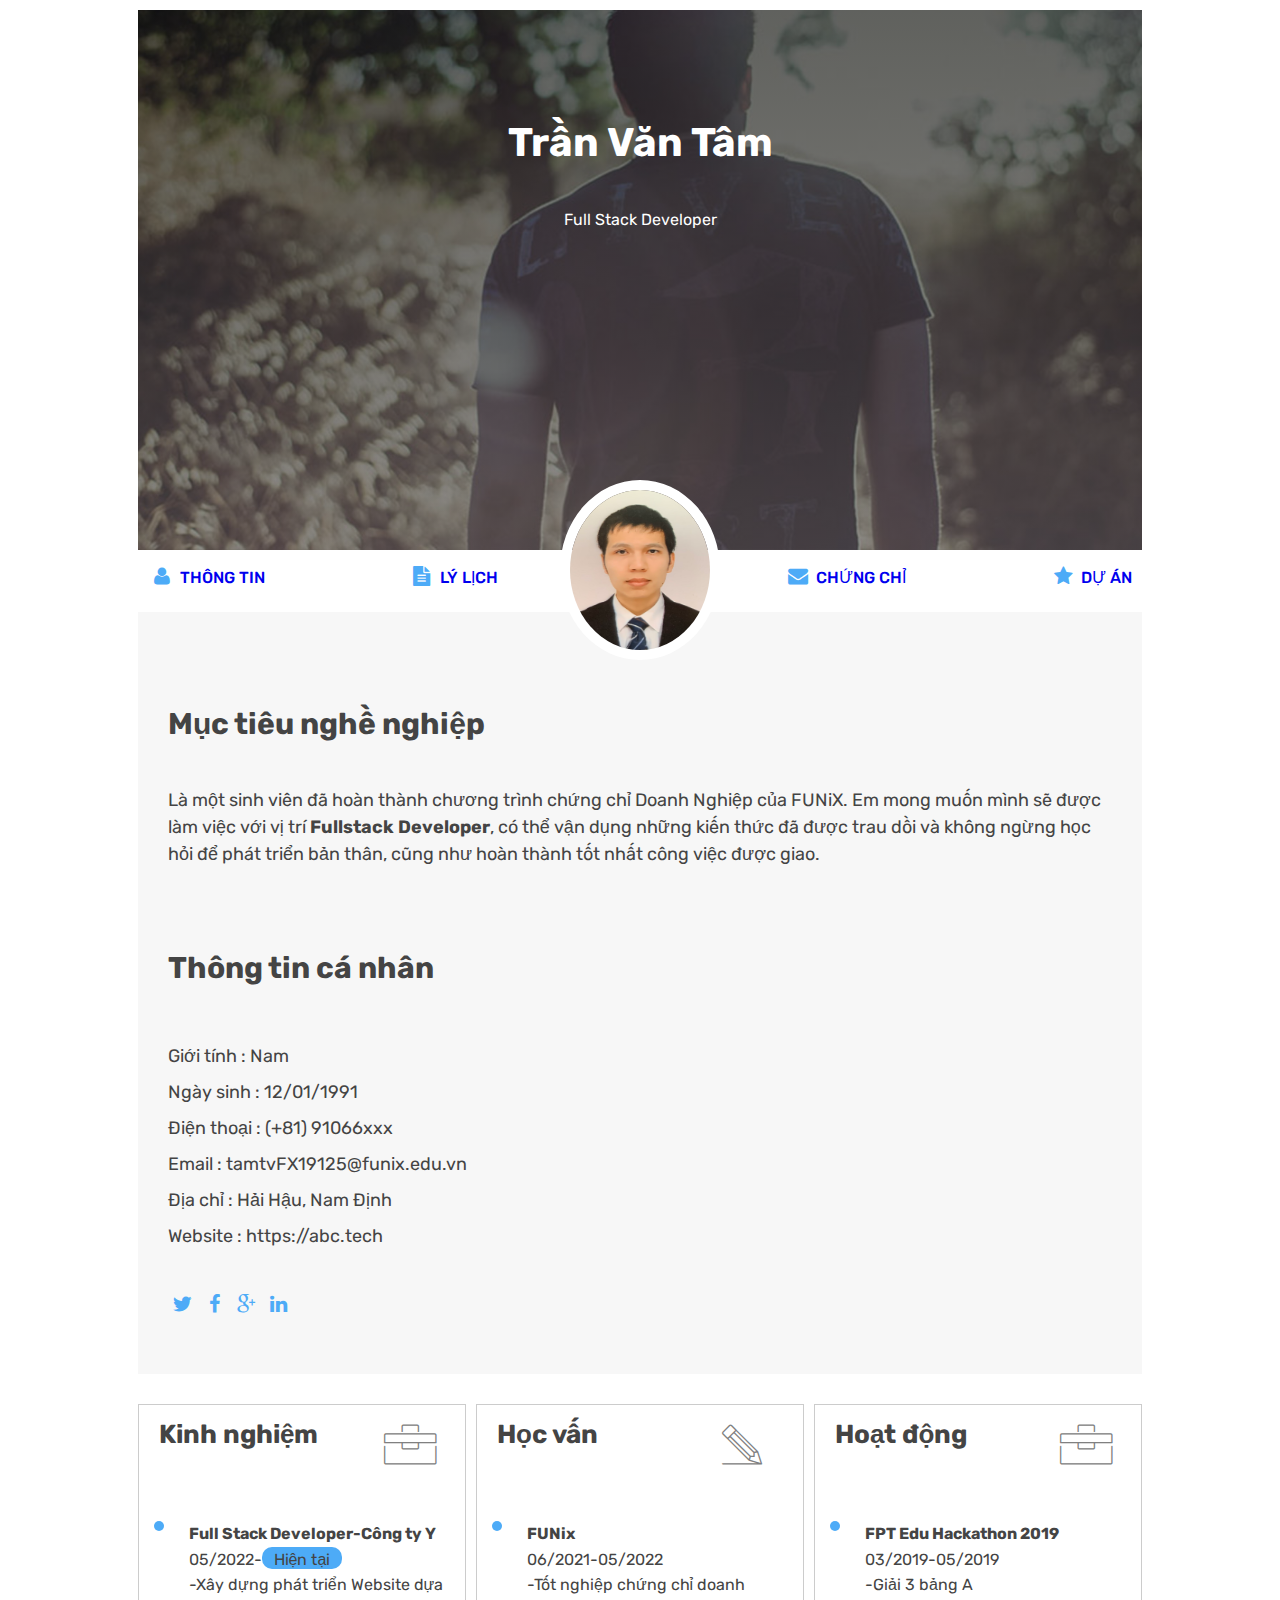
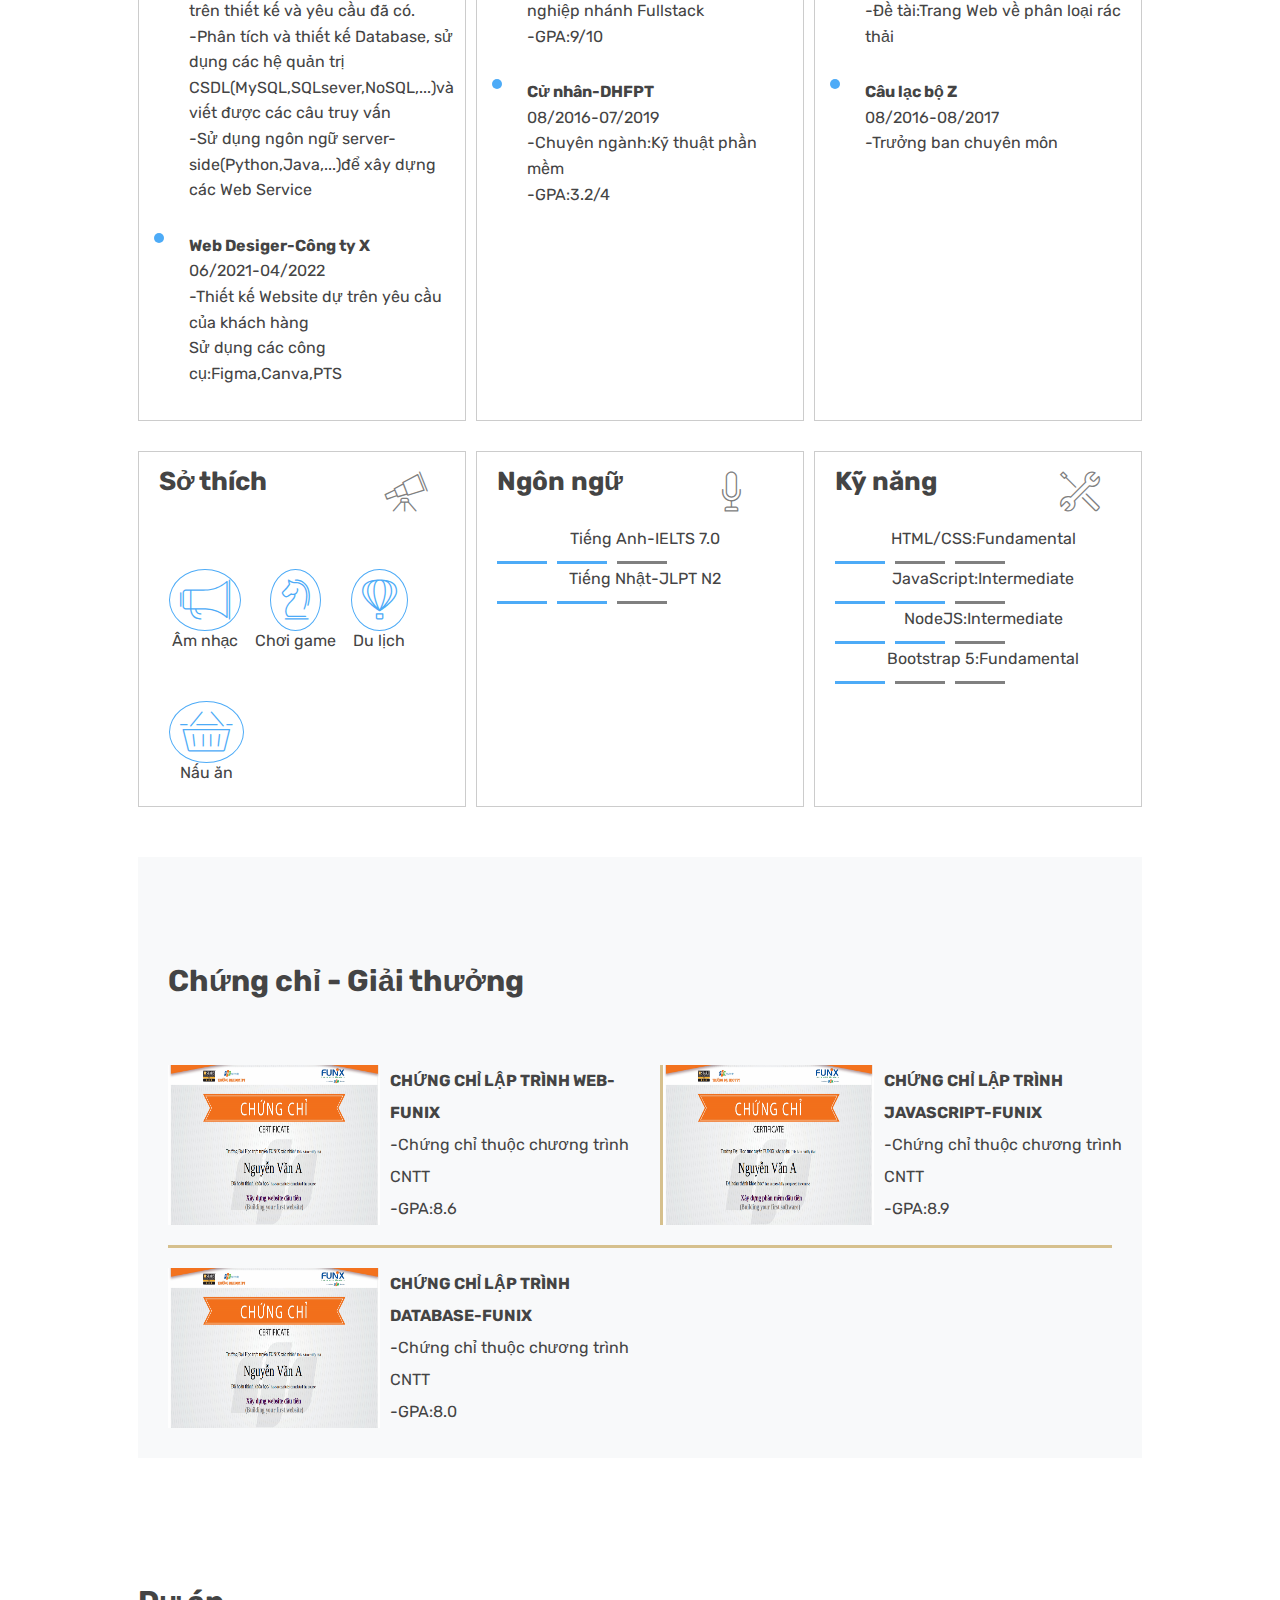
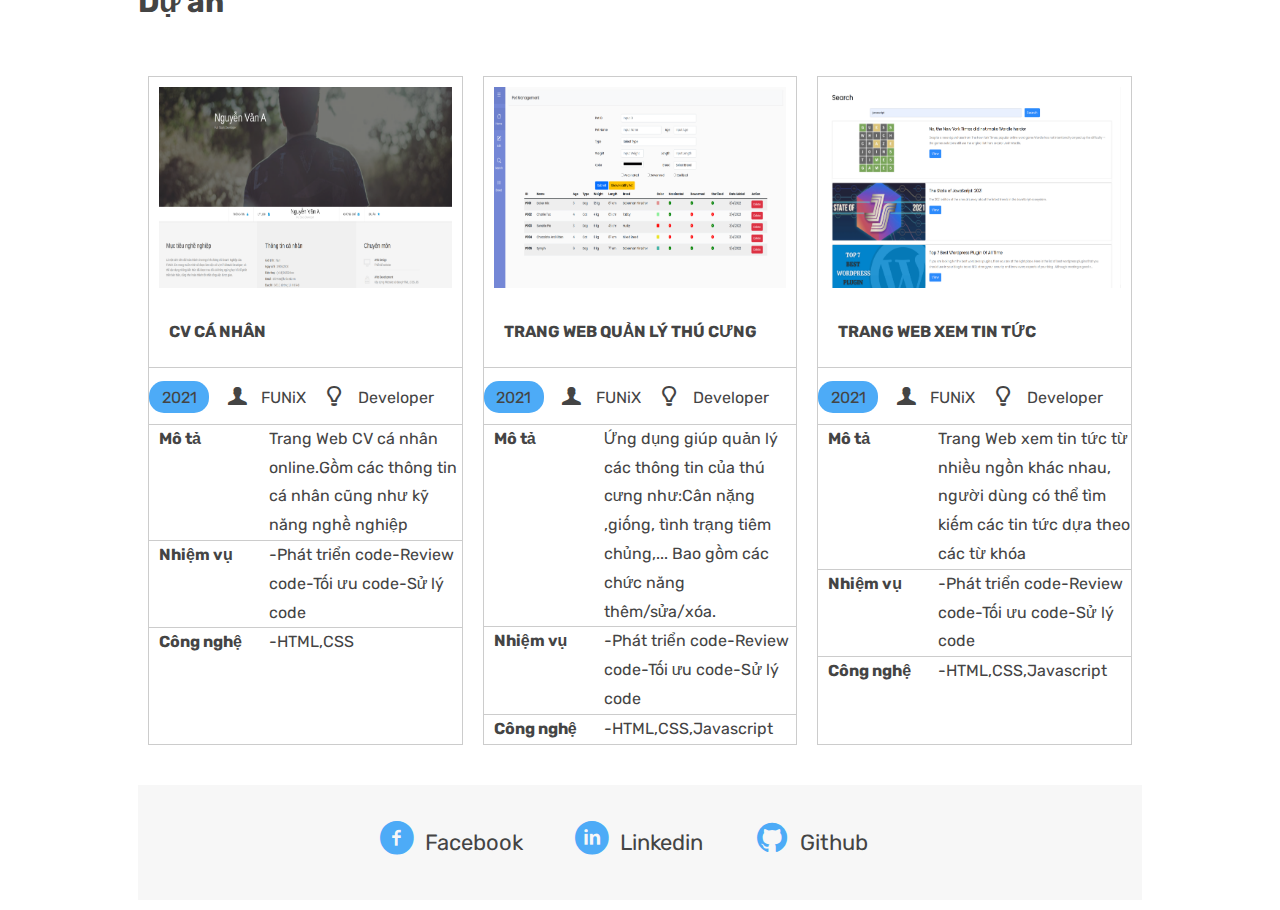
<file: index.html>
<!DOCTYPE html>
<html lang="en">
<head>
	<meta charset="UTF-8">
	<meta http-equiv="X-UA-Compatible" content="IE=edge">
	<meta name="viewport" content="width=device-width, initial-scale=1.0">
	<!--Cài đặt Bootstrap 5.0 CSS -->
	<link href="https://cdn.jsdelivr.net/npm/bootstrap@5.0.2/dist/css/bootstrap.min.css" rel="stylesheet" 
	integrity="sha384-EVSTQN3/azprG1Anm3QDgpJLIm9Nao0Yz1ztcQTwFspd3yD65VohhpuuCOmLASjC" crossorigin="anonymous">
	<link rel="stylesheet" href="./css/laptop.css">
	<link rel="stylesheet" href="./css/tablet.css">
	<link rel="stylesheet" href="./css/mobile.css">
	<link rel="stylesheet" href="./css/font.css">
	<link href="https://fonts.googleapis.com/css2?family=Inter:wght@400;500;700&family=Lato:ital,wght@1,300&family=Rubik:wght@400;500;700&display=swap" rel="stylesheet">
	<title>tamtvFX19125 Assignment 03</title>
</head>
<body style="padding: 10px;">
	<div id="banner">
		<div class="name-text">
			<h1>Trần Văn Tâm</h1><br>
			<p>Full Stack Developer</p>
		</div>
	</div>
	<section id="nav-bar">
		<nav class="container">
			<div class="flex-container-1">
				<div class="item">
					<i class="icon-user"></i>
					<a href="digital-cv.html"class="btn" target="_blank">Thông tin</a>
				</div>
				<div class="item">
					<i class="icon-doc-text-inv"></i>
					<a href="digital-cv.html"class="btn" target="_blank">Lý lịch</a>
				</div>
				<div>
					<img  class="anh-ca-nhan" src="./images/tam.jpg" alt="anh-ca-nhan">
				</div>
				<div class="item">
					<i class="icon-mail-alt"></i>
					<a href="digital-cv.html"class="btn" target="_blank">Chứng chỉ</a>
				</div>
				<div class="item">
					<i class="icon-star-1"></i>
					<a href="digital-cv.html"class="btn" target="_blank">Dự Án</a>
				</div>
			</div>
		</nav>
	</section>
	<section id="about" class="bg-grey">
		<div class="container d-sm-block overflow-hidden">
			<div class="flex-container-2">
				<div class="d-sm-flex align-items-start justify-content-between">
					<div id="target" class="col-md text-left text-sm-start">
						<h2 class="section-title">Mục tiêu nghề nghiệp</h2>
						<p>
							Là một sinh viên đã hoàn thành chương trình chứng chỉ Doanh
							Nghiệp của FUNiX. Em mong muốn mình sẽ được làm việc với vị
							trí <strong>Fullstack Developer</strong>, có thể vận dụng những kiến
							thức đã được trau dồi và không ngừng học hỏi để phát triển
							bản thân, cũng như hoàn thành tốt nhất công việc được giao.
						</p>
					</div>
					<div id="personal-info" class="col-md text-left text-sm-start pl-20">
						<h2 class="section-title">Thông tin cá nhân</h2>
						<ul>
							<li><span>Giới tính</span> : Nam</li>
							<li><span>Ngày sinh</span> : 12/01/1991</li>
							<li><span>Điện thoại</span> : (+81) 91066xxx</li>
							<li><span>Email</span> : tamtvFX19125@funix.edu.vn</li>
							<li><span>Địa chỉ</span> : Hải Hậu, Nam Định</li>
							<li><span>Website</span> : https://abc.tech</li>
						</ul>
						<div class="icon">
							<i class="icon-twitter"></i>
							<i class="icon-facebook"></i>
							<i class="icon-gplus"></i>
							<i class="icon-linkedin"></i>
						</div>
					</div>
				</div>
			</div>
		</div>
	</section>

	<section id="job-info" class="p-0">
		<div class="container-1">
	
			<div class="grid-item" style="margin-top: 20px">
				<h3>Kinh nghiệm</h3>
				<i class="ic-toolbox"></i>
				<div class="grid-item-1">
					<span class="cham-tron"></span>
					<div class="grid-item-1-1">
						<p><strong>Full Stack Developer-Công ty Y</strong></p>05/2022-<span class="hien-tai">Hiện tại</span>
						<p>-Xây dựng phát triển Website dựa trên thiết kế và yêu cầu đã có.</p>
						<p>-Phân tích và thiết kế Database, sử dụng các hệ quản trị CSDL(MySQL,SQLsever,NoSQL,...)và viết được các câu truy vấn</p>
						<p>-Sử dụng ngôn ngữ server-side(Python,Java,...)để xây dựng các Web Service</p>
					</div>
					<span class="cham-tron"></span>
					<div class="grid-item-1-1">
						<p><strong>Web Desiger-Công ty X</strong></p>06/2021-04/2022
						<p>-Thiết kế Website dự trên yêu cầu của khách hàng</p>
						<p>Sử dụng các công cụ:Figma,Canva,PTS</p>
					</div>
				</div>
			</div>
			
			<!-- Học vấn -->
			
		
			<div class="grid-item" style="margin-top: 20px">
				<h3>Học vấn</h3>
				<i class="ic-pencil"></i>
				<div class="grid-item-1">
					<span class="cham-tron"></span>
					<div class="grid-item-1-1">
						<p><strong>FUNix</strong></p>06/2021-05/2022
						<p>-Tốt nghiệp chứng chỉ doanh nghiệp nhánh Fullstack</p>
						<p>-GPA:9/10</p>
					</div>
					<span class="cham-tron"></span>
					<div class="grid-item-1-1">
						<p><strong>Cử nhân-DHFPT</strong></p>08/2016-07/2019
						<p>-Chuyên ngành:Kỹ thuật phần mềm</p>
						<p>-GPA:3.2/4</p>
					</div>
				</div>
			</div>
			
				
			<!--  Hoạt động -->
			
			<div class="grid-item" style="margin-top: 20px">
				<h3>Hoạt động</h3>
				<i class="ic-toolbox"></i>
				<div class="grid-item-1">
					<span class="cham-tron"></span>
					<div class="grid-item-1-1">
						<p><strong>FPT Edu Hackathon 2019</strong></p>03/2019-05/2019
						<p>-Giải 3 bảng A</p>
						<p>-Đề tài:Trang Web về phân loại rác thải</p>
					</div>
					<span class="cham-tron"></span>
					<div class="grid-item-1-1">
						<p><strong>Câu lạc bộ Z</strong></p>08/2016-08/2017
						<p>-Trưởng ban chuyên môn</p>
					</div>
				</div>
			</div>
			
			<!-- Sở thích -->
			
			<div class="grid-item" style="margin-top: 20px">
				<h3>Sở thích</h3>
				<i class="ic-telescope"></i>
				<div class="hobby">
					<div class="hobby-btn">
						<i class="ic-megaphone"></i>
						<p>Âm nhạc</p>
					</div>
					<div class="hobby-btn">
						<i class="ic-strategy"></i>
						<p>Chơi game</p>
					</div>
					<div class="hobby-btn">
						<i class="ic-hotairballoon"></i>
						<p>Du lịch</p>
					</div>
					<div class="hobby-btn">
						<i class="ic-basket"></i>
						<p>Nấu ăn</p>
					</div>
				</div>
			</div>
			
			<!-- Ngôn ngữ -->
			
			<div class="grid-item" style="margin-top: 20px">
				<h3>Ngôn ngữ</h3>
				<i class="ic-mic"></i>
				<div class="language">
					<p>Tiếng Anh-IELTS 7.0</p>
					<span></span><span></span><span class="mau-xam"></span>
					<p>Tiếng Nhật-JLPT N2</p>
					<span></span><span></span><span class="mau-xam"></span>
				</div>
			</div>
			
			<!-- Kỹ năng -->
			<div class="grid-item" style="margin-top: 20px">
				<h3>Kỹ năng</h3>
				<i class="ic-tools-2"></i>
				<div class="skill">
					<p>HTML/CSS:Fundamental</p>
					<span></span><span class="mau-xam"></span><span class="mau-xam"></span>
					<p>JavaScript:Intermediate</p>
					<span></span><span></span><span class="mau-xam"></span>
					<p>NodeJS:Intermediate</p>
					<span></span><span></span><span class="mau-xam"></span>
					<p>Bootstrap 5:Fundamental</p>
					<span></span><span class="mau-xam"></span><span class="mau-xam"></span>
				</div>
			</div>
		</div>
	</section>

	<section id="certificate" class="bg-grey">
		<div class="container">
			<div class="certificate-award">
				<h2 class="section-title">
					Chứng chỉ - Giải thưởng
				</h2><br>
				<div class="Cert_DBI">
					<img src="./images/Cert_DBI.png" alt="Cert_DBI"/><br>
					<div class="Cert_DBI_text img-fuild">
						<p><strong>CHỨNG CHỈ LẬP TRÌNH WEB-FUNIX</strong></p>
						<p>-Chứng chỉ thuộc chương trình CNTT</p>
						<p>-GPA:8.6</p>
					</div>
				</div>
				<div class="Cert_PRF">
					<img src="./images/Cert_PRF.png" alt="Cert_PRF"/>
					<div class="Cert_PRF_text img-fuild">
						<p><strong>CHỨNG CHỈ LẬP TRÌNH JAVASCRIPT-FUNIX</strong></p>
						<p>-Chứng chỉ thuộc chương trình CNTT</p>
						<p>-GPA:8.9</p>
					</div>
				</div>
				<sapn class="vach-ngan-cach"></sapn>
				<div class="Cert_WEB">
					<img src="./images/Cert_WEB.png" alt="Cert_WEB"/>
					<div class="Cert_WEB_text img-fuild">
						<p><strong>CHỨNG CHỈ LẬP TRÌNH DATABASE-FUNIX</strong></p>
						<p>-Chứng chỉ thuộc chương trình CNTT</p>
						<p>-GPA:8.0</p>
					</div>
				</div>	
			</div>
		</div>

	<!-- DU AN -->
	</section>
	<section id="project">
		<div class="container">
			<h2 class="section-title">Dự án</h2>
			<div class="flex-container-3">
				<div class="DU-AN-1">
					<img src="./images/project_1.png" alt="cv ca nhan">
					
						<h4>CV CÁ NHÂN</h4>
					
					<div class="CV-CA-NHAN">
						<span>2021</span>
						<i class="icon-user-1"></i>FUNiX
						<i class="icon-lamp"></i>Developer
						<table>
							<tr>
								<th>Mô tả</th>
								<td>Trang Web CV cá nhân online.Gồm các thông tin cá nhân cũng như kỹ năng nghề nghiệp</td>
							</tr>
							<tr>
								<th>Nhiệm vụ</th>
								<td>-Phát triển code-Review code-Tối ưu code-Sử lý code</td>
							</tr>
							<tr>
								<th>Công nghệ</th>
								<td>-HTML,CSS</td>
							</tr>
						</table>
					</div>
				</div>
				<div class="DU-AN-2">
					<img src="./images/project_2.png" alt="Tran web quan ly thu cung">
					
						<h4>TRANG WEB QUẢN LÝ THÚ CƯNG</h4>
					
					<div class="CV-CA-NHAN">
						<span>2021</span>
						<i class="icon-user-1"></i>FUNiX
						<i class="icon-lamp"></i>Developer
					</div>
					<table>
						<tr>
							<th>Mô tả</th>
							<td>Ứng dụng giúp quản lý các thông tin của thú cưng như:Cân nặng ,giống, tình trạng tiêm chủng,...
									Bao gồm các chức năng thêm/sửa/xóa.</td>
						</tr>
						<tr>
							<th>Nhiệm vụ</th>
							<td>-Phát triển code-Review code-Tối ưu code-Sử lý code</td>
						</tr>
						<tr>
							<th>Công nghệ</th>
							<td>-HTML,CSS,Javascript</td>
						</tr>
					</table>
				</div>
				<div class="DU-AN-3">
					<img src="./images/project_3.png" alt="Trang web xem tin tuc">
					
						<h4>TRANG WEB XEM TIN TỨC</h4>
					
					<div class="CV-CA-NHAN">
						<span>2021</span>
						<i class="icon-user-1"></i>FUNiX
						<i class="icon-lamp"></i>Developer
						<table>
							<tr>
								<th>Mô tả</th>
								<td>Trang Web xem tin tức từ nhiều ngồn khác nhau, người dùng có thể tìm kiếm các tin tức dựa theo các từ khóa</td>
							</tr>
							<tr>
								<th>Nhiệm vụ</th>
								<td>-Phát triển code-Review code-Tối ưu code-Sử lý code</td>
							</tr>
							<tr>
								<th>Công nghệ</th>
								<td>-HTML,CSS,Javascript</td>
							</tr>
						</table>
					</div>
				</div>
			</div>
		</div>
	</section>
	<section id="footer" class="bg-grey">
		<div class="container">
				<ul class="footer-icon">
					<i class="icon-facebook-circled"></i>
					<li>Facebook</li>
					<i class="icon-linkedin-circled"></i>
					<li>Linkedin</li>
					<i class="icon-github-circled"></i>
					<li>Github</li>	
			</ul>
		</div>
	</section>
</body>
</html>
</file>
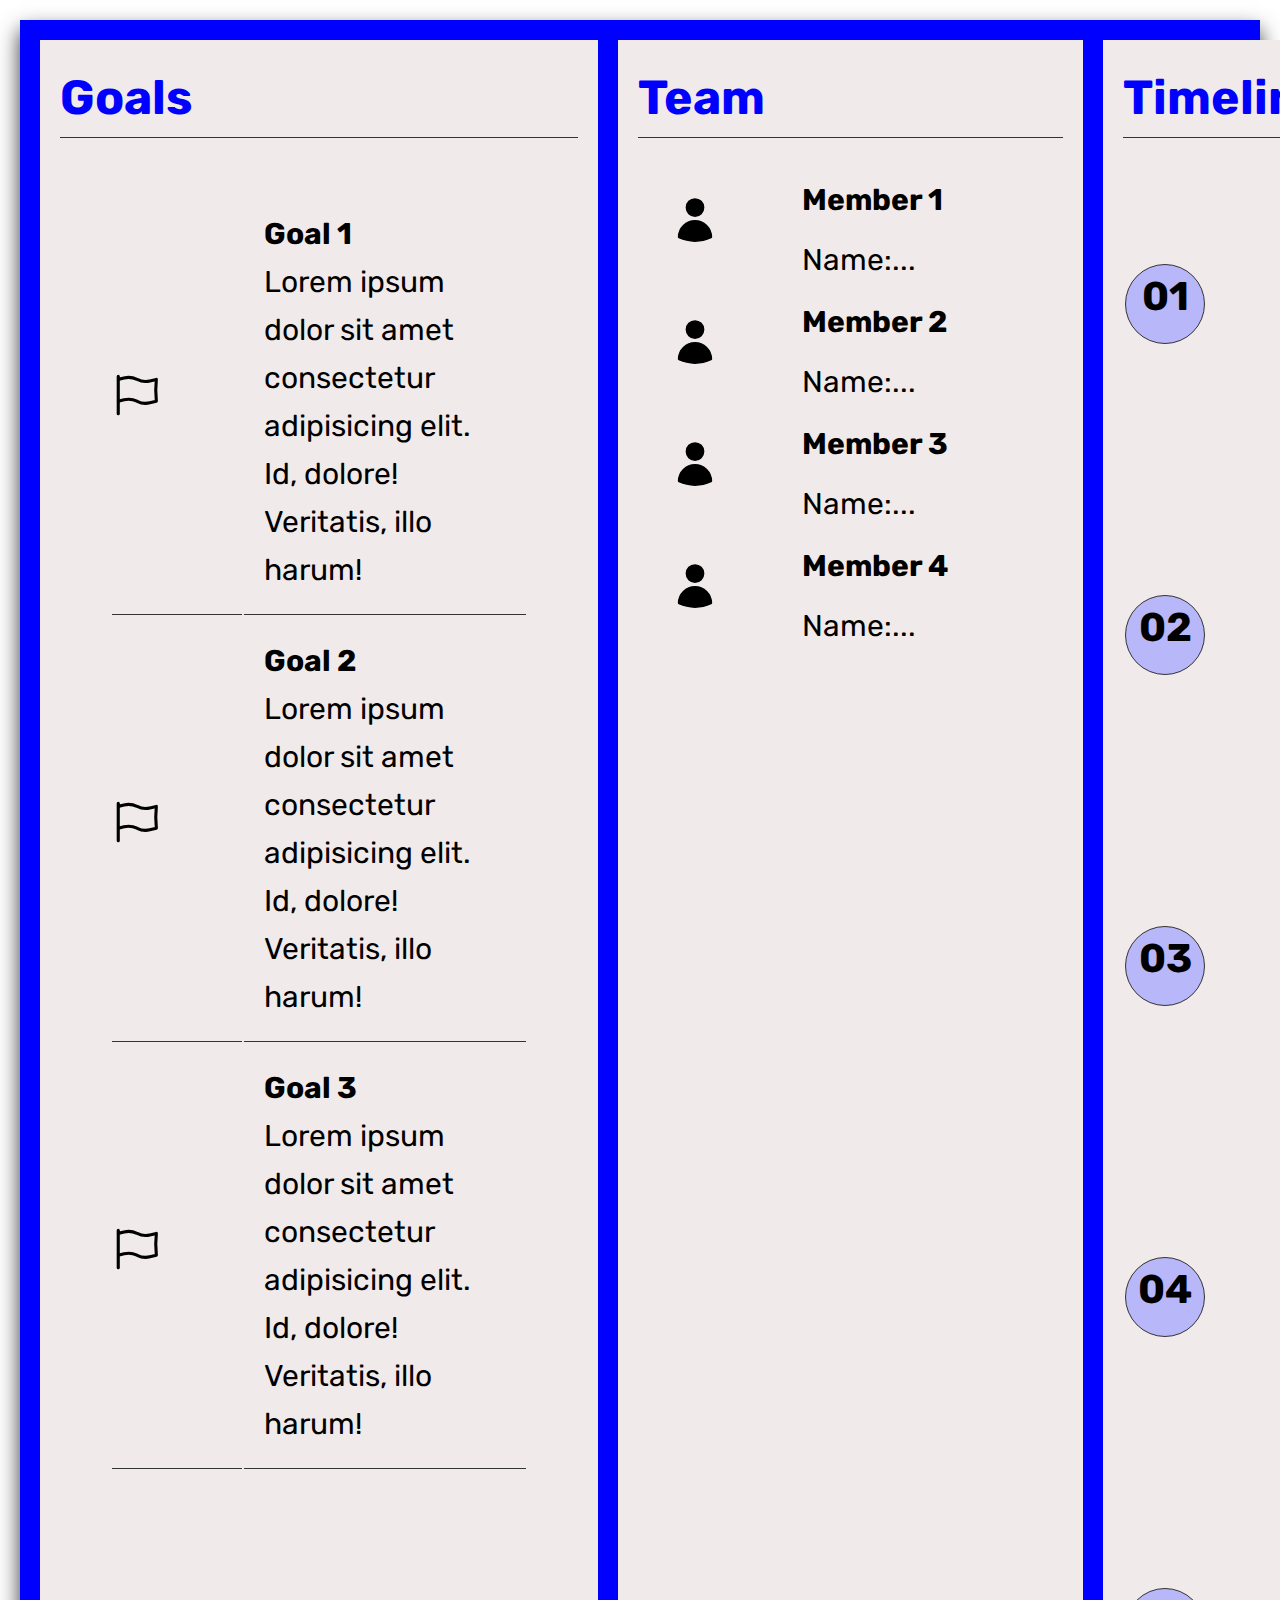
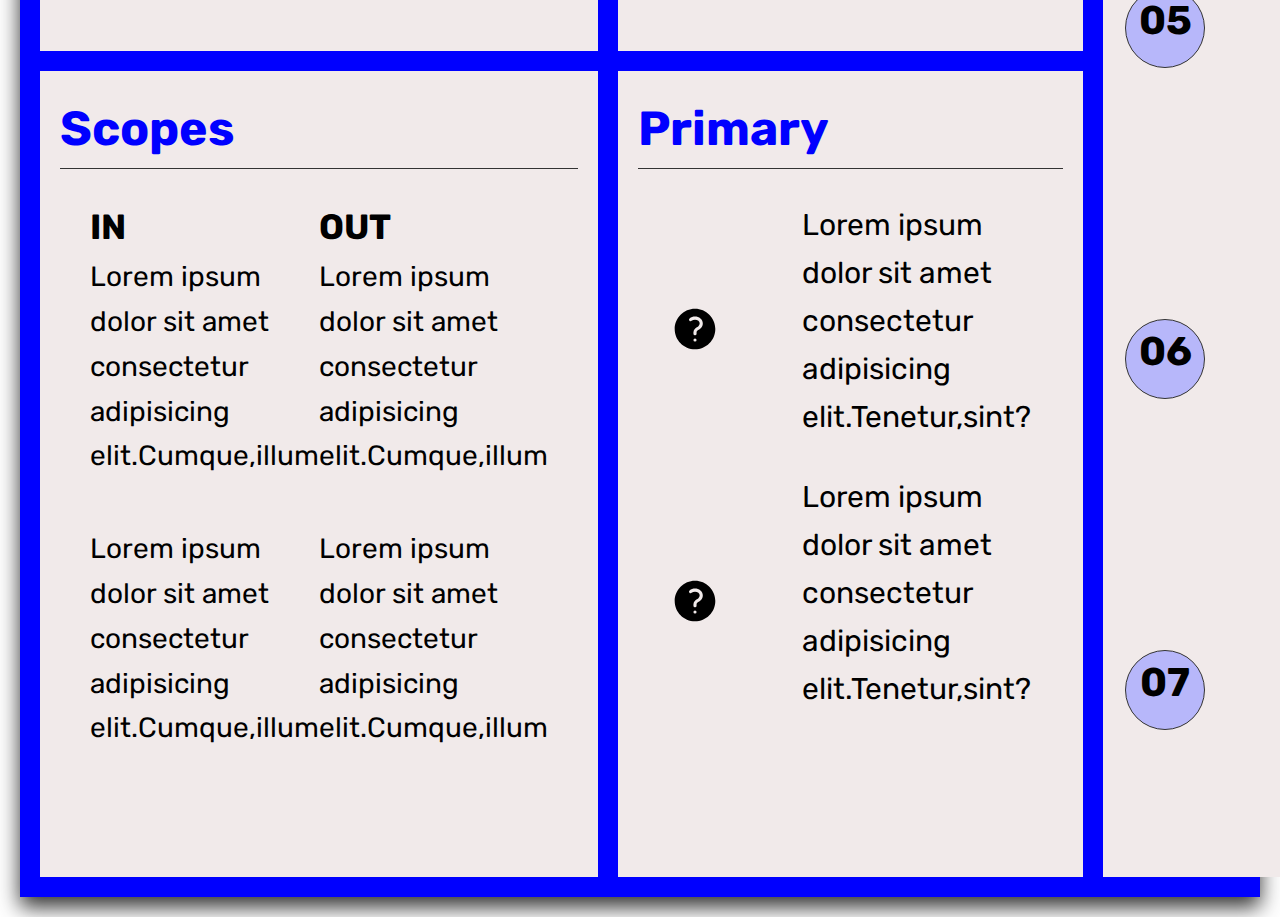
<file: digital-cv.html>
<!DOCTYPE html>
<html lang="en">
<head>
  <meta charset="UTF-8">
  <meta http-equiv="X-UA-Compatible" content="IE=edge">
  <meta name="viewport" content="width=device-width, initial-scale=1.0">
  <link href="https://fonts.googleapis.com/css2?family=Inter:wght@400;500;700&family=Lato:ital,wght@1,300&family=Rubik:wght@400;500;700&display=swap" rel="stylesheet">
  <!--Cài đặt Bootstrap 5.0 vào trang Web -->
  <link href="https://cdn.jsdelivr.net/npm/bootstrap@5.0.2/dist/css/bootstrap.min.css" rel="stylesheet" 
  integrity="sha384-EVSTQN3/azprG1Anm3QDgpJLIm9Nao0Yz1ztcQTwFspd3yD65VohhpuuCOmLASjC" 
  crossorigin="anonymous">
  <title>Project Charter</title>
</head>
<style> 
* {
  margin: 0px;
  padding: 0px;
  box-sizing: border-box;
}
html{
  font-family: 'Rubik', sans-serif;
  line-height: 1.6;
  margin: 0 auto;
}
body{
    margin: 0 auto;
}
.grid-container {
  display: grid;
  grid-template-columns: 2fr 1fr 1fr;
  grid-template-rows: 1fr 0.5fr;
  gap: 20px;
  background-color: blue;
  padding: 20px;
  box-shadow: 0px 10px 20px #333;
}

.grid-item {
  background-color: rgb(241, 234, 234);
  text-align:left;
  padding: 20px;
  font-size: 30px;
}
h2{
  font-size: 48px;
  color: blue;
  font-weight: bolder;
  border-bottom: 1px solid #333;
}

.item1 {
  grid-column: 1;
  grid-row: 1;
}

.item2 {
  grid-column: 2;
  grid-row: 1;
}

.item5 {
  grid-column: 3;
  grid-row: 1/ span 2;
}
p{
  font-size: 28px;
}
.icon{
  width: 50px;
  height: 50px;
}
.Goals{
  background-color: rgb(241, 234, 234);
  padding: 30px;
}
.Goals th:first-child{
    padding-right: 80px;
}
.Goals td{
  border-bottom: 1px solid #333;
  padding: 20px;
  width: 100%;
}
.Goals th{
  border-bottom: 1px solid #333;
}
.Goals th:last-child{
    border-bottom: none;
}
.Goals{
  padding: 50px;
}
.Team th:first-child{
    padding-right: 80px;
}
.Team{
  padding: 30px;
  line-height: 2;
}
.Primary th:first-child{
    padding-right: 80px;
}
.Primary td:last-child{
    padding-bottom: 30px;
}
.Primary{
  padding: 30px;
}
.scopes{
  background-color: rgb(241, 234, 234);
  display: flex;
  justify-content: space-between;
  padding: 30px;
}
.Timeline th:first-child{
    padding-right: 80px;
}
.number{
  display: inline-block;
  background-color: #b7b7fa;
  font-size: 40px;
  border: 1px solid #333;
  text-align: center;
  align-items: center;
  width: 80px;
  height: 80px;
  border-radius: 50%;
}
.Timeline td{
  border-bottom: 1px dotted rgb(118, 198, 235);
  padding: 20px;
  width: 100%;
}
/* Responsive Tablet */
@media only screen and (min-width:576px) and (max-width:768px){
  .grid-container{
  display: block;
  }
 
}
/* Responsive Mobile */
@media only screen and (max-width:576px){
  .grid-container{
    display: block;
    flex-direction: column;
    padding: 10px;
    overflow: hidden;
  }
 .grid-item{
  overflow: hidden;
  text-align:left;
  padding: 10px;
  font-size: 20px;
 }
 h2{
  font-size: 30px;
 }
 p{
  font-size: 20px;
  }
  .icon{
  width: 30px;
  height: 30px;
  }
  
  .Primary th:first-child{
      padding-right: 40px;
  }
  .Primary td:last-child{
      padding-bottom: 20px;
  }
  .Primary{
    padding: 30px;
  }
  .scopes{
    background-color: rgb(241, 234, 234);
    display: block;
    padding: 20px;
  }
  .Goals th:first-child{
    padding-right: 40px;
  }
  .Timeline th:first-child{
    padding-right: 40px;
  }
  .number{
    font-size: 20px;
    border: 1px solid #333;
    text-align: center;
    align-items: center;
    width: 40px;
    height: 40px;
    border-radius: 50%;
  }
}

</style>
<body style="padding: 20px;">
  <div class="grid-container">
    <div class="grid-item item1">
      <h2>Goals</h2>
      <table class="Goals">
        <tr>
          <th><svg xmlns="http://www.w3.org/2000/svg" fill="none" viewBox="0 0 24 24" stroke-width="1.5" stroke="currentColor" class="icon">
            <path stroke-linecap="round" stroke-linejoin="round" d="M3 3v1.5M3 21v-6m0 0l2.77-.693a9 9 0 016.208.682l.108.054a9 9 0 006.086.71l3.114-.732a48.524 48.524 0 01-.005-10.499l-3.11.732a9 9 0 01-6.085-.711l-.108-.054a9 9 0 00-6.208-.682L3 4.5M3 15V4.5" />
          </svg></th>
          <td><strong>Goal 1</strong><br> Lorem ipsum dolor sit amet consectetur adipisicing elit. Id, dolore! Veritatis, illo harum!</td>
        </tr>
        <tr>
          <th><svg xmlns="http://www.w3.org/2000/svg" fill="none" viewBox="0 0 24 24" stroke-width="1.5" stroke="currentColor" class="icon">
            <path stroke-linecap="round" stroke-linejoin="round" d="M3 3v1.5M3 21v-6m0 0l2.77-.693a9 9 0 016.208.682l.108.054a9 9 0 006.086.71l3.114-.732a48.524 48.524 0 01-.005-10.499l-3.11.732a9 9 0 01-6.085-.711l-.108-.054a9 9 0 00-6.208-.682L3 4.5M3 15V4.5" />
          </svg></th>
          <td><strong>Goal 2</strong><br> Lorem ipsum dolor sit amet consectetur adipisicing elit. Id, dolore! Veritatis, illo harum!</td>
        </tr>
        <tr>
          <th><svg xmlns="http://www.w3.org/2000/svg" fill="none" viewBox="0 0 24 24" stroke-width="1.5" stroke="currentColor" class="icon">
            <path stroke-linecap="round" stroke-linejoin="round" d="M3 3v1.5M3 21v-6m0 0l2.77-.693a9 9 0 016.208.682l.108.054a9 9 0 006.086.71l3.114-.732a48.524 48.524 0 01-.005-10.499l-3.11.732a9 9 0 01-6.085-.711l-.108-.054a9 9 0 00-6.208-.682L3 4.5M3 15V4.5" />
          </svg></th>
          <td><strong>Goal 3</strong><br> Lorem ipsum dolor sit amet consectetur adipisicing elit. Id, dolore! Veritatis, illo harum!</td>
        </tr>
      </table>
    </div>
      <!-- tung muc -->
    <div class="grid-item item2">
      <h2>Team</h2>
      <table class="Team">
        <tr>
          <th>
            <svg xmlns="http://www.w3.org/2000/svg" viewBox="0 0 24 24" fill="currentColor" class="icon">
              <path fill-rule="evenodd" d="M7.5 6a4.5 4.5 0 119 0 4.5 4.5 0 01-9 0zM3.751 20.105a8.25 8.25 0 0116.498 0 .75.75 0 01-.437.695A18.683 18.683 0 0112 22.5c-2.786 0-5.433-.608-7.812-1.7a.75.75 0 01-.437-.695z" clip-rule="evenodd" />
            </svg>            
        </th>
          <td><strong>Member 1</strong><br>Name:...</td>
        </tr>
        <tr>
          <th>
            <svg xmlns="http://www.w3.org/2000/svg" viewBox="0 0 24 24" fill="currentColor" class="icon">
              <path fill-rule="evenodd" d="M7.5 6a4.5 4.5 0 119 0 4.5 4.5 0 01-9 0zM3.751 20.105a8.25 8.25 0 0116.498 0 .75.75 0 01-.437.695A18.683 18.683 0 0112 22.5c-2.786 0-5.433-.608-7.812-1.7a.75.75 0 01-.437-.695z" clip-rule="evenodd" />
            </svg>            
        </th>
          <td><strong>Member 2</strong><br>Name:...</td>
        </tr>
        <tr>
          <th>
            <svg xmlns="http://www.w3.org/2000/svg" viewBox="0 0 24 24" fill="currentColor" class="icon">
              <path fill-rule="evenodd" d="M7.5 6a4.5 4.5 0 119 0 4.5 4.5 0 01-9 0zM3.751 20.105a8.25 8.25 0 0116.498 0 .75.75 0 01-.437.695A18.683 18.683 0 0112 22.5c-2.786 0-5.433-.608-7.812-1.7a.75.75 0 01-.437-.695z" clip-rule="evenodd" />
            </svg>            
        </th>
          <td><strong>Member 3</strong><br>Name:...</td>
        </tr>
        <tr>
          <th>
            <svg xmlns="http://www.w3.org/2000/svg" viewBox="0 0 24 24" fill="currentColor" class="icon">
              <path fill-rule="evenodd" d="M7.5 6a4.5 4.5 0 119 0 4.5 4.5 0 01-9 0zM3.751 20.105a8.25 8.25 0 0116.498 0 .75.75 0 01-.437.695A18.683 18.683 0 0112 22.5c-2.786 0-5.433-.608-7.812-1.7a.75.75 0 01-.437-.695z" clip-rule="evenodd" />
            </svg>            
        </th>
          <td><strong>Member 4</strong><br>Name:...</td>
        </tr>
      </table>
    </div>
  
    <!-- tung muc -->
    <div class="grid-item item3">
      <h2>Scopes</h2>
      <div class="scopes">
        <div class="div">
          <h3>IN</h3>
          <p>Lorem ipsum dolor sit amet consectetur adipisicing elit.Cumque,illum</p><br>
          <p>Lorem ipsum dolor sit amet consectetur adipisicing elit.Cumque,illum</p>
        </div>
        <div class="div">
          <h3>OUT</h3>
          <p>Lorem ipsum dolor sit amet consectetur adipisicing elit.Cumque,illum</p><br>
          <p>Lorem ipsum dolor sit amet consectetur adipisicing elit.Cumque,illum</p>
        </div>
      </div>
    </div> 
    <!-- tung muc --> 
    <div class="grid-item item4">
      <h2>Primary</h2>
      <table class="Primary">
        <tr>
          <th>
            <svg xmlns="http://www.w3.org/2000/svg" viewBox="0 0 24 24" fill="currentColor" class="icon">
            <path fill-rule="evenodd" d="M2.25 12c0-5.385 4.365-9.75 9.75-9.75s9.75 4.365 9.75 9.75-4.365 9.75-9.75 9.75S2.25 17.385 2.25 12zm11.378-3.917c-.89-.777-2.366-.777-3.255 0a.75.75 0 01-.988-1.129c1.454-1.272 3.776-1.272 5.23 0 1.513 1.324 1.513 3.518 0 4.842a3.75 3.75 0 01-.837.552c-.676.328-1.028.774-1.028 1.152v.75a.75.75 0 01-1.5 0v-.75c0-1.279 1.06-2.107 1.875-2.502.182-.088.351-.199.503-.331.83-.727.83-1.857 0-2.584zM12 18a.75.75 0 100-1.5.75.75 0 000 1.5z" clip-rule="evenodd" />
          </svg>          
          </th>
          <td>Lorem ipsum dolor sit amet consectetur adipisicing elit.Tenetur,sint?</td>
        </tr>
        <tr>
          <th>
            <svg xmlns="http://www.w3.org/2000/svg" viewBox="0 0 24 24" fill="currentColor" class="icon">
            <path fill-rule="evenodd" d="M2.25 12c0-5.385 4.365-9.75 9.75-9.75s9.75 4.365 9.75 9.75-4.365 9.75-9.75 9.75S2.25 17.385 2.25 12zm11.378-3.917c-.89-.777-2.366-.777-3.255 0a.75.75 0 01-.988-1.129c1.454-1.272 3.776-1.272 5.23 0 1.513 1.324 1.513 3.518 0 4.842a3.75 3.75 0 01-.837.552c-.676.328-1.028.774-1.028 1.152v.75a.75.75 0 01-1.5 0v-.75c0-1.279 1.06-2.107 1.875-2.502.182-.088.351-.199.503-.331.83-.727.83-1.857 0-2.584zM12 18a.75.75 0 100-1.5.75.75 0 000 1.5z" clip-rule="evenodd" />
          </svg>          
          </th>
          <td>Lorem ipsum dolor sit amet consectetur adipisicing elit.Tenetur,sint?</td>
        </tr>
      </table>
    </div>
  
    <!-- tung muc -->
    <div class="grid-item item5">
      <h2>Timeline</h2>
      <table class="Timeline">
        <tr>
          <th>
          <span class="number">01</span>          
          </th>
          <td><strong>Project Start</strong><br>Lorem ipsum dolor sit amet.</td>
        </tr>
        <tr>
          <th>
          <span class="number">02</span>          
          </th>
          <td><strong>Project Date</strong><br>Lorem ipsum dolor sit amet.</td>
        </tr>
        <tr>
          <th>
          <span class="number">03</span>          
          </th>
          <td><strong>Project Date</strong><br>Lorem ipsum dolor sit amet.</td>
        </tr>
        <tr>
          <th>
          <span class="number">04</span>          
          </th>
          <td><strong>Project Date</strong><br>Lorem ipsum dolor sit amet.</td>
        </tr>
        <tr>
          <th>
          <span class="number">05</span>          
          </th>
          <td><strong>Project Date</strong><br>Lorem ipsum dolor sit amet.</td>
        </tr>
        <tr>
          <th>
          <span class="number">06</span>          
          </th>
          <td><strong>Project Date</strong><br>Lorem ipsum dolor sit amet.</td>
        </tr>
        <tr>
          <th>
          <span class="number">07</span>          
          </th>
          <td><strong>Project Date</strong><br>Lorem ipsum dolor sit amet.</td>
        </tr>
      </table>
    </div>
  </div>
</body>
</html>
</file>
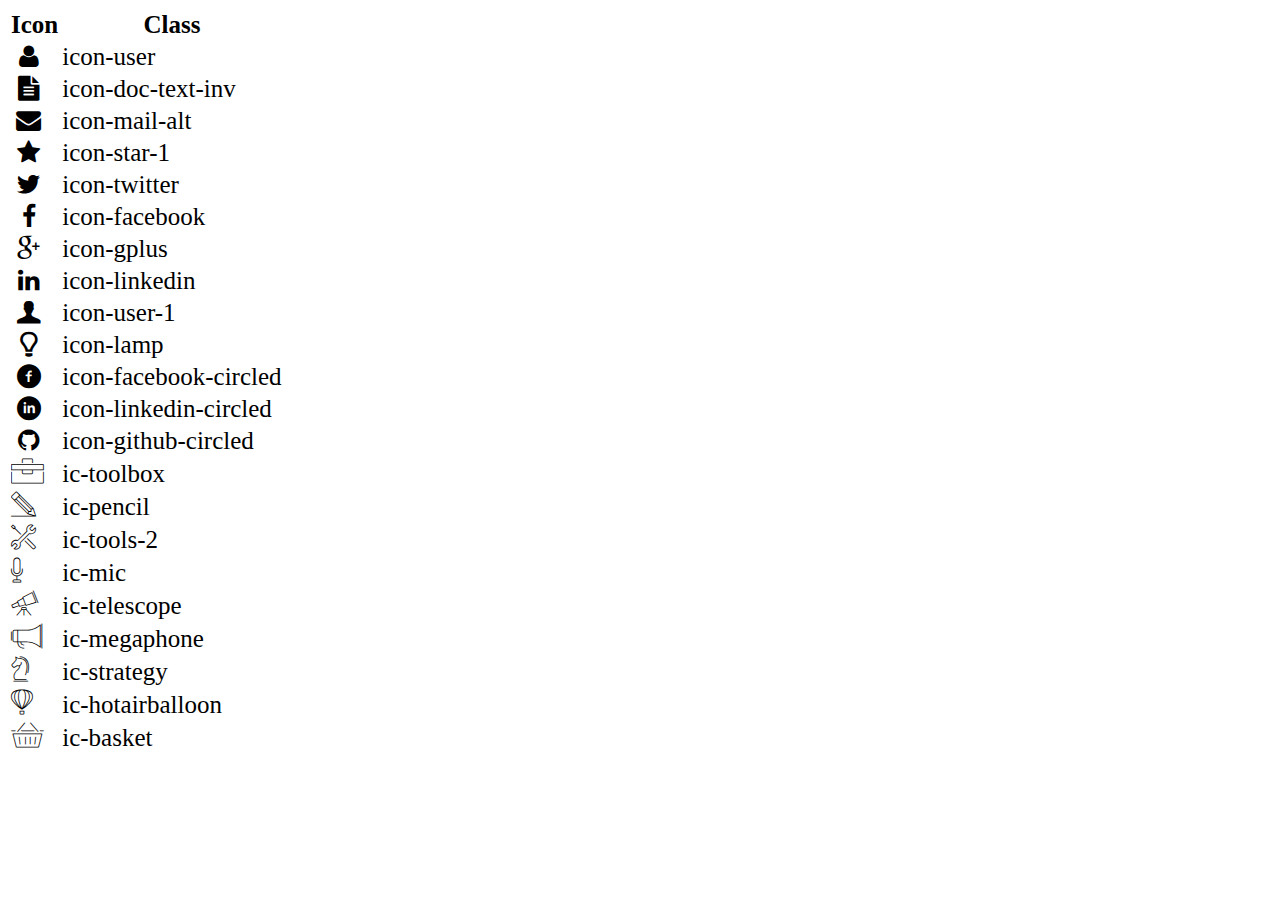
<file: icon-list.html>
<!DOCTYPE html>
<html lang="en">

<head>
    <meta charset="UTF-8">
    <meta http-equiv="X-UA-Compatible" content="IE=edge">
    <meta name="viewport" content="width=device-width, initial-scale=1.0">
    <link rel="stylesheet" href="css/font.css">
    <title>Icon List</title>
</head>

<body>
    <table style="font-size: 25px;">
        <thead>
            <tr>
                <th>Icon</th>
                <th>Class</th>
            </tr>
        </thead>
        <tbody>
            <tr>
                <td><i class="icon-user"></i></td>
                <td>icon-user</td>
            </tr>
            <tr>
                <td><i class="icon-doc-text-inv"></i></td>
                <td>icon-doc-text-inv</td>
            </tr>
            <tr>
                <td><i class="icon-mail-alt"></i></td>
                <td>icon-mail-alt</td>
            </tr>
            <tr>
                <td><i class="icon-star-1"></i></td>
                <td>icon-star-1</td>
            </tr>
            <tr>
                <td><i class="icon-twitter"></i></td>
                <td>icon-twitter</td>
            </tr>
            <tr>
                <td><i class="icon-facebook"></i></td>
                <td>icon-facebook</td>
            </tr>
            <tr>
                <td><i class="icon-gplus"></i></td>
                <td>icon-gplus</td>
            </tr>
            <tr>
                <td><i class="icon-linkedin"></i></td>
                <td>icon-linkedin</td>
            </tr>
            <tr>
                <td><i class="icon-user-1"></i></td>
                <td>icon-user-1</td>
            </tr>
            <tr>
                <td><i class="icon-lamp"></i></td>
                <td>icon-lamp</td>
            </tr>
            <tr>
                <td><i class="icon-facebook-circled"></i></td>
                <td>icon-facebook-circled</td>
            </tr>
            <tr>
                <td><i class="icon-linkedin-circled"></i></td>
                <td>icon-linkedin-circled</td>
            </tr>
            <tr>
                <td><i class="icon-github-circled"></i></td>
                <td>icon-github-circled</td>
            </tr>
            <tr>
                <td><i class="ic-toolbox"></i></td>
                <td>ic-toolbox</td>
            </tr>
            <tr>
                <td><i class="ic-pencil"></i></td>
                <td>ic-pencil</td>
            </tr>
            <tr>
                <td><i class="ic-tools-2"></i></td>
                <td>ic-tools-2</td>
            </tr>

            <tr>
                <td><i class="ic-mic"></i></td>
                <td>ic-mic</td>
            </tr>
            <tr>
                <td><i class="ic-telescope"></i></td>
                <td>ic-telescope</td>
            </tr>
            <tr>
                <td><i class="ic-megaphone"></i></td>
                <td>ic-megaphone</td>
            </tr>
            <tr>
                <td><i class="ic-strategy"></i></td>
                <td>ic-strategy</td>
            </tr>
            <tr>
                <td><i class="ic-hotairballoon"></i></td>
                <td>ic-hotairballoon</td>
            </tr>
            <tr>
                <td><i class="ic-basket"></i></td>
                <td>ic-basket</td>
            </tr>
        </tbody>
    </table>
</body>

</html>
</file>
<file: css/laptop.css>
* {
    margin: 0px;
    padding: 0px;
    box-sizing: border-box;
}
html{
    font-family: 'Rubik', sans-serif;
    color: #444;
    line-height: 1.6;
}
body{
    max-width: 1024px;
    margin: 0 auto;
}
/* Ảnh đàu trang*/
#banner{
    background-image:linear-gradient( rgba(0,0,0,0.6),rgba(75, 69, 69, 0.6)), url(../images/banner.jpg);
    background-size: cover;
    position: relative;
    height: 60vh;
    /* overflow: hidden; */
    text-align: center;
    color: #fff;
}
/* Centered text */
.name-text{
    font-size: 20px;
    font-weight: 400;
    position: absolute;
    top: 30%;
    left: 50%;
    transform: translate(-50%, -50%);
}
.name-text p{
    font-size: 16px;
}
/* nabar */
#nava-bar{
    background-color: #f7f7f7;
}
.flex-container-1{
    display:flex;
    align-items: center;
    justify-content:space-between;
    height: 100%;
    padding: 10px;
    margin: 0px auto;
    position: relative;
}

/* Thêm ảnh cá nhân */
.anh-ca-nhan{
    position: absolute;
    width: 160px;
    height: 180px;
    border: 10px solid #fff;
    border-radius: 50%;
    top: -70px;
    left: 42%;
    object-fit: over;
}
.btn:link{
    display: inline-block;
    text-align: center;
    font-size: 16px;
    font-weight: 500;
    text-transform: uppercase;
    text-decoration: none;
}
/* Mục tiêu nghề nghiệp-Thông tin cá nhân */
.flex-container-2{
    margin: 10px;
    padding: 20px;
}
i{
    font-size: 20px;
    color: #4dabf7;
}

.section-title{
    padding-top: 70px;
    font-size: 30px;
    margin-bottom: 40px;
}
#target{
    font-size: 18px;
    line-height: 1.5;
}
#personal-info{
    font-size: 18px;
    line-height: 2.0;
}

ul{
    list-style: none;
    padding-left: 0;
}
.icon{
    padding: 30px 30px;
    padding-left: 0;
}
/* Kinh nghiệm-Học vấn-Hoạt động-Sở thích-Ngôn ngữ-Kỹ năng */
.container-1{
    display: grid;
    grid-template-columns:repeat(3,1fr);
    justify-content:center;
    gap: 10px;
}
.grid-item {
    background-color: aqua;
    display: grid;
    grid-template-columns:75% 25%;
    grid-template-rows: 15% 75%;
    gap: 10px;
    background-color: rgba(255, 255, 255, 0.8);
    border: 1px solid #ccc;
    padding: 20px;
    font-size: 16px;
    line-height: 20px;
    overflow: hidden;
}

h3{
    font-size: 26px;
}
  .grid-item i{
    font-size: 40px;
    color: gray;
}
.grid-item-1,
.grid-item-2{
    grid-column: 1/3;           /*Grid-row: <start line> / <end line> | span <number>;*/
    grid-row: 2;
    padding-left: 30px;
    padding-bottom: 30px;
    position: relative;
    line-height: 1.6;
}
.grid-item-1-1{
    padding-bottom: 30px;
}
.hien-tai{
    display: inline-block;
    text-align: center;
    width: 80px;
    height: 22px;
    background-color:#4dabf7;
    border-radius: 10px;
}
.cham-tron{
    width: 10px;
    height: 10px;
    background-color: #4dabf7;
    display: inline-block;
    position: absolute;
    border-radius: 50%;
    left: -5px;
  }
.hobby,
.language,
.skill{
    justify-items: center;
    grid-column: 1/3;
    grid-row: 2;
}
.hobby-btn{
    display: inline-block;
    margin: 40px 0px 10px 10px;
    text-align: center;
}
.hobby-btn i{
    color: #4dabf7;
    border-radius: 50%;
    border: 1px solid #4dabf7;
    padding: 10px;
}
.language span,
.skill span{
    background: #4dabf7 ;
    display: inline-block;
    height: 3px;
    margin-right: 10px;
    width: 50px;
}
.skill span.mau-xam{
    background-color: gray;
}
.language span.mau-xam{
    background-color: gray;
}

/* Chứng chỉ - Giải thưởng */
.certificate-award{
    font-size: 16px;
    display: grid;
    grid-template-columns:50% 50%;
    gap: 20px;
    background-color:#f8f9fa;
    padding:30px 30px;
    margin: 50px 0px;
}
img{
    width: 45%;
}
.Cert_WEB{
    grid-column: 1;
    grid-row: 4;
}
.Cert_DBI,
.Cert_PRF,
.Cert_WEB{
    display:flex;
}
.Cert_PRF{
    border-left: 3px solid #d6c08d;
}
.vach-ngan-cach{
    display: inline-block;
    border-top: 3px solid #d6c08d;
    padding-left: 0px;
    width: 200%;
}
.Cert_DBI_text,
.Cert_PRF_text,
.Cert_WEB_text{
    padding-left: 10px;
    line-height: 2;
}
.flex-container-3{
    display:flex;
   justify-content: space-around;
   padding-bottom: 30px;
}

/* Dự án */
.flex-container-3 img{
    display: grid;
    grid-template-columns: repeat(3,1fr);
    justify-content: space-around;
    gap: 10px;
    padding: 10px;
    width: 100%;
    overflow: hidden;
}
.bg-grey {
    background: #f7f7f7;
}
.DU-AN-1,
.DU-AN-2,
.DU-AN-3{
    margin: 10px;
    line-height: 1.8;
    border:1px solid #ccc;
}

.CV-CA-NHAN span{
    display: inline-block;
    background-color: #4dabf7;
    text-align: center;
    width: 60px;
    height: 32px;
    padding-top: 3px;
    border-radius: 15px;
}
.CV-CA-NHAN i{
    display: inline-block;
    margin: 10px;
    text-align: center;
    color: #444;
}
table tr{
    display: table-row;
    vertical-align: top;
    text-align: left;

}
table th:first-child{
    width: 120px;
    padding-left: 10px;
}

table, th, td{
    border-top:1px solid #ccc;
    /* border-bottom:1px solid #ccc; */
}
table{
    border-collapse:collapse;
    width: auto;
    height:220px;
}
h4{
    padding: 20px;
    border-bottom:1px solid #ccc;
}
/* footer" */
.footer-icon{
    list-style: none;
    text-align: center;
}
.footer-icon i{
    font-size: 35px;
}
.footer-icon li{
    display: inline-block;
    font-size: 22px;
    padding: 40px;
    padding-left: 0px;
}
</file>
<file: css/tablet.css>
@media only screen and (min-width:576px) and (max-width:768px){
  /* Ảnh đàu trang*/
  #banner{
  background-image:linear-gradient( rgba(0,0,0,0.6),rgba(75, 69, 69, 0.6)), url(../images/banner.jpg);
  background-size: cover;
  position: relative;
  height: 30vh;
  overflow: hidden;
  text-align: center;
  color: #fff;
  }
  /* Centered text */
  .name-text{
  font-size: 10px;
  font-weight: 300;
  position: absolute;
  top: 40%;
  left: 50%;
  transform: translate(-50%, -50%);
  }
  .name-text p{
  font-size: 16px;
  }
  .flex-container-1 a {
    display: none;
  }
  .anh-ca-nhan{
    display: none;
  }
  .flex-container-2{
    margin: 10px;
    padding: 10px;
}
  /* Kinh nghiệm-Học vấn-Hoạt động-Sở thích-Ngôn ngữ-Kỹ năng */
  .container-1{
    display: grid;
    grid-template-columns:repeat(2,1fr);
    justify-content:center;
    gap: 10px;
  }
  .flex-container-2 h2{
    font-size: 28px;
  }
  .grid-item{
    padding: 30px;
  }
  .grid-item i{
    font-size: 20px;
    color: gray;
  }
  .hobby-btn i{
    color: #4dabf7;
    border-radius: 50%;
    border: 1px solid #4dabf7;
    padding: 10px;
}
  /* Chứng chỉ - Giải thưởng */

  .certificate-award{
    font-size: 14px;
    padding: 10px;
    margin: 10px;
    gap: 10px;
  }
  img{
  width: 100%;
  }
  .Cert_DBI,
  .Cert_PRF,
  .Cert_WEB{
   display: block;
  }
  .Cert_PRF{
    border-left: 2px solid #d6c08d;
  } 
  .vach-ngan-cach{
    display: inline-block;
    border-top: 2px solid #d6c08d;
    width: 700px;
  }
  .Cert_DBI_text,
  .Cert_PRF_text,
  .Cert_WEB_text{
    margin-top: 20px;
    padding-left: 10px;
    line-height: 1.0;
  }
  /* .flex-container-3{
    display:flex;
    padding-bottom: 30px;
  } */
  /* Dự án */
  .flex-container-3 img{
    display: grid;
    grid-template-columns: repeat(3,1fr);
    width: 100%;
  }
  .bg-grey {
      background: #f7f7f7;
  }
  .DU-AN-1,
  .DU-AN-2,
  .DU-AN-3{
      line-height: 1.5;
      border:1px solid #ccc;
  }

  .CV-CA-NHAN span{
    display: inline-block;
    background-color: #4dabf7;
    text-align: center;
    width: 60px;
    height: 32px;
    padding-top: 5px;
    border-radius: 15px;
  }
  .CV-CA-NHAN i{
    display: inline-block;
    margin: 10px;
    text-align: center;
    color: #444;
  }
  table tr{
    display: table-row;
    vertical-align: top;
    text-align: left;

  }
  table th:first-child{
    width: 100px;
    padding-left: 10px;
  }

  table, th, td{
    border-top:1px solid #ccc;
    border-bottom:1px solid #ccc;
  }
  table{
    border-collapse:collapse;
    width: auto;
    height:220px;
  }
  h4{
    padding: 20px;
    font-size: 20px;
    border-bottom:1px solid #ccc;
  }
  /* footer" */
  .footer-icon{
    list-style: none;
    text-align: center;
  }
  .footer-icon i{
    font-size: 100%;
  }
  .footer-icon li{
    display: inline-block;
    font-size: 18px;
    padding: 20px;
    padding-left: 0px;
  }

}
</file>
<file: css/mobile.css>
@media only screen and (max-width:576px){
 /* Ảnh đàu trang*/ 
  #banner{
  background-image:linear-gradient( rgba(0,0,0,0.6),rgba(75, 69, 69, 0.6)), url(../images/banner.jpg);
  background-size: cover;
  position: relative;
  height: 25vh;
  overflow: hidden;
  text-align: center;
  color: #fff;
  }
  /* Centered text */
  .name-text{
    font-size: 10px;
    font-weight: 300;
    position: absolute;
    top: 40%;
    left: 50%;
    transform: translate(-50%, -50%);
    }
    h1{
      font-size: 30px;
    }
    .name-text p{
    font-size: 12px;
    }
  .flex-container-1{
    display: block;
    margin: 0 auto;
  }
  .flex-container-1 div{
    border: none;
  }
  .anh-ca-nhan{
    display: none;
  }
  /* Mục tiêu nghề nghiệp-Thông tin cá nhân */
  .flex-container-2{
    padding-top: 30px;
  }
  .section-title{
    font-size: 26px;
    margin-bottom: 30px;
}
.container-1{
  display: block;
  gap: 20px;
}
h3{
  font-size: 26px;
}
.grid-item i{
  font-size: 30px;
  color: gray;
}
.grid-item {
  padding: 20px;
  font-size: 16px;
  line-height: 1.2;
}
/* Chứng chỉ - Giải thưởng */
.certificate-award{
  display: block;
 }
img{
  width: 100%;
}
.Cert_DBI,
.Cert_PRF,
.Cert_WEB{
    display:block;
}
.Cert_PRF{
  border-left: none;
} 
.vach-ngan-cach{
 display: none;
}
.Cert_DBI_text,
.Cert_PRF_text,
.Cert_WEB_text{
  border-bottom: 1px solid #d6c08d;
  padding-left: 10px;
  line-height: 2;
}
/* Dự án */
.flex-container-3 {
  display: block;
}
/* footer" */
.footer-icon{
  list-style: none;
  text-align: center;
}
.footer-icon i{
  font-size: 100%;
  justify-content: center;
}
.footer-icon li{
  display: inline-block;
  font-size: 14px;
  padding: 10px;
  padding-left: 0px;
}
}
</file>
<file: css/font.css>
@font-face {
	font-family: 'open_sanslight';
	src: url('../fonts/OpenSans-Light-webfont.eot');
	src: url('../fonts/OpenSans-Light-webfont.eot#iefix') format('embedded-opentype'),
		url('../fonts/OpenSans-Light-webfont.woff') format('woff'),
		url('../fonts/OpenSans-Light-webfont.ttf') format('truetype'),
		url('../fonts/OpenSans-Light-webfont.svg#open_sanslight') format('svg');
	font-weight: normal;
	font-style: normal;

}

@font-face {
	font-family: 'open_sansitalic';
	src: url('../fonts/OpenSans-Italic-webfont.eot');
	src: url('../fonts/OpenSans-Italic-webfont.eot#iefix') format('embedded-opentype'),
		url('../fonts/OpenSans-Italic-webfont.woff') format('woff'),
		url('../fonts/OpenSans-Italic-webfont.ttf') format('truetype'),
		url('../fonts/OpenSans-Italic-webfont.svg#open_sansitalic') format('svg');
	font-weight: normal;
	font-style: normal;

}

@font-face {
	font-family: 'open_sanssemibold';
	src: url('../fonts/OpenSans-Semibold-webfont.eot');
	src: url('../fonts/OpenSans-Semibold-webfont.eot#iefix') format('embedded-opentype'),
		url('../fonts/OpenSans-Semibold-webfont.woff') format('woff'),
		url('../fonts/OpenSans-Semibold-webfont.ttf') format('truetype'),
		url('../fonts/OpenSans-Semibold-webfont.svg#open_sanssemibold') format('svg');
	font-weight: normal;
	font-style: normal;

}


@font-face {
	font-family: 'open_sanslight_italic';
	src: url('../fonts/OpenSans-LightItalic-webfont.eot');
	src: url('../fonts/OpenSans-LightItalic-webfont.eot#iefix') format('embedded-opentype'),
		url('../fonts/OpenSans-LightItalic-webfont.woff') format('woff'),
		url('../fonts/OpenSans-LightItalic-webfont.ttf') format('truetype'),
		url('../fonts/OpenSans-LightItalic-webfont.svg#open_sanslight_italic') format('svg');
	font-weight: normal;
	font-style: normal;

}

@font-face {
	font-family: 'open_sansregular';
	src: url('../fonts/OpenSans-Regular-webfont.eot');
	src: url('../fonts/OpenSans-Regular-webfont.eot#iefix') format('embedded-opentype'),
		url('../fonts/OpenSans-Regular-webfont.woff') format('woff'),
		url('../fonts/OpenSans-Regular-webfont.ttf') format('truetype'),
		url('../fonts/OpenSans-Regular-webfont.svg#open_sansregular') format('svg');
	font-weight: normal;
	font-style: normal;

}


@font-face {
	font-family: 'fontello';
	src: url('../fonts/fontello.eot');
	src: url('../fonts/fontello.eot#iefix') format('embedded-opentype'),
		url('../fonts/fontello.woff') format('woff'),
		url('../fonts/fontello.ttf') format('truetype'),
		url('../fonts/fontello.svg#fontello') format('svg');
	font-weight: normal;
	font-style: normal;
}

[class^="icon-"]:before,
[class*=" icon-"]:before {
	font-family: "fontello";
	font-style: normal;
	font-weight: normal;
	speak: none;

	display: inline-block;
	text-decoration: inherit;
	width: 1em;
	margin-right: .2em;
	text-align: center;
	/* opacity: .8; */

	/* For safety - reset parent styles, that can break glyph codes*/
	font-variant: normal;
	text-transform: none;

	/* fix buttons height, for twitter bootstrap */
	line-height: 1em;

	/* Animation center compensation - margins should be symmetric */
	/* remove if not needed */
	margin-left: .2em;

	/* you can be more comfortable with increased icons size */
	/* font-size: 120%; */

	/* Font smoothing. That was taken from TWBS */
	-webkit-font-smoothing: antialiased;
	-moz-osx-font-smoothing: grayscale;

	/* Uncomment for 3D effect */
	/* text-shadow: 1px 1px 1px rgba(127, 127, 127, 0.3); */
}

.icon-emo-happy:before {
	content: '\e800';
}

/* '' */
.icon-emo-wink:before {
	content: '\e801';
}

/* '' */
.icon-emo-wink2:before {
	content: '\e802';
}

/* '' */
.icon-emo-unhappy:before {
	content: '\e803';
}

/* '' */
.icon-emo-sleep:before {
	content: '\e804';
}

/* '' */
.icon-emo-thumbsup:before {
	content: '\e805';
}

/* '' */
.icon-emo-devil:before {
	content: '\e806';
}

/* '' */
.icon-emo-surprised:before {
	content: '\e807';
}

/* '' */
.icon-emo-tongue:before {
	content: '\e808';
}

/* '' */
.icon-emo-coffee:before {
	content: '\e809';
}

/* '' */
.icon-emo-sunglasses:before {
	content: '\e80a';
}

/* '' */
.icon-emo-displeased:before {
	content: '\e80b';
}

/* '' */
.icon-emo-beer:before {
	content: '\e80c';
}

/* '' */
.icon-emo-grin:before {
	content: '\e80d';
}

/* '' */
.icon-emo-angry:before {
	content: '\e80e';
}

/* '' */
.icon-emo-saint:before {
	content: '\e80f';
}

/* '' */
.icon-emo-cry:before {
	content: '\e810';
}

/* '' */
.icon-emo-shoot:before {
	content: '\e811';
}

/* '' */
.icon-emo-squint:before {
	content: '\e812';
}

/* '' */
.icon-emo-laugh:before {
	content: '\e813';
}

/* '' */
.icon-spin1:before {
	content: '\e814';
}

/* '' */
.icon-spin2:before {
	content: '\e815';
}

/* '' */
.icon-spin3:before {
	content: '\e816';
}

/* '' */
.icon-spin4:before {
	content: '\e817';
}

/* '' */
.icon-spin5:before {
	content: '\e818';
}

/* '' */
.icon-spin6:before {
	content: '\e819';
}

/* '' */
.icon-firefox:before {
	content: '\e81a';
}

/* '' */
.icon-chrome:before {
	content: '\e81b';
}

/* '' */
.icon-opera:before {
	content: '\e81c';
}

/* '' */
.icon-ie:before {
	content: '\e81d';
}

/* '' */
.icon-crown:before {
	content: '\e81e';
}

/* '' */
.icon-crown-plus:before {
	content: '\e81f';
}

/* '' */
.icon-crown-minus:before {
	content: '\e820';
}

/* '' */
.icon-marquee:before {
	content: '\e821';
}

/* '' */
.icon-glass:before {
	content: '\e822';
}

/* '' */
.icon-music:before {
	content: '\e823';
}

/* '' */
.icon-search:before {
	content: '\e824';
}

/* '' */
.icon-mail:before {
	content: '\e825';
}

/* '' */
.icon-mail-alt:before {
	content: '\e826';
}

/* '' */
.icon-mail-squared:before {
	content: '\e827';
}

/* '' */
.icon-heart:before {
	content: '\e828';
}

/* '' */
.icon-heart-empty:before {
	content: '\e829';
}

/* '' */
.icon-star-1:before {
	content: '\e82a';
}

/* '' */
.icon-star-empty-1:before {
	content: '\e82b';
}

/* '' */
.icon-star-half:before {
	content: '\e82c';
}

/* '' */
.icon-star-half-alt:before {
	content: '\e82d';
}

/* '' */
.icon-user:before {
	content: '\e82e';
}

/* '' */
.icon-user-plus:before {
	content: '\e82f';
}

/* '' */
.icon-user-times:before {
	content: '\e830';
}

/* '' */
.icon-users:before {
	content: '\e831';
}

/* '' */
.icon-male:before {
	content: '\e832';
}

/* '' */
.icon-female:before {
	content: '\e833';
}

/* '' */
.icon-child:before {
	content: '\e834';
}

/* '' */
.icon-user-secret:before {
	content: '\e835';
}

/* '' */
.icon-video:before {
	content: '\e836';
}

/* '' */
.icon-videocam:before {
	content: '\e837';
}

/* '' */
.icon-picture:before {
	content: '\e838';
}

/* '' */
.icon-camera:before {
	content: '\e839';
}

/* '' */
.icon-camera-alt:before {
	content: '\e83a';
}

/* '' */
.icon-th-large:before {
	content: '\e83b';
}

/* '' */
.icon-th:before {
	content: '\e83c';
}

/* '' */
.icon-th-list:before {
	content: '\e83d';
}

/* '' */
.icon-ok:before {
	content: '\e83e';
}

/* '' */
.icon-ok-circled:before {
	content: '\e83f';
}

/* '' */
.icon-ok-circled2:before {
	content: '\e840';
}

/* '' */
.icon-ok-squared:before {
	content: '\e841';
}

/* '' */
.icon-cancel:before {
	content: '\e842';
}

/* '' */
.icon-cancel-circled:before {
	content: '\e843';
}

/* '' */
.icon-cancel-circled2:before {
	content: '\e844';
}

/* '' */
.icon-plus:before {
	content: '\e845';
}

/* '' */
.icon-plus-circled:before {
	content: '\e846';
}

/* '' */
.icon-plus-squared:before {
	content: '\e847';
}

/* '' */
.icon-plus-squared-alt:before {
	content: '\e848';
}

/* '' */
.icon-minus:before {
	content: '\e849';
}

/* '' */
.icon-minus-circled:before {
	content: '\e84a';
}

/* '' */
.icon-minus-squared:before {
	content: '\e84b';
}

/* '' */
.icon-minus-squared-alt:before {
	content: '\e84c';
}

/* '' */
.icon-help:before {
	content: '\e84d';
}

/* '' */
.icon-help-circled:before {
	content: '\e84e';
}

/* '' */
.icon-info-circled:before {
	content: '\e84f';
}

/* '' */
.icon-info:before {
	content: '\e850';
}

/* '' */
.icon-home:before {
	content: '\e851';
}

/* '' */
.icon-link:before {
	content: '\e852';
}

/* '' */
.icon-unlink:before {
	content: '\e853';
}

/* '' */
.icon-link-ext:before {
	content: '\e854';
}

/* '' */
.icon-link-ext-alt:before {
	content: '\e855';
}

/* '' */
.icon-attach:before {
	content: '\e856';
}

/* '' */
.icon-lock:before {
	content: '\e857';
}

/* '' */
.icon-lock-open:before {
	content: '\e858';
}

/* '' */
.icon-lock-open-alt:before {
	content: '\e859';
}

/* '' */
.icon-pin:before {
	content: '\e85a';
}

/* '' */
.icon-eye:before {
	content: '\e85b';
}

/* '' */
.icon-eye-off:before {
	content: '\e85c';
}

/* '' */
.icon-tag-1:before {
	content: '\e85d';
}

/* '' */
.icon-tags:before {
	content: '\e85e';
}

/* '' */
.icon-bookmark:before {
	content: '\e85f';
}

/* '' */
.icon-bookmark-empty:before {
	content: '\e860';
}

/* '' */
.icon-flag:before {
	content: '\e861';
}

/* '' */
.icon-flag-empty:before {
	content: '\e862';
}

/* '' */
.icon-flag-checkered:before {
	content: '\e863';
}

/* '' */
.icon-thumbs-up:before {
	content: '\e864';
}

/* '' */
.icon-thumbs-down:before {
	content: '\e865';
}

/* '' */
.icon-thumbs-up-alt:before {
	content: '\e866';
}

/* '' */
.icon-thumbs-down-alt:before {
	content: '\e867';
}

/* '' */
.icon-download:before {
	content: '\e868';
}

/* '' */
.icon-upload:before {
	content: '\e869';
}

/* '' */
.icon-download-cloud:before {
	content: '\e86a';
}

/* '' */
.icon-upload-cloud:before {
	content: '\e86b';
}

/* '' */
.icon-reply:before {
	content: '\e86c';
}

/* '' */
.icon-reply-all:before {
	content: '\e86d';
}

/* '' */
.icon-forward:before {
	content: '\e86e';
}

/* '' */
.icon-quote-left:before {
	content: '\e86f';
}

/* '' */
.icon-quote-right:before {
	content: '\e870';
}

/* '' */
.icon-code:before {
	content: '\e871';
}

/* '' */
.icon-export:before {
	content: '\e872';
}

/* '' */
.icon-export-alt:before {
	content: '\e873';
}

/* '' */
.icon-share:before {
	content: '\e874';
}

/* '' */
.icon-share-squared:before {
	content: '\e875';
}

/* '' */
.icon-pencil:before {
	content: '\e876';
}

/* '' */
.icon-pencil-squared:before {
	content: '\e877';
}

/* '' */
.icon-edit:before {
	content: '\e878';
}

/* '' */
.icon-print:before {
	content: '\e879';
}

/* '' */
.icon-retweet:before {
	content: '\e87a';
}

/* '' */
.icon-keyboard:before {
	content: '\e87b';
}

/* '' */
.icon-gamepad:before {
	content: '\e87c';
}

/* '' */
.icon-comment:before {
	content: '\e87d';
}

/* '' */
.icon-chat:before {
	content: '\e87e';
}

/* '' */
.icon-comment-empty:before {
	content: '\e87f';
}

/* '' */
.icon-chat-empty:before {
	content: '\e880';
}

/* '' */
.icon-bell:before {
	content: '\e881';
}

/* '' */
.icon-bell-alt:before {
	content: '\e882';
}

/* '' */
.icon-bell-off:before {
	content: '\e883';
}

/* '' */
.icon-bell-off-empty:before {
	content: '\e884';
}

/* '' */
.icon-attention-alt:before {
	content: '\e885';
}

/* '' */
.icon-attention:before {
	content: '\e886';
}

/* '' */
.icon-attention-circled:before {
	content: '\e887';
}

/* '' */
.icon-location:before {
	content: '\e888';
}

/* '' */
.icon-direction:before {
	content: '\e889';
}

/* '' */
.icon-compass:before {
	content: '\e88a';
}

/* '' */
.icon-trash:before {
	content: '\e88b';
}

/* '' */
.icon-trash-empty:before {
	content: '\e88c';
}

/* '' */
.icon-doc:before {
	content: '\e88d';
}

/* '' */
.icon-docs:before {
	content: '\e88e';
}

/* '' */
.icon-doc-text:before {
	content: '\e88f';
}

/* '' */
.icon-doc-inv:before {
	content: '\e890';
}

/* '' */
.icon-doc-text-inv:before {
	content: '\e891';
}

/* '' */
.icon-file-pdf:before {
	content: '\e892';
}

/* '' */
.icon-file-word:before {
	content: '\e893';
}

/* '' */
.icon-file-excel:before {
	content: '\e894';
}

/* '' */
.icon-file-powerpoint:before {
	content: '\e895';
}

/* '' */
.icon-file-image:before {
	content: '\e896';
}

/* '' */
.icon-file-archive:before {
	content: '\e897';
}

/* '' */
.icon-file-audio:before {
	content: '\e898';
}

/* '' */
.icon-file-video:before {
	content: '\e899';
}

/* '' */
.icon-file-code:before {
	content: '\e89a';
}

/* '' */
.icon-folder:before {
	content: '\e89b';
}

/* '' */
.icon-folder-open:before {
	content: '\e89c';
}

/* '' */
.icon-folder-empty:before {
	content: '\e89d';
}

/* '' */
.icon-folder-open-empty:before {
	content: '\e89e';
}

/* '' */
.icon-box:before {
	content: '\e89f';
}

/* '' */
.icon-rss:before {
	content: '\e8a0';
}

/* '' */
.icon-rss-squared:before {
	content: '\e8a1';
}

/* '' */
.icon-phone:before {
	content: '\e8a2';
}

/* '' */
.icon-phone-squared:before {
	content: '\e8a3';
}

/* '' */
.icon-fax:before {
	content: '\e8a4';
}

/* '' */
.icon-menu:before {
	content: '\e8a5';
}

/* '' */
.icon-cog:before {
	content: '\e8a6';
}

/* '' */
.icon-cog-alt:before {
	content: '\e8a7';
}

/* '' */
.icon-wrench:before {
	content: '\e8a8';
}

/* '' */
.icon-sliders:before {
	content: '\e8a9';
}

/* '' */
.icon-basket:before {
	content: '\e8aa';
}

/* '' */
.icon-cart-plus:before {
	content: '\e8ab';
}

/* '' */
.icon-cart-arrow-down:before {
	content: '\e8ac';
}

/* '' */
.icon-calendar:before {
	content: '\e8ad';
}

/* '' */
.icon-calendar-empty:before {
	content: '\e8ae';
}

/* '' */
.icon-login:before {
	content: '\e8af';
}

/* '' */
.icon-logout:before {
	content: '\e8b0';
}

/* '' */
.icon-mic:before {
	content: '\e8b1';
}

/* '' */
.icon-mute:before {
	content: '\e8b2';
}

/* '' */
.icon-volume-off:before {
	content: '\e8b3';
}

/* '' */
.icon-volume-down:before {
	content: '\e8b4';
}

/* '' */
.icon-volume-up:before {
	content: '\e8b5';
}

/* '' */
.icon-headphones:before {
	content: '\e8b6';
}

/* '' */
.icon-clock:before {
	content: '\e8b7';
}

/* '' */
.icon-lightbulb:before {
	content: '\e8b8';
}

/* '' */
.icon-block:before {
	content: '\e8b9';
}

/* '' */
.icon-resize-full:before {
	content: '\e8ba';
}

/* '' */
.icon-resize-full-alt:before {
	content: '\e8bb';
}

/* '' */
.icon-resize-small:before {
	content: '\e8bc';
}

/* '' */
.icon-resize-vertical:before {
	content: '\e8bd';
}

/* '' */
.icon-resize-horizontal:before {
	content: '\e8be';
}

/* '' */
.icon-move:before {
	content: '\e8bf';
}

/* '' */
.icon-zoom-in:before {
	content: '\e8c0';
}

/* '' */
.icon-zoom-out:before {
	content: '\e8c1';
}

/* '' */
.icon-down-circled2:before {
	content: '\e8c2';
}

/* '' */
.icon-up-circled2:before {
	content: '\e8c3';
}

/* '' */
.icon-left-circled2:before {
	content: '\e8c4';
}

/* '' */
.icon-right-circled2:before {
	content: '\e8c5';
}

/* '' */
.icon-down-dir:before {
	content: '\e8c6';
}

/* '' */
.icon-up-dir:before {
	content: '\e8c7';
}

/* '' */
.icon-left-dir:before {
	content: '\e8c8';
}

/* '' */
.icon-right-dir:before {
	content: '\e8c9';
}

/* '' */
.icon-down-open:before {
	content: '\e8ca';
}

/* '' */
.icon-left-open:before {
	content: '\e8cb';
}

/* '' */
.icon-right-open:before {
	content: '\e8cc';
}

/* '' */
.icon-up-open:before {
	content: '\e8cd';
}

/* '' */
.icon-angle-left:before {
	content: '\e8ce';
}

/* '' */
.icon-angle-right:before {
	content: '\e8cf';
}

/* '' */
.icon-angle-up:before {
	content: '\e8d0';
}

/* '' */
.icon-angle-down:before {
	content: '\e8d1';
}

/* '' */
.icon-angle-circled-left:before {
	content: '\e8d2';
}

/* '' */
.icon-angle-circled-right:before {
	content: '\e8d3';
}

/* '' */
.icon-angle-circled-up:before {
	content: '\e8d4';
}

/* '' */
.icon-angle-circled-down:before {
	content: '\e8d5';
}

/* '' */
.icon-angle-double-left:before {
	content: '\e8d6';
}

/* '' */
.icon-angle-double-right:before {
	content: '\e8d7';
}

/* '' */
.icon-angle-double-up:before {
	content: '\e8d8';
}

/* '' */
.icon-angle-double-down:before {
	content: '\e8d9';
}

/* '' */
.icon-down:before {
	content: '\e8da';
}

/* '' */
.icon-left:before {
	content: '\e8db';
}

/* '' */
.icon-right:before {
	content: '\e8dc';
}

/* '' */
.icon-up:before {
	content: '\e8dd';
}

/* '' */
.icon-down-big:before {
	content: '\e8de';
}

/* '' */
.icon-left-big:before {
	content: '\e8df';
}

/* '' */
.icon-right-big:before {
	content: '\e8e0';
}

/* '' */
.icon-up-big:before {
	content: '\e8e1';
}

/* '' */
.icon-right-hand:before {
	content: '\e8e2';
}

/* '' */
.icon-left-hand:before {
	content: '\e8e3';
}

/* '' */
.icon-up-hand:before {
	content: '\e8e4';
}

/* '' */
.icon-down-hand:before {
	content: '\e8e5';
}

/* '' */
.icon-left-circled:before {
	content: '\e8e6';
}

/* '' */
.icon-right-circled:before {
	content: '\e8e7';
}

/* '' */
.icon-up-circled:before {
	content: '\e8e8';
}

/* '' */
.icon-down-circled:before {
	content: '\e8e9';
}

/* '' */
.icon-cw:before {
	content: '\e8ea';
}

/* '' */
.icon-ccw:before {
	content: '\e8eb';
}

/* '' */
.icon-arrows-cw:before {
	content: '\e8ec';
}

/* '' */
.icon-level-up:before {
	content: '\e8ed';
}

/* '' */
.icon-level-down:before {
	content: '\e8ee';
}

/* '' */
.icon-shuffle:before {
	content: '\e8ef';
}

/* '' */
.icon-exchange:before {
	content: '\e8f0';
}

/* '' */
.icon-history:before {
	content: '\e8f1';
}

/* '' */
.icon-expand:before {
	content: '\e8f2';
}

/* '' */
.icon-collapse:before {
	content: '\e8f3';
}

/* '' */
.icon-expand-right:before {
	content: '\e8f4';
}

/* '' */
.icon-collapse-left:before {
	content: '\e8f5';
}

/* '' */
.icon-play:before {
	content: '\e8f6';
}

/* '' */
.icon-play-circled:before {
	content: '\e8f7';
}

/* '' */
.icon-play-circled2:before {
	content: '\e8f8';
}

/* '' */
.icon-stop:before {
	content: '\e8f9';
}

/* '' */
.icon-pause:before {
	content: '\e8fa';
}

/* '' */
.icon-to-end:before {
	content: '\e8fb';
}

/* '' */
.icon-to-end-alt:before {
	content: '\e8fc';
}

/* '' */
.icon-to-start:before {
	content: '\e8fd';
}

/* '' */
.icon-to-start-alt:before {
	content: '\e8fe';
}

/* '' */
.icon-fast-fw:before {
	content: '\e8ff';
}

/* '' */
.icon-fast-bw:before {
	content: '\e900';
}

/* '' */
.icon-eject:before {
	content: '\e901';
}

/* '' */
.icon-target:before {
	content: '\e902';
}

/* '' */
.icon-signal:before {
	content: '\e903';
}

/* '' */
.icon-wifi:before {
	content: '\e904';
}

/* '' */
.icon-award:before {
	content: '\e905';
}

/* '' */
.icon-desktop:before {
	content: '\e906';
}

/* '' */
.icon-laptop:before {
	content: '\e907';
}

/* '' */
.icon-tablet:before {
	content: '\e908';
}

/* '' */
.icon-mobile:before {
	content: '\e909';
}

/* '' */
.icon-inbox:before {
	content: '\e90a';
}

/* '' */
.icon-globe:before {
	content: '\e90b';
}

/* '' */
.icon-sun:before {
	content: '\e90c';
}

/* '' */
.icon-cloud:before {
	content: '\e90d';
}

/* '' */
.icon-flash:before {
	content: '\e90e';
}

/* '' */
.icon-moon:before {
	content: '\e90f';
}

/* '' */
.icon-umbrella-1:before {
	content: '\e910';
}

/* '' */
.icon-flight:before {
	content: '\e911';
}

/* '' */
.icon-fighter-jet:before {
	content: '\e912';
}

/* '' */
.icon-paper-plane:before {
	content: '\e913';
}

/* '' */
.icon-paper-plane-empty:before {
	content: '\e914';
}

/* '' */
.icon-space-shuttle:before {
	content: '\e915';
}

/* '' */
.icon-leaf:before {
	content: '\e916';
}

/* '' */
.icon-font:before {
	content: '\e917';
}

/* '' */
.icon-bold:before {
	content: '\e918';
}

/* '' */
.icon-medium:before {
	content: '\e919';
}

/* '' */
.icon-italic:before {
	content: '\e91a';
}

/* '' */
.icon-header:before {
	content: '\e91b';
}

/* '' */
.icon-paragraph:before {
	content: '\e91c';
}

/* '' */
.icon-text-height:before {
	content: '\e91d';
}

/* '' */
.icon-text-width:before {
	content: '\e91e';
}

/* '' */
.icon-align-left:before {
	content: '\e91f';
}

/* '' */
.icon-align-center:before {
	content: '\e920';
}

/* '' */
.icon-align-right:before {
	content: '\e921';
}

/* '' */
.icon-align-justify:before {
	content: '\e922';
}

/* '' */
.icon-list:before {
	content: '\e923';
}

/* '' */
.icon-indent-left:before {
	content: '\e924';
}

/* '' */
.icon-indent-right:before {
	content: '\e925';
}

/* '' */
.icon-list-bullet:before {
	content: '\e926';
}

/* '' */
.icon-list-numbered:before {
	content: '\e927';
}

/* '' */
.icon-strike:before {
	content: '\e928';
}

/* '' */
.icon-underline:before {
	content: '\e929';
}

/* '' */
.icon-superscript:before {
	content: '\e92a';
}

/* '' */
.icon-subscript:before {
	content: '\e92b';
}

/* '' */
.icon-table:before {
	content: '\e92c';
}

/* '' */
.icon-columns:before {
	content: '\e92d';
}

/* '' */
.icon-crop:before {
	content: '\e92e';
}

/* '' */
.icon-scissors:before {
	content: '\e92f';
}

/* '' */
.icon-paste:before {
	content: '\e930';
}

/* '' */
.icon-briefcase:before {
	content: '\e931';
}

/* '' */
.icon-suitcase:before {
	content: '\e932';
}

/* '' */
.icon-ellipsis:before {
	content: '\e933';
}

/* '' */
.icon-ellipsis-vert:before {
	content: '\e934';
}

/* '' */
.icon-off:before {
	content: '\e935';
}

/* '' */
.icon-road:before {
	content: '\e936';
}

/* '' */
.icon-list-alt:before {
	content: '\e937';
}

/* '' */
.icon-qrcode:before {
	content: '\e938';
}

/* '' */
.icon-barcode:before {
	content: '\e939';
}

/* '' */
.icon-book:before {
	content: '\e93a';
}

/* '' */
.icon-ajust:before {
	content: '\e93b';
}

/* '' */
.icon-tint:before {
	content: '\e93c';
}

/* '' */
.icon-toggle-off:before {
	content: '\e93d';
}

/* '' */
.icon-toggle-on:before {
	content: '\e93e';
}

/* '' */
.icon-check:before {
	content: '\e93f';
}

/* '' */
.icon-check-empty:before {
	content: '\e940';
}

/* '' */
.icon-circle:before {
	content: '\e941';
}

/* '' */
.icon-circle-empty:before {
	content: '\e942';
}

/* '' */
.icon-circle-thin:before {
	content: '\e943';
}

/* '' */
.icon-circle-notch:before {
	content: '\e944';
}

/* '' */
.icon-dot-circled:before {
	content: '\e945';
}

/* '' */
.icon-asterisk:before {
	content: '\e946';
}

/* '' */
.icon-gift:before {
	content: '\e947';
}

/* '' */
.icon-fire:before {
	content: '\e948';
}

/* '' */
.icon-magnet:before {
	content: '\e949';
}

/* '' */
.icon-chart-bar:before {
	content: '\e94a';
}

/* '' */
.icon-chart-area:before {
	content: '\e94b';
}

/* '' */
.icon-chart-pie:before {
	content: '\e94c';
}

/* '' */
.icon-chart-line:before {
	content: '\e94d';
}

/* '' */
.icon-ticket:before {
	content: '\e94e';
}

/* '' */
.icon-credit-card:before {
	content: '\e94f';
}

/* '' */
.icon-floppy:before {
	content: '\e950';
}

/* '' */
.icon-megaphone:before {
	content: '\e951';
}

/* '' */
.icon-hdd:before {
	content: '\e952';
}

/* '' */
.icon-key:before {
	content: '\e953';
}

/* '' */
.icon-fork:before {
	content: '\e954';
}

/* '' */
.icon-rocket:before {
	content: '\e955';
}

/* '' */
.icon-bug:before {
	content: '\e956';
}

/* '' */
.icon-certificate:before {
	content: '\e957';
}

/* '' */
.icon-tasks:before {
	content: '\e958';
}

/* '' */
.icon-filter:before {
	content: '\e959';
}

/* '' */
.icon-beaker:before {
	content: '\e95a';
}

/* '' */
.icon-magic:before {
	content: '\e95b';
}

/* '' */
.icon-cab:before {
	content: '\e95c';
}

/* '' */
.icon-taxi:before {
	content: '\e95d';
}

/* '' */
.icon-truck:before {
	content: '\e95e';
}

/* '' */
.icon-bus:before {
	content: '\e95f';
}

/* '' */
.icon-bicycle:before {
	content: '\e960';
}

/* '' */
.icon-motorcycle:before {
	content: '\e961';
}

/* '' */
.icon-train:before {
	content: '\e962';
}

/* '' */
.icon-subway:before {
	content: '\e963';
}

/* '' */
.icon-ship:before {
	content: '\e964';
}

/* '' */
.icon-money:before {
	content: '\e965';
}

/* '' */
.icon-euro:before {
	content: '\e966';
}

/* '' */
.icon-pound:before {
	content: '\e967';
}

/* '' */
.icon-dollar:before {
	content: '\e968';
}

/* '' */
.icon-rupee:before {
	content: '\e969';
}

/* '' */
.icon-yen:before {
	content: '\e96a';
}

/* '' */
.icon-rouble:before {
	content: '\e96b';
}

/* '' */
.icon-shekel:before {
	content: '\e96c';
}

/* '' */
.icon-try:before {
	content: '\e96d';
}

/* '' */
.icon-won:before {
	content: '\e96e';
}

/* '' */
.icon-bitcoin:before {
	content: '\e96f';
}

/* '' */
.icon-viacoin:before {
	content: '\e970';
}

/* '' */
.icon-sort:before {
	content: '\e971';
}

/* '' */
.icon-sort-down:before {
	content: '\e972';
}

/* '' */
.icon-sort-up:before {
	content: '\e973';
}

/* '' */
.icon-sort-alt-up:before {
	content: '\e974';
}

/* '' */
.icon-sort-alt-down:before {
	content: '\e975';
}

/* '' */
.icon-sort-name-up:before {
	content: '\e976';
}

/* '' */
.icon-sort-name-down:before {
	content: '\e977';
}

/* '' */
.icon-sort-number-up:before {
	content: '\e978';
}

/* '' */
.icon-sort-number-down:before {
	content: '\e979';
}

/* '' */
.icon-hammer:before {
	content: '\e97a';
}

/* '' */
.icon-gauge:before {
	content: '\e97b';
}

/* '' */
.icon-sitemap:before {
	content: '\e97c';
}

/* '' */
.icon-spinner:before {
	content: '\e97d';
}

/* '' */
.icon-coffee:before {
	content: '\e97e';
}

/* '' */
.icon-food:before {
	content: '\e97f';
}

/* '' */
.icon-beer:before {
	content: '\e980';
}

/* '' */
.icon-user-md:before {
	content: '\e981';
}

/* '' */
.icon-stethoscope:before {
	content: '\e982';
}

/* '' */
.icon-heartbeat:before {
	content: '\e983';
}

/* '' */
.icon-ambulance:before {
	content: '\e984';
}

/* '' */
.icon-medkit:before {
	content: '\e985';
}

/* '' */
.icon-h-sigh:before {
	content: '\e986';
}

/* '' */
.icon-bed:before {
	content: '\e987';
}

/* '' */
.icon-hospital:before {
	content: '\e988';
}

/* '' */
.icon-building:before {
	content: '\e989';
}

/* '' */
.icon-building-filled:before {
	content: '\e98a';
}

/* '' */
.icon-bank:before {
	content: '\e98b';
}

/* '' */
.icon-smile:before {
	content: '\e98c';
}

/* '' */
.icon-frown:before {
	content: '\e98d';
}

/* '' */
.icon-meh:before {
	content: '\e98e';
}

/* '' */
.icon-anchor:before {
	content: '\e98f';
}

/* '' */
.icon-terminal:before {
	content: '\e990';
}

/* '' */
.icon-eraser:before {
	content: '\e991';
}

/* '' */
.icon-puzzle:before {
	content: '\e992';
}

/* '' */
.icon-shield:before {
	content: '\e993';
}

/* '' */
.icon-extinguisher:before {
	content: '\e994';
}

/* '' */
.icon-bullseye:before {
	content: '\e995';
}

/* '' */
.icon-wheelchair:before {
	content: '\e996';
}

/* '' */
.icon-language:before {
	content: '\e997';
}

/* '' */
.icon-graduation-cap:before {
	content: '\e998';
}

/* '' */
.icon-paw:before {
	content: '\e999';
}

/* '' */
.icon-spoon:before {
	content: '\e99a';
}

/* '' */
.icon-cube:before {
	content: '\e99b';
}

/* '' */
.icon-cubes:before {
	content: '\e99c';
}

/* '' */
.icon-recycle:before {
	content: '\e99d';
}

/* '' */
.icon-tree:before {
	content: '\e99e';
}

/* '' */
.icon-database:before {
	content: '\e99f';
}

/* '' */
.icon-server:before {
	content: '\e9a0';
}

/* '' */
.icon-lifebuoy:before {
	content: '\e9a1';
}

/* '' */
.icon-rebel:before {
	content: '\e9a2';
}

/* '' */
.icon-empire:before {
	content: '\e9a3';
}

/* '' */
.icon-bomb:before {
	content: '\e9a4';
}

/* '' */
.icon-soccer-ball:before {
	content: '\e9a5';
}

/* '' */
.icon-tty:before {
	content: '\e9a6';
}

/* '' */
.icon-binoculars:before {
	content: '\e9a7';
}

/* '' */
.icon-plug:before {
	content: '\e9a8';
}

/* '' */
.icon-newspaper:before {
	content: '\e9a9';
}

/* '' */
.icon-calc:before {
	content: '\e9aa';
}

/* '' */
.icon-copyright:before {
	content: '\e9ab';
}

/* '' */
.icon-at:before {
	content: '\e9ac';
}

/* '' */
.icon-eyedropper:before {
	content: '\e9ad';
}

/* '' */
.icon-brush:before {
	content: '\e9ae';
}

/* '' */
.icon-birthday:before {
	content: '\e9af';
}

/* '' */
.icon-diamond:before {
	content: '\e9b0';
}

/* '' */
.icon-street-view:before {
	content: '\e9b1';
}

/* '' */
.icon-venus:before {
	content: '\e9b2';
}

/* '' */
.icon-mars:before {
	content: '\e9b3';
}

/* '' */
.icon-mercury:before {
	content: '\e9b4';
}

/* '' */
.icon-transgender:before {
	content: '\e9b5';
}

/* '' */
.icon-transgender-alt:before {
	content: '\e9b6';
}

/* '' */
.icon-venus-double:before {
	content: '\e9b7';
}

/* '' */
.icon-mars-double:before {
	content: '\e9b8';
}

/* '' */
.icon-venus-mars:before {
	content: '\e9b9';
}

/* '' */
.icon-mars-stroke:before {
	content: '\e9ba';
}

/* '' */
.icon-mars-stroke-v:before {
	content: '\e9bb';
}

/* '' */
.icon-mars-stroke-h:before {
	content: '\e9bc';
}

/* '' */
.icon-neuter:before {
	content: '\e9bd';
}

/* '' */
.icon-cc-visa:before {
	content: '\e9be';
}

/* '' */
.icon-cc-mastercard:before {
	content: '\e9bf';
}

/* '' */
.icon-cc-discover:before {
	content: '\e9c0';
}

/* '' */
.icon-cc-amex:before {
	content: '\e9c1';
}

/* '' */
.icon-cc-paypal:before {
	content: '\e9c2';
}

/* '' */
.icon-cc-stripe:before {
	content: '\e9c3';
}

/* '' */
.icon-adn:before {
	content: '\e9c4';
}

/* '' */
.icon-android:before {
	content: '\e9c5';
}

/* '' */
.icon-angellist:before {
	content: '\e9c6';
}

/* '' */
.icon-apple:before {
	content: '\e9c7';
}

/* '' */
.icon-behance:before {
	content: '\e9c8';
}

/* '' */
.icon-behance-squared:before {
	content: '\e9c9';
}

/* '' */
.icon-bitbucket:before {
	content: '\e9ca';
}

/* '' */
.icon-bitbucket-squared:before {
	content: '\e9cb';
}

/* '' */
.icon-buysellads:before {
	content: '\e9cc';
}

/* '' */
.icon-cc:before {
	content: '\e9cd';
}

/* '' */
.icon-codeopen:before {
	content: '\e9ce';
}

/* '' */
.icon-connectdevelop:before {
	content: '\e9cf';
}

/* '' */
.icon-css3:before {
	content: '\e9d0';
}

/* '' */
.icon-dashcube:before {
	content: '\e9d1';
}

/* '' */
.icon-delicious:before {
	content: '\e9d2';
}

/* '' */
.icon-deviantart:before {
	content: '\e9d3';
}

/* '' */
.icon-digg:before {
	content: '\e9d4';
}

/* '' */
.icon-dribbble:before {
	content: '\e9d5';
}

/* '' */
.icon-dropbox:before {
	content: '\e9d6';
}

/* '' */
.icon-drupal:before {
	content: '\e9d7';
}

/* '' */
.icon-facebook:before {
	content: '\e9d8';
}

/* '' */
.icon-facebook-squared:before {
	content: '\e9d9';
}

/* '' */
.icon-facebook-official:before {
	content: '\e9da';
}

/* '' */
.icon-flickr:before {
	content: '\e9db';
}

/* '' */
.icon-forumbee:before {
	content: '\e9dc';
}

/* '' */
.icon-foursquare:before {
	content: '\e9dd';
}

/* '' */
.icon-git-squared:before {
	content: '\e9de';
}

/* '' */
.icon-git:before {
	content: '\e9df';
}

/* '' */
.icon-github:before {
	content: '\e9e0';
}

/* '' */
.icon-github-squared:before {
	content: '\e9e1';
}

/* '' */
.icon-github-circled:before {
	content: '\e9e2';
}

/* '' */
.icon-gittip:before {
	content: '\e9e3';
}

/* '' */
.icon-google:before {
	content: '\e9e4';
}

/* '' */
.icon-gplus:before {
	content: '\e9e5';
}

/* '' */
.icon-gplus-squared:before {
	content: '\e9e6';
}

/* '' */
.icon-gwallet:before {
	content: '\e9e7';
}

/* '' */
.icon-hacker-news:before {
	content: '\e9e8';
}

/* '' */
.icon-html5:before {
	content: '\e9e9';
}

/* '' */
.icon-instagram:before {
	content: '\e9ea';
}

/* '' */
.icon-ioxhost:before {
	content: '\e9eb';
}

/* '' */
.icon-joomla:before {
	content: '\e9ec';
}

/* '' */
.icon-jsfiddle:before {
	content: '\e9ed';
}

/* '' */
.icon-lastfm:before {
	content: '\e9ee';
}

/* '' */
.icon-lastfm-squared:before {
	content: '\e9ef';
}

/* '' */
.icon-leanpub:before {
	content: '\e9f0';
}

/* '' */
.icon-linkedin-squared:before {
	content: '\e9f1';
}

/* '' */
.icon-linux:before {
	content: '\e9f2';
}

/* '' */
.icon-linkedin:before {
	content: '\e9f3';
}

/* '' */
.icon-maxcdn:before {
	content: '\e9f4';
}

/* '' */
.icon-meanpath:before {
	content: '\e9f5';
}

/* '' */
.icon-openid:before {
	content: '\e9f6';
}

/* '' */
.icon-pagelines:before {
	content: '\e9f7';
}

/* '' */
.icon-paypal:before {
	content: '\e9f8';
}

/* '' */
.icon-pied-piper-squared:before {
	content: '\e9f9';
}

/* '' */
.icon-pied-piper-alt:before {
	content: '\e9fa';
}

/* '' */
.icon-pinterest:before {
	content: '\e9fb';
}

/* '' */
.icon-pinterest-circled:before {
	content: '\e9fc';
}

/* '' */
.icon-pinterest-squared:before {
	content: '\e9fd';
}

/* '' */
.icon-qq:before {
	content: '\e9fe';
}

/* '' */
.icon-reddit:before {
	content: '\e9ff';
}

/* '' */
.icon-reddit-squared:before {
	content: '\ea00';
}

/* '' */
.icon-renren:before {
	content: '\ea01';
}

/* '' */
.icon-sellsy:before {
	content: '\ea02';
}

/* '' */
.icon-shirtsinbulk:before {
	content: '\ea03';
}

/* '' */
.icon-simplybuilt:before {
	content: '\ea04';
}

/* '' */
.icon-skyatlas:before {
	content: '\ea05';
}

/* '' */
.icon-skype:before {
	content: '\ea06';
}

/* '' */
.icon-slack:before {
	content: '\ea07';
}

/* '' */
.icon-slideshare:before {
	content: '\ea08';
}

/* '' */
.icon-soundcloud:before {
	content: '\ea09';
}

/* '' */
.icon-spotify:before {
	content: '\ea0a';
}

/* '' */
.icon-stackexchange:before {
	content: '\ea0b';
}

/* '' */
.icon-stackoverflow:before {
	content: '\ea0c';
}

/* '' */
.icon-steam:before {
	content: '\ea0d';
}

/* '' */
.icon-steam-squared:before {
	content: '\ea0e';
}

/* '' */
.icon-stumbleupon:before {
	content: '\ea0f';
}

/* '' */
.icon-stumbleupon-circled:before {
	content: '\ea10';
}

/* '' */
.icon-tencent-weibo:before {
	content: '\ea11';
}

/* '' */
.icon-trello:before {
	content: '\ea12';
}

/* '' */
.icon-tumblr:before {
	content: '\ea13';
}

/* '' */
.icon-tumblr-squared:before {
	content: '\ea14';
}

/* '' */
.icon-twitch:before {
	content: '\ea15';
}

/* '' */
.icon-note:before {
	content: '\ea16';
}

/* '' */
.icon-note-beamed:before {
	content: '\ea17';
}

/* '' */
.icon-music-1:before {
	content: '\ea18';
}

/* '' */
.icon-search-1:before {
	content: '\ea19';
}

/* '' */
.icon-flashlight:before {
	content: '\ea1a';
}

/* '' */
.icon-mail-1:before {
	content: '\ea1b';
}

/* '' */
.icon-heart-1:before {
	content: '\ea1c';
}

/* '' */
.icon-heart-empty-1:before {
	content: '\ea1d';
}

/* '' */
.icon-star:before {
	content: '\ea1e';
}

/* '' */
.icon-star-empty:before {
	content: '\ea1f';
}

/* '' */
.icon-user-1:before {
	content: '\ea20';
}

/* '' */
.icon-users-1:before {
	content: '\ea21';
}

/* '' */
.icon-user-add:before {
	content: '\ea22';
}

/* '' */
.icon-video-1:before {
	content: '\ea23';
}

/* '' */
.icon-picture-1:before {
	content: '\ea24';
}

/* '' */
.icon-camera-1:before {
	content: '\ea25';
}

/* '' */
.icon-layout:before {
	content: '\ea26';
}

/* '' */
.icon-menu-1:before {
	content: '\ea27';
}

/* '' */
.icon-check-1:before {
	content: '\ea28';
}

/* '' */
.icon-cancel-1:before {
	content: '\ea29';
}

/* '' */
.icon-cancel-circled-1:before {
	content: '\ea2a';
}

/* '' */
.icon-cancel-squared:before {
	content: '\ea2b';
}

/* '' */
.icon-plus-1:before {
	content: '\ea2c';
}

/* '' */
.icon-plus-circled-1:before {
	content: '\ea2d';
}

/* '' */
.icon-plus-squared-1:before {
	content: '\ea2e';
}

/* '' */
.icon-minus-1:before {
	content: '\ea2f';
}

/* '' */
.icon-minus-circled-1:before {
	content: '\ea30';
}

/* '' */
.icon-minus-squared-1:before {
	content: '\ea31';
}

/* '' */
.icon-help-1:before {
	content: '\ea32';
}

/* '' */
.icon-help-circled-1:before {
	content: '\ea33';
}

/* '' */
.icon-info-1:before {
	content: '\ea34';
}

/* '' */
.icon-info-circled-1:before {
	content: '\ea35';
}

/* '' */
.icon-back:before {
	content: '\ea36';
}

/* '' */
.icon-home-1:before {
	content: '\ea37';
}

/* '' */
.icon-link-1:before {
	content: '\ea38';
}

/* '' */
.icon-attach-1:before {
	content: '\ea39';
}

/* '' */
.icon-lock-1:before {
	content: '\ea3a';
}

/* '' */
.icon-lock-open-1:before {
	content: '\ea3b';
}

/* '' */
.icon-eye-1:before {
	content: '\ea3c';
}

/* '' */
.icon-tag:before {
	content: '\ea3d';
}

/* '' */
.icon-bookmark-1:before {
	content: '\ea3e';
}

/* '' */
.icon-bookmarks:before {
	content: '\ea3f';
}

/* '' */
.icon-flag-1:before {
	content: '\ea40';
}

/* '' */
.icon-thumbs-up-1:before {
	content: '\ea41';
}

/* '' */
.icon-thumbs-down-1:before {
	content: '\ea42';
}

/* '' */
.icon-download-1:before {
	content: '\ea43';
}

/* '' */
.icon-upload-1:before {
	content: '\ea44';
}

/* '' */
.icon-upload-cloud-1:before {
	content: '\ea45';
}

/* '' */
.icon-reply-1:before {
	content: '\ea46';
}

/* '' */
.icon-reply-all-1:before {
	content: '\ea47';
}

/* '' */
.icon-forward-1:before {
	content: '\ea48';
}

/* '' */
.icon-quote:before {
	content: '\ea49';
}

/* '' */
.icon-code-1:before {
	content: '\ea4a';
}

/* '' */
.icon-export-1:before {
	content: '\ea4b';
}

/* '' */
.icon-pencil-1:before {
	content: '\ea4c';
}

/* '' */
.icon-feather:before {
	content: '\ea4d';
}

/* '' */
.icon-print-1:before {
	content: '\ea4e';
}

/* '' */
.icon-retweet-1:before {
	content: '\ea4f';
}

/* '' */
.icon-keyboard-1:before {
	content: '\ea50';
}

/* '' */
.icon-comment-1:before {
	content: '\ea51';
}

/* '' */
.icon-chat-1:before {
	content: '\ea52';
}

/* '' */
.icon-bell-1:before {
	content: '\ea53';
}

/* '' */
.icon-attention-1:before {
	content: '\ea54';
}

/* '' */
.icon-alert:before {
	content: '\ea55';
}

/* '' */
.icon-vcard:before {
	content: '\ea56';
}

/* '' */
.icon-address:before {
	content: '\ea57';
}

/* '' */
.icon-location-1:before {
	content: '\ea58';
}

/* '' */
.icon-map:before {
	content: '\ea59';
}

/* '' */
.icon-direction-1:before {
	content: '\ea5a';
}

/* '' */
.icon-compass-1:before {
	content: '\ea5b';
}

/* '' */
.icon-cup:before {
	content: '\ea5c';
}

/* '' */
.icon-trash-1:before {
	content: '\ea5d';
}

/* '' */
.icon-doc-1:before {
	content: '\ea5e';
}

/* '' */
.icon-docs-1:before {
	content: '\ea5f';
}

/* '' */
.icon-doc-landscape:before {
	content: '\ea60';
}

/* '' */
.icon-doc-text-1:before {
	content: '\ea61';
}

/* '' */
.icon-doc-text-inv-1:before {
	content: '\ea62';
}

/* '' */
.icon-newspaper-1:before {
	content: '\ea63';
}

/* '' */
.icon-book-open:before {
	content: '\ea64';
}

/* '' */
.icon-book-1:before {
	content: '\ea65';
}

/* '' */
.icon-folder-1:before {
	content: '\ea66';
}

/* '' */
.icon-archive:before {
	content: '\ea67';
}

/* '' */
.icon-box-1:before {
	content: '\ea68';
}

/* '' */
.icon-rss-1:before {
	content: '\ea69';
}

/* '' */
.icon-phone-1:before {
	content: '\ea6a';
}

/* '' */
.icon-cog-1:before {
	content: '\ea6b';
}

/* '' */
.icon-tools:before {
	content: '\ea6c';
}

/* '' */
.icon-share-1:before {
	content: '\ea6d';
}

/* '' */
.icon-shareable:before {
	content: '\ea6e';
}

/* '' */
.icon-basket-1:before {
	content: '\ea6f';
}

/* '' */
.icon-bag:before {
	content: '\ea70';
}

/* '' */
.icon-calendar-1:before {
	content: '\ea71';
}

/* '' */
.icon-login-1:before {
	content: '\ea72';
}

/* '' */
.icon-logout-1:before {
	content: '\ea73';
}

/* '' */
.icon-mic-1:before {
	content: '\ea74';
}

/* '' */
.icon-mute-1:before {
	content: '\ea75';
}

/* '' */
.icon-sound:before {
	content: '\ea76';
}

/* '' */
.icon-volume:before {
	content: '\ea77';
}

/* '' */
.icon-clock-1:before {
	content: '\ea78';
}

/* '' */
.icon-hourglass:before {
	content: '\ea79';
}

/* '' */
.icon-lamp:before {
	content: '\ea7a';
}

/* '' */
.icon-light-down:before {
	content: '\ea7b';
}

/* '' */
.icon-light-up:before {
	content: '\ea7c';
}

/* '' */
.icon-adjust:before {
	content: '\ea7d';
}

/* '' */
.icon-block-1:before {
	content: '\ea7e';
}

/* '' */
.icon-resize-full-1:before {
	content: '\ea7f';
}

/* '' */
.icon-resize-small-1:before {
	content: '\ea80';
}

/* '' */
.icon-popup:before {
	content: '\ea81';
}

/* '' */
.icon-publish:before {
	content: '\ea82';
}

/* '' */
.icon-window:before {
	content: '\ea83';
}

/* '' */
.icon-arrow-combo:before {
	content: '\ea84';
}

/* '' */
.icon-down-circled-1:before {
	content: '\ea85';
}

/* '' */
.icon-left-circled-1:before {
	content: '\ea86';
}

/* '' */
.icon-right-circled-1:before {
	content: '\ea87';
}

/* '' */
.icon-up-circled-1:before {
	content: '\ea88';
}

/* '' */
.icon-down-open-1:before {
	content: '\ea89';
}

/* '' */
.icon-left-open-1:before {
	content: '\ea8a';
}

/* '' */
.icon-right-open-1:before {
	content: '\ea8b';
}

/* '' */
.icon-up-open-1:before {
	content: '\ea8c';
}

/* '' */
.icon-down-open-mini:before {
	content: '\ea8d';
}

/* '' */
.icon-left-open-mini:before {
	content: '\ea8e';
}

/* '' */
.icon-right-open-mini:before {
	content: '\ea8f';
}

/* '' */
.icon-up-open-mini:before {
	content: '\ea90';
}

/* '' */
.icon-down-open-big:before {
	content: '\ea91';
}

/* '' */
.icon-left-open-big:before {
	content: '\ea92';
}

/* '' */
.icon-right-open-big:before {
	content: '\ea93';
}

/* '' */
.icon-up-open-big:before {
	content: '\ea94';
}

/* '' */
.icon-down-1:before {
	content: '\ea95';
}

/* '' */
.icon-left-1:before {
	content: '\ea96';
}

/* '' */
.icon-right-1:before {
	content: '\ea97';
}

/* '' */
.icon-up-1:before {
	content: '\ea98';
}

/* '' */
.icon-down-dir-1:before {
	content: '\ea99';
}

/* '' */
.icon-left-dir-1:before {
	content: '\ea9a';
}

/* '' */
.icon-right-dir-1:before {
	content: '\ea9b';
}

/* '' */
.icon-up-dir-1:before {
	content: '\ea9c';
}

/* '' */
.icon-down-bold:before {
	content: '\ea9d';
}

/* '' */
.icon-left-bold:before {
	content: '\ea9e';
}

/* '' */
.icon-right-bold:before {
	content: '\ea9f';
}

/* '' */
.icon-up-bold:before {
	content: '\eaa0';
}

/* '' */
.icon-down-thin:before {
	content: '\eaa1';
}

/* '' */
.icon-left-thin:before {
	content: '\eaa2';
}

/* '' */
.icon-right-thin:before {
	content: '\eaa3';
}

/* '' */
.icon-up-thin:before {
	content: '\eaa4';
}

/* '' */
.icon-ccw-1:before {
	content: '\eaa5';
}

/* '' */
.icon-cw-1:before {
	content: '\eaa6';
}

/* '' */
.icon-arrows-ccw:before {
	content: '\eaa7';
}

/* '' */
.icon-level-down-1:before {
	content: '\eaa8';
}

/* '' */
.icon-level-up-1:before {
	content: '\eaa9';
}

/* '' */
.icon-shuffle-1:before {
	content: '\eaaa';
}

/* '' */
.icon-loop:before {
	content: '\eaab';
}

/* '' */
.icon-switch:before {
	content: '\eaac';
}

/* '' */
.icon-play-1:before {
	content: '\eaad';
}

/* '' */
.icon-stop-1:before {
	content: '\eaae';
}

/* '' */
.icon-pause-1:before {
	content: '\eaaf';
}

/* '' */
.icon-record:before {
	content: '\eab0';
}

/* '' */
.icon-to-end-1:before {
	content: '\eab1';
}

/* '' */
.icon-to-start-1:before {
	content: '\eab2';
}

/* '' */
.icon-fast-forward:before {
	content: '\eab3';
}

/* '' */
.icon-fast-backward:before {
	content: '\eab4';
}

/* '' */
.icon-progress-0:before {
	content: '\eab5';
}

/* '' */
.icon-progress-1:before {
	content: '\eab6';
}

/* '' */
.icon-progress-2:before {
	content: '\eab7';
}

/* '' */
.icon-progress-3:before {
	content: '\eab8';
}

/* '' */
.icon-target-1:before {
	content: '\eab9';
}

/* '' */
.icon-palette:before {
	content: '\eaba';
}

/* '' */
.icon-list-1:before {
	content: '\eabb';
}

/* '' */
.icon-list-add:before {
	content: '\eabc';
}

/* '' */
.icon-signal-1:before {
	content: '\eabd';
}

/* '' */
.icon-trophy:before {
	content: '\eabe';
}

/* '' */
.icon-battery:before {
	content: '\eabf';
}

/* '' */
.icon-back-in-time:before {
	content: '\eac0';
}

/* '' */
.icon-monitor:before {
	content: '\eac1';
}

/* '' */
.icon-mobile-1:before {
	content: '\eac2';
}

/* '' */
.icon-network:before {
	content: '\eac3';
}

/* '' */
.icon-cd:before {
	content: '\eac4';
}

/* '' */
.icon-inbox-1:before {
	content: '\eac5';
}

/* '' */
.icon-install:before {
	content: '\eac6';
}

/* '' */
.icon-globe-1:before {
	content: '\eac7';
}

/* '' */
.icon-cloud-1:before {
	content: '\eac8';
}

/* '' */
.icon-cloud-thunder:before {
	content: '\eac9';
}

/* '' */
.icon-flash-1:before {
	content: '\eaca';
}

/* '' */
.icon-moon-1:before {
	content: '\eacb';
}

/* '' */
.icon-flight-1:before {
	content: '\eacc';
}

/* '' */
.icon-paper-plane-1:before {
	content: '\eacd';
}

/* '' */
.icon-leaf-1:before {
	content: '\eace';
}

/* '' */
.icon-lifebuoy-1:before {
	content: '\eacf';
}

/* '' */
.icon-mouse:before {
	content: '\ead0';
}

/* '' */
.icon-briefcase-1:before {
	content: '\ead1';
}

/* '' */
.icon-suitcase-1:before {
	content: '\ead2';
}

/* '' */
.icon-dot:before {
	content: '\ead3';
}

/* '' */
.icon-dot-2:before {
	content: '\ead4';
}

/* '' */
.icon-dot-3:before {
	content: '\ead5';
}

/* '' */
.icon-brush-1:before {
	content: '\ead6';
}

/* '' */
.icon-magnet-1:before {
	content: '\ead7';
}

/* '' */
.icon-infinity:before {
	content: '\ead8';
}

/* '' */
.icon-erase:before {
	content: '\ead9';
}

/* '' */
.icon-chart-pie-1:before {
	content: '\eada';
}

/* '' */
.icon-chart-line-1:before {
	content: '\eadb';
}

/* '' */
.icon-chart-bar-1:before {
	content: '\eadc';
}

/* '' */
.icon-chart-area-1:before {
	content: '\eadd';
}

/* '' */
.icon-tape:before {
	content: '\eade';
}

/* '' */
.icon-graduation-cap-1:before {
	content: '\eadf';
}

/* '' */
.icon-language-1:before {
	content: '\eae0';
}

/* '' */
.icon-ticket-1:before {
	content: '\eae1';
}

/* '' */
.icon-water:before {
	content: '\eae2';
}

/* '' */
.icon-droplet:before {
	content: '\eae3';
}

/* '' */
.icon-air:before {
	content: '\eae4';
}

/* '' */
.icon-credit-card-1:before {
	content: '\eae5';
}

/* '' */
.icon-floppy-1:before {
	content: '\eae6';
}

/* '' */
.icon-clipboard:before {
	content: '\eae7';
}

/* '' */
.icon-megaphone-1:before {
	content: '\eae8';
}

/* '' */
.icon-database-1:before {
	content: '\eae9';
}

/* '' */
.icon-drive:before {
	content: '\eaea';
}

/* '' */
.icon-bucket:before {
	content: '\eaeb';
}

/* '' */
.icon-thermometer:before {
	content: '\eaec';
}

/* '' */
.icon-key-1:before {
	content: '\eaed';
}

/* '' */
.icon-flow-cascade:before {
	content: '\eaee';
}

/* '' */
.icon-flow-branch:before {
	content: '\eaef';
}

/* '' */
.icon-flow-tree:before {
	content: '\eaf0';
}

/* '' */
.icon-flow-line:before {
	content: '\eaf1';
}

/* '' */
.icon-flow-parallel:before {
	content: '\eaf2';
}

/* '' */
.icon-rocket-1:before {
	content: '\eaf3';
}

/* '' */
.icon-gauge-1:before {
	content: '\eaf4';
}

/* '' */
.icon-traffic-cone:before {
	content: '\eaf5';
}

/* '' */
.icon-cc-1:before {
	content: '\eaf6';
}

/* '' */
.icon-cc-by:before {
	content: '\eaf7';
}

/* '' */
.icon-cc-nc:before {
	content: '\eaf8';
}

/* '' */
.icon-cc-nc-eu:before {
	content: '\eaf9';
}

/* '' */
.icon-cc-nc-jp:before {
	content: '\eafa';
}

/* '' */
.icon-cc-sa:before {
	content: '\eafb';
}

/* '' */
.icon-cc-nd:before {
	content: '\eafc';
}

/* '' */
.icon-cc-pd:before {
	content: '\eafd';
}

/* '' */
.icon-cc-zero:before {
	content: '\eafe';
}

/* '' */
.icon-cc-share:before {
	content: '\eaff';
}

/* '' */
.icon-cc-remix:before {
	content: '\eb00';
}

/* '' */
.icon-github-1:before {
	content: '\eb01';
}

/* '' */
.icon-github-circled-1:before {
	content: '\eb02';
}

/* '' */
.icon-flickr-1:before {
	content: '\eb03';
}

/* '' */
.icon-flickr-circled:before {
	content: '\eb04';
}

/* '' */
.icon-vimeo:before {
	content: '\eb05';
}

/* '' */
.icon-vimeo-circled:before {
	content: '\eb06';
}

/* '' */
.icon-twitter:before {
	content: '\eb07';
}

/* '' */
.icon-twitter-circled:before {
	content: '\eb08';
}

/* '' */
.icon-facebook-1:before {
	content: '\eb09';
}

/* '' */
.icon-facebook-circled:before {
	content: '\eb0a';
}

/* '' */
.icon-facebook-squared-1:before {
	content: '\eb0b';
}

/* '' */
.icon-gplus-1:before {
	content: '\eb0c';
}

/* '' */
.icon-gplus-circled:before {
	content: '\eb0d';
}

/* '' */
.icon-pinterest-1:before {
	content: '\eb0e';
}

/* '' */
.icon-pinterest-circled-1:before {
	content: '\eb0f';
}

/* '' */
.icon-tumblr-1:before {
	content: '\eb10';
}

/* '' */
.icon-tumblr-circled:before {
	content: '\eb11';
}

/* '' */
.icon-linkedin-1:before {
	content: '\eb12';
}

/* '' */
.icon-linkedin-circled:before {
	content: '\eb13';
}

/* '' */
.icon-dribbble-1:before {
	content: '\eb14';
}

/* '' */
.icon-dribbble-circled:before {
	content: '\eb15';
}

/* '' */
.icon-stumbleupon-1:before {
	content: '\eb16';
}

/* '' */
.icon-stumbleupon-circled-1:before {
	content: '\eb17';
}

/* '' */
.icon-lastfm-1:before {
	content: '\eb18';
}

/* '' */
.icon-lastfm-circled:before {
	content: '\eb19';
}

/* '' */
.icon-rdio:before {
	content: '\eb1a';
}

/* '' */
.icon-rdio-circled:before {
	content: '\eb1b';
}

/* '' */
.icon-spotify-1:before {
	content: '\eb1c';
}

/* '' */
.icon-spotify-circled:before {
	content: '\eb1d';
}

/* '' */
.icon-qq-1:before {
	content: '\eb1e';
}

/* '' */
.icon-instagram-1:before {
	content: '\eb1f';
}

/* '' */
.icon-dropbox-1:before {
	content: '\eb20';
}

/* '' */
.icon-evernote:before {
	content: '\eb21';
}

/* '' */
.icon-flattr:before {
	content: '\eb22';
}

/* '' */
.icon-skype-1:before {
	content: '\eb23';
}

/* '' */
.icon-skype-circled:before {
	content: '\eb24';
}

/* '' */
.icon-renren-1:before {
	content: '\eb25';
}

/* '' */
.icon-sina-weibo:before {
	content: '\eb26';
}

/* '' */
.icon-paypal-1:before {
	content: '\eb27';
}

/* '' */
.icon-picasa:before {
	content: '\eb28';
}

/* '' */
.icon-soundcloud-1:before {
	content: '\eb29';
}

/* '' */
.icon-mixi:before {
	content: '\eb2a';
}

/* '' */
.icon-behance-1:before {
	content: '\eb2b';
}

/* '' */
.icon-google-circles:before {
	content: '\eb2c';
}

/* '' */
.icon-vkontakte:before {
	content: '\eb2d';
}

/* '' */
.icon-music-outline:before {
	content: '\eb2e';
}

/* '' */
.icon-music-2:before {
	content: '\eb2f';
}

/* '' */
.icon-search-outline:before {
	content: '\eb30';
}

/* '' */
.icon-search-2:before {
	content: '\eb31';
}

/* '' */
.icon-mail-2:before {
	content: '\eb32';
}

/* '' */
.icon-heart-2:before {
	content: '\eb33';
}

/* '' */
.icon-heart-filled:before {
	content: '\eb34';
}

/* '' */
.icon-star-2:before {
	content: '\eb35';
}

/* '' */
.icon-star-filled:before {
	content: '\eb36';
}

/* '' */
.icon-user-outline:before {
	content: '\eb37';
}

/* '' */
.icon-user-2:before {
	content: '\eb38';
}

/* '' */
.icon-users-outline:before {
	content: '\eb39';
}

/* '' */
.icon-users-2:before {
	content: '\eb3a';
}

/* '' */
.icon-user-add-outline:before {
	content: '\eb3b';
}

/* '' */
.icon-user-add-1:before {
	content: '\eb3c';
}

/* '' */
.icon-user-delete-outline:before {
	content: '\eb3d';
}

/* '' */
.icon-user-delete:before {
	content: '\eb3e';
}

/* '' */
.icon-video-2:before {
	content: '\eb3f';
}

/* '' */
.icon-videocam-outline:before {
	content: '\eb40';
}

/* '' */
.icon-videocam-1:before {
	content: '\eb41';
}

/* '' */
.icon-picture-outline:before {
	content: '\eb42';
}

/* '' */
.icon-picture-2:before {
	content: '\eb43';
}

/* '' */
.icon-camera-outline:before {
	content: '\eb44';
}

/* '' */
.icon-camera-2:before {
	content: '\eb45';
}

/* '' */
.icon-th-outline:before {
	content: '\eb46';
}

/* '' */
.icon-th-1:before {
	content: '\eb47';
}

/* '' */
.icon-th-large-outline:before {
	content: '\eb48';
}

/* '' */
.icon-th-large-1:before {
	content: '\eb49';
}

/* '' */
.icon-th-list-outline:before {
	content: '\eb4a';
}

/* '' */
.icon-th-list-1:before {
	content: '\eb4b';
}

/* '' */
.icon-ok-outline:before {
	content: '\eb4c';
}

/* '' */
.icon-ok-1:before {
	content: '\eb4d';
}

/* '' */
.icon-cancel-outline:before {
	content: '\eb4e';
}

/* '' */
.icon-cancel-2:before {
	content: '\eb4f';
}

/* '' */
.icon-cancel-alt:before {
	content: '\eb50';
}

/* '' */
.icon-cancel-alt-filled:before {
	content: '\eb51';
}

/* '' */
.icon-cancel-circled-outline:before {
	content: '\eb52';
}

/* '' */
.icon-cancel-circled-2:before {
	content: '\eb53';
}

/* '' */
.icon-plus-outline:before {
	content: '\eb54';
}

/* '' */
.icon-plus-2:before {
	content: '\eb55';
}

/* '' */
.icon-minus-outline:before {
	content: '\eb56';
}

/* '' */
.icon-minus-2:before {
	content: '\eb57';
}

/* '' */
.icon-divide-outline:before {
	content: '\eb58';
}

/* '' */
.icon-divide:before {
	content: '\eb59';
}

/* '' */
.icon-eq-outline:before {
	content: '\eb5a';
}

/* '' */
.icon-eq:before {
	content: '\eb5b';
}

/* '' */
.icon-info-outline:before {
	content: '\eb5c';
}

/* '' */
.icon-info-2:before {
	content: '\eb5d';
}

/* '' */
.icon-home-outline:before {
	content: '\eb5e';
}

/* '' */
.icon-home-2:before {
	content: '\eb5f';
}

/* '' */
.icon-link-outline:before {
	content: '\eb60';
}

/* '' */
.icon-link-2:before {
	content: '\eb61';
}

/* '' */
.icon-attach-outline:before {
	content: '\eb62';
}

/* '' */
.icon-attach-2:before {
	content: '\eb63';
}

/* '' */
.icon-lock-2:before {
	content: '\eb64';
}

/* '' */
.icon-lock-filled:before {
	content: '\eb65';
}

/* '' */
.icon-lock-open-2:before {
	content: '\eb66';
}

/* '' */
.icon-lock-open-filled:before {
	content: '\eb67';
}

/* '' */
.icon-pin-outline:before {
	content: '\eb68';
}

/* '' */
.icon-pin-1:before {
	content: '\eb69';
}

/* '' */
.icon-eye-outline:before {
	content: '\eb6a';
}

/* '' */
.icon-eye-2:before {
	content: '\eb6b';
}

/* '' */
.icon-tag-2:before {
	content: '\eb6c';
}

/* '' */
.icon-tags-1:before {
	content: '\eb6d';
}

/* '' */
.icon-bookmark-2:before {
	content: '\eb6e';
}

/* '' */
.icon-flag-2:before {
	content: '\eb6f';
}

/* '' */
.icon-flag-filled:before {
	content: '\eb70';
}

/* '' */
.icon-thumbs-up-2:before {
	content: '\eb71';
}

/* '' */
.icon-thumbs-down-2:before {
	content: '\eb72';
}

/* '' */
.icon-download-outline:before {
	content: '\eb73';
}

/* '' */
.icon-download-2:before {
	content: '\eb74';
}

/* '' */
.icon-upload-outline:before {
	content: '\eb75';
}

/* '' */
.icon-upload-2:before {
	content: '\eb76';
}

/* '' */
.icon-upload-cloud-outline:before {
	content: '\eb77';
}

/* '' */
.icon-upload-cloud-2:before {
	content: '\eb78';
}

/* '' */
.icon-reply-outline:before {
	content: '\eb79';
}

/* '' */
.icon-reply-2:before {
	content: '\eb7a';
}

/* '' */
.icon-forward-outline:before {
	content: '\eb7b';
}

/* '' */
.icon-forward-2:before {
	content: '\eb7c';
}

/* '' */
.icon-code-outline:before {
	content: '\eb7d';
}

/* '' */
.icon-code-2:before {
	content: '\eb7e';
}

/* '' */
.icon-export-outline:before {
	content: '\eb7f';
}

/* '' */
.icon-export-2:before {
	content: '\eb80';
}

/* '' */
.icon-pencil-2:before {
	content: '\eb81';
}

/* '' */
.icon-pen:before {
	content: '\eb82';
}

/* '' */
.icon-feather-1:before {
	content: '\eb83';
}

/* '' */
.icon-edit-1:before {
	content: '\eb84';
}

/* '' */
.icon-print-2:before {
	content: '\eb85';
}

/* '' */
.icon-comment-2:before {
	content: '\eb86';
}

/* '' */
.icon-chat-2:before {
	content: '\eb87';
}

/* '' */
.icon-chat-alt:before {
	content: '\eb88';
}

/* '' */
.icon-bell-2:before {
	content: '\eb89';
}

/* '' */
.icon-attention-2:before {
	content: '\eb8a';
}

/* '' */
.icon-attention-filled:before {
	content: '\eb8b';
}

/* '' */
.icon-warning-empty:before {
	content: '\eb8c';
}

/* '' */
.icon-warning:before {
	content: '\eb8d';
}

/* '' */
.icon-contacts:before {
	content: '\eb8e';
}

/* '' */
.icon-vcard-1:before {
	content: '\eb8f';
}

/* '' */
.icon-address-1:before {
	content: '\eb90';
}

/* '' */
.icon-location-outline:before {
	content: '\eb91';
}

/* '' */
.icon-location-2:before {
	content: '\eb92';
}

/* '' */
.icon-map-1:before {
	content: '\eb93';
}

/* '' */
.icon-direction-outline:before {
	content: '\eb94';
}

/* '' */
.icon-direction-2:before {
	content: '\eb95';
}

/* '' */
.icon-compass-2:before {
	content: '\eb96';
}

/* '' */
.icon-trash-2:before {
	content: '\eb97';
}

/* '' */
.icon-doc-2:before {
	content: '\eb98';
}

/* '' */
.icon-doc-text-2:before {
	content: '\eb99';
}

/* '' */
.icon-doc-add:before {
	content: '\eb9a';
}

/* '' */
.icon-doc-remove:before {
	content: '\eb9b';
}

/* '' */
.icon-news:before {
	content: '\eb9c';
}

/* '' */
.icon-folder-2:before {
	content: '\eb9d';
}

/* '' */
.icon-folder-add:before {
	content: '\eb9e';
}

/* '' */
.icon-folder-delete:before {
	content: '\eb9f';
}

/* '' */
.icon-archive-1:before {
	content: '\eba0';
}

/* '' */
.icon-box-2:before {
	content: '\eba1';
}

/* '' */
.icon-rss-outline:before {
	content: '\eba2';
}

/* '' */
.icon-rss-2:before {
	content: '\eba3';
}

/* '' */
.icon-phone-outline:before {
	content: '\eba4';
}

/* '' */
.icon-phone-2:before {
	content: '\eba5';
}

/* '' */
.icon-menu-outline:before {
	content: '\eba6';
}

/* '' */
.icon-menu-2:before {
	content: '\eba7';
}

/* '' */
.icon-cog-outline:before {
	content: '\eba8';
}

/* '' */
.icon-cog-2:before {
	content: '\eba9';
}

/* '' */
.icon-wrench-outline:before {
	content: '\ebaa';
}

/* '' */
.icon-wrench-1:before {
	content: '\ebab';
}

/* '' */
.icon-basket-2:before {
	content: '\ebac';
}

/* '' */
.icon-calendar-outlilne:before {
	content: '\ebad';
}

/* '' */
.icon-calendar-2:before {
	content: '\ebae';
}

/* '' */
.icon-mic-outline:before {
	content: '\ebaf';
}

/* '' */
.icon-mic-2:before {
	content: '\ebb0';
}

/* '' */
.icon-volume-off-1:before {
	content: '\ebb1';
}

/* '' */
.icon-volume-low:before {
	content: '\ebb2';
}

/* '' */
.icon-volume-middle:before {
	content: '\ebb3';
}

/* '' */
.icon-volume-high:before {
	content: '\ebb4';
}

/* '' */
.icon-headphones-1:before {
	content: '\ebb5';
}

/* '' */
.icon-clock-2:before {
	content: '\ebb6';
}

/* '' */
.icon-wristwatch:before {
	content: '\ebb7';
}

/* '' */
.icon-stopwatch:before {
	content: '\ebb8';
}

/* '' */
.icon-lightbulb-1:before {
	content: '\ebb9';
}

/* '' */
.icon-block-outline:before {
	content: '\ebba';
}

/* '' */
.icon-block-2:before {
	content: '\ebbb';
}

/* '' */
.icon-resize-full-outline:before {
	content: '\ebbc';
}

/* '' */
.icon-resize-full-2:before {
	content: '\ebbd';
}

/* '' */
.icon-resize-normal-outline:before {
	content: '\ebbe';
}

/* '' */
.icon-resize-normal:before {
	content: '\ebbf';
}

/* '' */
.icon-move-outline:before {
	content: '\ebc0';
}

/* '' */
.icon-move-1:before {
	content: '\ebc1';
}

/* '' */
.icon-popup-1:before {
	content: '\ebc2';
}

/* '' */
.icon-zoom-in-outline:before {
	content: '\ebc3';
}

/* '' */
.icon-zoom-in-1:before {
	content: '\ebc4';
}

/* '' */
.icon-zoom-out-outline:before {
	content: '\ebc5';
}

/* '' */
.icon-zoom-out-1:before {
	content: '\ebc6';
}

/* '' */
.icon-popup-2:before {
	content: '\ebc7';
}

/* '' */
.icon-left-open-outline:before {
	content: '\ebc8';
}

/* '' */
.icon-left-open-2:before {
	content: '\ebc9';
}

/* '' */
.icon-right-open-outline:before {
	content: '\ebca';
}

/* '' */
.icon-right-open-2:before {
	content: '\ebcb';
}

/* '' */
.icon-down-2:before {
	content: '\ebcc';
}

/* '' */
.icon-left-2:before {
	content: '\ebcd';
}

/* '' */
.icon-right-2:before {
	content: '\ebce';
}

/* '' */
.icon-up-2:before {
	content: '\ebcf';
}

/* '' */
.icon-down-outline:before {
	content: '\ebd0';
}

/* '' */
.icon-left-outline:before {
	content: '\ebd1';
}

/* '' */
.icon-right-outline:before {
	content: '\ebd2';
}

/* '' */
.icon-up-outline:before {
	content: '\ebd3';
}

/* '' */
.icon-down-small:before {
	content: '\ebd4';
}

/* '' */
.icon-left-small:before {
	content: '\ebd5';
}

/* '' */
.icon-right-small:before {
	content: '\ebd6';
}

/* '' */
.icon-up-small:before {
	content: '\ebd7';
}

/* '' */
.icon-cw-outline:before {
	content: '\ebd8';
}

/* '' */
.icon-cw-2:before {
	content: '\ebd9';
}

/* '' */
.icon-arrows-cw-outline:before {
	content: '\ebda';
}

/* '' */
.icon-arrows-cw-1:before {
	content: '\ebdb';
}

/* '' */
.icon-loop-outline:before {
	content: '\ebdc';
}

/* '' */
.icon-loop-1:before {
	content: '\ebdd';
}

/* '' */
.icon-loop-alt-outline:before {
	content: '\ebde';
}

/* '' */
.icon-loop-alt:before {
	content: '\ebdf';
}

/* '' */
.icon-shuffle-2:before {
	content: '\ebe0';
}

/* '' */
.icon-play-outline:before {
	content: '\ebe1';
}

/* '' */
.icon-play-2:before {
	content: '\ebe2';
}

/* '' */
.icon-stop-outline:before {
	content: '\ebe3';
}

/* '' */
.icon-stop-2:before {
	content: '\ebe4';
}

/* '' */
.icon-pause-outline:before {
	content: '\ebe5';
}

/* '' */
.icon-pause-2:before {
	content: '\ebe6';
}

/* '' */
.icon-fast-fw-outline:before {
	content: '\ebe7';
}

/* '' */
.icon-fast-fw-1:before {
	content: '\ebe8';
}

/* '' */
.icon-rewind-outline:before {
	content: '\ebe9';
}

/* '' */
.icon-rewind:before {
	content: '\ebea';
}

/* '' */
.icon-record-outline:before {
	content: '\ebeb';
}

/* '' */
.icon-record-1:before {
	content: '\ebec';
}

/* '' */
.icon-eject-outline:before {
	content: '\ebed';
}

/* '' */
.icon-eject-1:before {
	content: '\ebee';
}

/* '' */
.icon-eject-alt-outline:before {
	content: '\ebef';
}

/* '' */
.icon-eject-alt:before {
	content: '\ebf0';
}

/* '' */
.icon-bat1:before {
	content: '\ebf1';
}

/* '' */
.icon-bat2:before {
	content: '\ebf2';
}

/* '' */
.icon-bat3:before {
	content: '\ebf3';
}

/* '' */
.icon-bat4:before {
	content: '\ebf4';
}

/* '' */
.icon-bat-charge:before {
	content: '\ebf5';
}

/* '' */
.icon-plug-1:before {
	content: '\ebf6';
}

/* '' */
.icon-target-outline:before {
	content: '\ebf7';
}

/* '' */
.icon-target-2:before {
	content: '\ebf8';
}

/* '' */
.icon-wifi-outline:before {
	content: '\ebf9';
}

/* '' */
.icon-wifi-1:before {
	content: '\ebfa';
}

/* '' */
.icon-desktop-1:before {
	content: '\ebfb';
}

/* '' */
.icon-laptop-1:before {
	content: '\ebfc';
}

/* '' */
.icon-tablet-1:before {
	content: '\ebfd';
}

/* '' */
.icon-mobile-2:before {
	content: '\ebfe';
}

/* '' */
.icon-contrast:before {
	content: '\ebff';
}

/* '' */
.icon-globe-outline:before {
	content: '\ec00';
}

/* '' */
.icon-globe-2:before {
	content: '\ec01';
}

/* '' */
.icon-globe-alt-outline:before {
	content: '\ec02';
}

/* '' */
.icon-globe-alt:before {
	content: '\ec03';
}

/* '' */
.icon-sun-1:before {
	content: '\ec04';
}

/* '' */
.icon-sun-filled:before {
	content: '\ec05';
}

/* '' */
.icon-cloud-2:before {
	content: '\ec06';
}

/* '' */
.icon-flash-outline:before {
	content: '\ec07';
}

/* '' */
.icon-flash-2:before {
	content: '\ec08';
}

/* '' */
.icon-moon-2:before {
	content: '\ec09';
}

/* '' */
.icon-waves-outline:before {
	content: '\ec0a';
}

/* '' */
.icon-waves:before {
	content: '\ec0b';
}

/* '' */
.icon-rain:before {
	content: '\ec0c';
}

/* '' */
.icon-cloud-sun:before {
	content: '\ec0d';
}

/* '' */
.icon-drizzle:before {
	content: '\ec0e';
}

/* '' */
.icon-snow:before {
	content: '\ec0f';
}

/* '' */
.icon-cloud-flash:before {
	content: '\ec10';
}

/* '' */
.icon-cloud-wind:before {
	content: '\ec11';
}

/* '' */
.icon-wind:before {
	content: '\ec12';
}

/* '' */
.icon-plane-outline:before {
	content: '\ec13';
}

/* '' */
.icon-plane:before {
	content: '\ec14';
}

/* '' */
.icon-leaf-2:before {
	content: '\ec15';
}

/* '' */
.icon-lifebuoy-2:before {
	content: '\ec16';
}

/* '' */
.icon-briefcase-2:before {
	content: '\ec17';
}

/* '' */
.icon-brush-2:before {
	content: '\ec18';
}

/* '' */
.icon-pipette:before {
	content: '\ec19';
}

/* '' */
.icon-power-outline:before {
	content: '\ec1a';
}

/* '' */
.icon-power:before {
	content: '\ec1b';
}

/* '' */
.icon-check-outline:before {
	content: '\ec1c';
}

/* '' */
.icon-check-2:before {
	content: '\ec1d';
}

/* '' */
.icon-gift-1:before {
	content: '\ec1e';
}

/* '' */
.icon-temperatire:before {
	content: '\ec1f';
}

/* '' */
.icon-chart-outline:before {
	content: '\ec20';
}

/* '' */
.icon-chart:before {
	content: '\ec21';
}

/* '' */
.icon-chart-alt-outline:before {
	content: '\ec22';
}

/* '' */
.icon-chart-alt:before {
	content: '\ec23';
}

/* '' */
.icon-chart-bar-outline:before {
	content: '\ec24';
}

/* '' */
.icon-chart-bar-2:before {
	content: '\ec25';
}

/* '' */
.icon-chart-pie-outline:before {
	content: '\ec26';
}

/* '' */
.icon-chart-pie-2:before {
	content: '\ec27';
}

/* '' */
.icon-ticket-2:before {
	content: '\ec28';
}

/* '' */
.icon-credit-card-2:before {
	content: '\ec29';
}

/* '' */
.icon-clipboard-1:before {
	content: '\ec2a';
}

/* '' */
.icon-database-2:before {
	content: '\ec2b';
}

/* '' */
.icon-key-outline:before {
	content: '\ec2c';
}

/* '' */
.icon-key-2:before {
	content: '\ec2d';
}

/* '' */
.icon-flow-split:before {
	content: '\ec2e';
}

/* '' */
.icon-flow-merge:before {
	content: '\ec2f';
}

/* '' */
.icon-flow-parallel-1:before {
	content: '\ec30';
}

/* '' */
.icon-flow-cross:before {
	content: '\ec31';
}

/* '' */
.icon-certificate-outline:before {
	content: '\ec32';
}

/* '' */
.icon-certificate-1:before {
	content: '\ec33';
}

/* '' */
.icon-scissors-outline:before {
	content: '\ec34';
}

/* '' */
.icon-scissors-1:before {
	content: '\ec35';
}

/* '' */
.icon-flask:before {
	content: '\ec36';
}

/* '' */
.icon-wine:before {
	content: '\ec37';
}

/* '' */
.icon-coffee-1:before {
	content: '\ec38';
}

/* '' */
.icon-beer-1:before {
	content: '\ec39';
}

/* '' */
.icon-anchor-outline:before {
	content: '\ec3a';
}

/* '' */
.icon-anchor-1:before {
	content: '\ec3b';
}

/* '' */
.icon-puzzle-outline:before {
	content: '\ec3c';
}

/* '' */
.icon-puzzle-1:before {
	content: '\ec3d';
}

/* '' */
.icon-tree-1:before {
	content: '\ec3e';
}

/* '' */
.icon-calculator:before {
	content: '\ec3f';
}

/* '' */
.icon-infinity-outline:before {
	content: '\ec40';
}

/* '' */
.icon-infinity-1:before {
	content: '\ec41';
}

/* '' */
.icon-pi-outline:before {
	content: '\ec42';
}

/* '' */
.icon-pi:before {
	content: '\ec43';
}

/* '' */
.icon-at-1:before {
	content: '\ec44';
}

/* '' */
.icon-at-circled:before {
	content: '\ec45';
}

/* '' */
.icon-looped-square-outline:before {
	content: '\ec46';
}

/* '' */
.icon-looped-square-interest:before {
	content: '\ec47';
}

/* '' */
.icon-sort-alphabet-outline:before {
	content: '\ec48';
}

/* '' */
.icon-sort-alphabet:before {
	content: '\ec49';
}

/* '' */
.icon-sort-numeric-outline:before {
	content: '\ec4a';
}

/* '' */
.icon-sort-numeric:before {
	content: '\ec4b';
}

/* '' */
.icon-dribbble-circled-1:before {
	content: '\ec4c';
}

/* '' */
.icon-dribbble-2:before {
	content: '\ec4d';
}

/* '' */
.icon-facebook-circled-1:before {
	content: '\ec4e';
}

/* '' */
.icon-facebook-2:before {
	content: '\ec4f';
}

/* '' */
.icon-flickr-circled-1:before {
	content: '\ec50';
}

/* '' */
.icon-flickr-2:before {
	content: '\ec51';
}

/* '' */
.icon-github-circled-2:before {
	content: '\ec52';
}

/* '' */
.icon-github-2:before {
	content: '\ec53';
}

/* '' */
.icon-lastfm-circled-1:before {
	content: '\ec54';
}

/* '' */
.icon-lastfm-2:before {
	content: '\ec55';
}

/* '' */
.icon-linkedin-circled-1:before {
	content: '\ec56';
}

/* '' */
.icon-linkedin-2:before {
	content: '\ec57';
}

/* '' */
.icon-pinterest-circled-2:before {
	content: '\ec58';
}

/* '' */
.icon-pinterest-2:before {
	content: '\ec59';
}

/* '' */
.icon-skype-outline:before {
	content: '\ec5a';
}

/* '' */
.icon-skype-2:before {
	content: '\ec5b';
}

/* '' */
.icon-tumbler-circled:before {
	content: '\ec5c';
}

/* '' */
.icon-tumbler:before {
	content: '\ec5d';
}

/* '' */
.icon-twitter-circled-1:before {
	content: '\ec5e';
}

/* '' */
.icon-twitter-1:before {
	content: '\ec5f';
}

/* '' */
.icon-vimeo-circled-1:before {
	content: '\ec60';
}

/* '' */
.icon-vimeo-1:before {
	content: '\ec61';
}

/* '' */
.icon-search-3:before {
	content: '\ec62';
}

/* '' */
.icon-mail-3:before {
	content: '\ec63';
}

/* '' */
.icon-heart-3:before {
	content: '\ec64';
}

/* '' */
.icon-heart-empty-2:before {
	content: '\ec65';
}

/* '' */
.icon-star-3:before {
	content: '\ec66';
}

/* '' */
.icon-user-3:before {
	content: '\ec67';
}

/* '' */
.icon-video-3:before {
	content: '\ec68';
}

/* '' */
.icon-picture-3:before {
	content: '\ec69';
}

/* '' */
.icon-camera-3:before {
	content: '\ec6a';
}

/* '' */
.icon-ok-2:before {
	content: '\ec6b';
}

/* '' */
.icon-ok-circle:before {
	content: '\ec6c';
}

/* '' */
.icon-cancel-3:before {
	content: '\ec6d';
}

/* '' */
.icon-cancel-circle:before {
	content: '\ec6e';
}

/* '' */
.icon-plus-3:before {
	content: '\ec6f';
}

/* '' */
.icon-plus-circle:before {
	content: '\ec70';
}

/* '' */
.icon-minus-3:before {
	content: '\ec71';
}

/* '' */
.icon-minus-circle:before {
	content: '\ec72';
}

/* '' */
.icon-help-2:before {
	content: '\ec73';
}

/* '' */
.icon-info-3:before {
	content: '\ec74';
}

/* '' */
.icon-home-3:before {
	content: '\ec75';
}

/* '' */
.icon-link-3:before {
	content: '\ec76';
}

/* '' */
.icon-attach-3:before {
	content: '\ec77';
}

/* '' */
.icon-lock-3:before {
	content: '\ec78';
}

/* '' */
.icon-lock-empty:before {
	content: '\ec79';
}

/* '' */
.icon-lock-open-3:before {
	content: '\ec7a';
}

/* '' */
.icon-lock-open-empty:before {
	content: '\ec7b';
}

/* '' */
.icon-pin-2:before {
	content: '\ec7c';
}

/* '' */
.icon-eye-3:before {
	content: '\ec7d';
}

/* '' */
.icon-tag-3:before {
	content: '\ec7e';
}

/* '' */
.icon-tag-empty:before {
	content: '\ec7f';
}

/* '' */
.icon-download-3:before {
	content: '\ec80';
}

/* '' */
.icon-upload-3:before {
	content: '\ec81';
}

/* '' */
.icon-download-cloud-1:before {
	content: '\ec82';
}

/* '' */
.icon-upload-cloud-3:before {
	content: '\ec83';
}

/* '' */
.icon-quote-left-1:before {
	content: '\ec84';
}

/* '' */
.icon-quote-right-1:before {
	content: '\ec85';
}

/* '' */
.icon-quote-left-alt:before {
	content: '\ec86';
}

/* '' */
.icon-quote-right-alt:before {
	content: '\ec87';
}

/* '' */
.icon-pencil-3:before {
	content: '\ec88';
}

/* '' */
.icon-pencil-neg:before {
	content: '\ec89';
}

/* '' */
.icon-pencil-alt:before {
	content: '\ec8a';
}

/* '' */
.icon-undo:before {
	content: '\ec8b';
}

/* '' */
.icon-comment-3:before {
	content: '\ec8c';
}

/* '' */
.icon-comment-inv:before {
	content: '\ec8d';
}

/* '' */
.icon-comment-alt:before {
	content: '\ec8e';
}

/* '' */
.icon-comment-inv-alt:before {
	content: '\ec8f';
}

/* '' */
.icon-comment-alt2:before {
	content: '\ec90';
}

/* '' */
.icon-comment-inv-alt2:before {
	content: '\ec91';
}

/* '' */
.icon-chat-3:before {
	content: '\ec92';
}

/* '' */
.icon-chat-inv:before {
	content: '\ec93';
}

/* '' */
.icon-location-3:before {
	content: '\ec94';
}

/* '' */
.icon-location-inv:before {
	content: '\ec95';
}

/* '' */
.icon-location-alt:before {
	content: '\ec96';
}

/* '' */
.icon-compass-3:before {
	content: '\ec97';
}

/* '' */
.icon-trash-3:before {
	content: '\ec98';
}

/* '' */
.icon-trash-empty-1:before {
	content: '\ec99';
}

/* '' */
.icon-doc-3:before {
	content: '\ec9a';
}

/* '' */
.icon-doc-inv-1:before {
	content: '\ec9b';
}

/* '' */
.icon-doc-alt:before {
	content: '\ec9c';
}

/* '' */
.icon-doc-inv-alt:before {
	content: '\ec9d';
}

/* '' */
.icon-article:before {
	content: '\ec9e';
}

/* '' */
.icon-article-alt:before {
	content: '\ec9f';
}

/* '' */
.icon-book-open-1:before {
	content: '\eca0';
}

/* '' */
.icon-folder-3:before {
	content: '\eca1';
}

/* '' */
.icon-folder-empty-1:before {
	content: '\eca2';
}

/* '' */
.icon-box-3:before {
	content: '\eca3';
}

/* '' */
.icon-rss-3:before {
	content: '\eca4';
}

/* '' */
.icon-rss-alt:before {
	content: '\eca5';
}

/* '' */
.icon-cog-3:before {
	content: '\eca6';
}

/* '' */
.icon-wrench-2:before {
	content: '\eca7';
}

/* '' */
.icon-share-2:before {
	content: '\eca8';
}

/* '' */
.icon-calendar-3:before {
	content: '\eca9';
}

/* '' */
.icon-calendar-inv:before {
	content: '\ecaa';
}

/* '' */
.icon-calendar-alt:before {
	content: '\ecab';
}

/* '' */
.icon-mic-3:before {
	content: '\ecac';
}

/* '' */
.icon-volume-off-2:before {
	content: '\ecad';
}

/* '' */
.icon-volume-up-1:before {
	content: '\ecae';
}

/* '' */
.icon-headphones-2:before {
	content: '\ecaf';
}

/* '' */
.icon-clock-3:before {
	content: '\ecb0';
}

/* '' */
.icon-lamp-1:before {
	content: '\ecb1';
}

/* '' */
.icon-block-3:before {
	content: '\ecb2';
}

/* '' */
.icon-resize-full-3:before {
	content: '\ecb3';
}

/* '' */
.icon-resize-full-alt-1:before {
	content: '\ecb4';
}

/* '' */
.icon-resize-small-2:before {
	content: '\ecb5';
}

/* '' */
.icon-resize-small-alt:before {
	content: '\ecb6';
}

/* '' */
.icon-resize-vertical-1:before {
	content: '\ecb7';
}

/* '' */
.icon-resize-horizontal-1:before {
	content: '\ecb8';
}

/* '' */
.icon-move-2:before {
	content: '\ecb9';
}

/* '' */
.icon-popup-3:before {
	content: '\ecba';
}

/* '' */
.icon-down-3:before {
	content: '\ecbb';
}

/* '' */
.icon-left-3:before {
	content: '\ecbc';
}

/* '' */
.icon-right-3:before {
	content: '\ecbd';
}

/* '' */
.icon-up-3:before {
	content: '\ecbe';
}

/* '' */
.icon-down-circle:before {
	content: '\ecbf';
}

/* '' */
.icon-left-circle:before {
	content: '\ecc0';
}

/* '' */
.icon-right-circle:before {
	content: '\ecc1';
}

/* '' */
.icon-up-circle:before {
	content: '\ecc2';
}

/* '' */
.icon-cw-3:before {
	content: '\ecc3';
}

/* '' */
.icon-loop-2:before {
	content: '\ecc4';
}

/* '' */
.icon-loop-alt-1:before {
	content: '\ecc5';
}

/* '' */
.icon-exchange-1:before {
	content: '\ecc6';
}

/* '' */
.icon-split:before {
	content: '\ecc7';
}

/* '' */
.icon-arrow-curved:before {
	content: '\ecc8';
}

/* '' */
.icon-play-3:before {
	content: '\ecc9';
}

/* '' */
.icon-play-circle2:before {
	content: '\ecca';
}

/* '' */
.icon-stop-3:before {
	content: '\eccb';
}

/* '' */
.icon-pause-3:before {
	content: '\eccc';
}

/* '' */
.icon-to-start-2:before {
	content: '\eccd';
}

/* '' */
.icon-to-end-2:before {
	content: '\ecce';
}

/* '' */
.icon-eject-2:before {
	content: '\eccf';
}

/* '' */
.icon-target-3:before {
	content: '\ecd0';
}

/* '' */
.icon-signal-2:before {
	content: '\ecd1';
}

/* '' */
.icon-award-1:before {
	content: '\ecd2';
}

/* '' */
.icon-award-empty:before {
	content: '\ecd3';
}

/* '' */
.icon-list-2:before {
	content: '\ecd4';
}

/* '' */
.icon-list-nested:before {
	content: '\ecd5';
}

/* '' */
.icon-bat-empty:before {
	content: '\ecd6';
}

/* '' */
.icon-bat-half:before {
	content: '\ecd7';
}

/* '' */
.icon-bat-full:before {
	content: '\ecd8';
}

/* '' */
.icon-bat-charge-1:before {
	content: '\ecd9';
}

/* '' */
.icon-mobile-3:before {
	content: '\ecda';
}

/* '' */
.icon-cd-1:before {
	content: '\ecdb';
}

/* '' */
.icon-equalizer:before {
	content: '\ecdc';
}

/* '' */
.icon-cursor:before {
	content: '\ecdd';
}

/* '' */
.icon-aperture:before {
	content: '\ecde';
}

/* '' */
.icon-aperture-alt:before {
	content: '\ecdf';
}

/* '' */
.icon-steering-wheel:before {
	content: '\ece0';
}

/* '' */
.icon-book-2:before {
	content: '\ece1';
}

/* '' */
.icon-book-alt:before {
	content: '\ece2';
}

/* '' */
.icon-brush-3:before {
	content: '\ece3';
}

/* '' */
.icon-brush-alt:before {
	content: '\ece4';
}

/* '' */
.icon-eyedropper-1:before {
	content: '\ece5';
}

/* '' */
.icon-layers:before {
	content: '\ece6';
}

/* '' */
.icon-layers-alt:before {
	content: '\ece7';
}

/* '' */
.icon-sun-2:before {
	content: '\ece8';
}

/* '' */
.icon-sun-inv:before {
	content: '\ece9';
}

/* '' */
.icon-cloud-3:before {
	content: '\ecea';
}

/* '' */
.icon-rain-1:before {
	content: '\eceb';
}

/* '' */
.icon-flash-3:before {
	content: '\ecec';
}

/* '' */
.icon-moon-3:before {
	content: '\eced';
}

/* '' */
.icon-moon-inv:before {
	content: '\ecee';
}

/* '' */
.icon-umbrella:before {
	content: '\ecef';
}

/* '' */
.icon-chart-bar-3:before {
	content: '\ecf0';
}

/* '' */
.icon-chart-pie-3:before {
	content: '\ecf1';
}

/* '' */
.icon-chart-pie-alt:before {
	content: '\ecf2';
}

/* '' */
.icon-key-3:before {
	content: '\ecf3';
}

/* '' */
.icon-key-inv:before {
	content: '\ecf4';
}

/* '' */
.icon-hash:before {
	content: '\ecf5';
}

/* '' */
.icon-at-2:before {
	content: '\ecf6';
}

/* '' */
.icon-pilcrow:before {
	content: '\ecf7';
}

/* '' */
.icon-dial:before {
	content: '\ecf8';
}

/* '' */
.icon-search-4:before {
	content: '\ecf9';
}

/* '' */
.icon-mail-4:before {
	content: '\ecfa';
}

/* '' */
.icon-heart-4:before {
	content: '\ecfb';
}

/* '' */
.icon-star-4:before {
	content: '\ecfc';
}

/* '' */
.icon-user-4:before {
	content: '\ecfd';
}

/* '' */
.icon-user-woman:before {
	content: '\ecfe';
}

/* '' */
.icon-user-pair:before {
	content: '\ecff';
}

/* '' */
.icon-video-alt:before {
	content: '\ed00';
}

/* '' */
.icon-videocam-2:before {
	content: '\ed01';
}

/* '' */
.icon-videocam-alt:before {
	content: '\ed02';
}

/* '' */
.icon-camera-4:before {
	content: '\ed03';
}

/* '' */
.icon-th-2:before {
	content: '\ed04';
}

/* '' */
.icon-th-list-2:before {
	content: '\ed05';
}

/* '' */
.icon-ok-3:before {
	content: '\ed06';
}

/* '' */
.icon-cancel-4:before {
	content: '\ed07';
}

/* '' */
.icon-cancel-circle-1:before {
	content: '\ed08';
}

/* '' */
.icon-plus-4:before {
	content: '\ed09';
}

/* '' */
.icon-home-4:before {
	content: '\ed0a';
}

/* '' */
.icon-lock-4:before {
	content: '\ed0b';
}

/* '' */
.icon-lock-open-4:before {
	content: '\ed0c';
}

/* '' */
.icon-eye-4:before {
	content: '\ed0d';
}

/* '' */
.icon-tag-4:before {
	content: '\ed0e';
}

/* '' */
.icon-thumbs-up-3:before {
	content: '\ed0f';
}

/* '' */
.icon-thumbs-down-3:before {
	content: '\ed10';
}

/* '' */
.icon-download-4:before {
	content: '\ed11';
}

/* '' */
.icon-export-3:before {
	content: '\ed12';
}

/* '' */
.icon-pencil-4:before {
	content: '\ed13';
}

/* '' */
.icon-pencil-alt-1:before {
	content: '\ed14';
}

/* '' */
.icon-edit-2:before {
	content: '\ed15';
}

/* '' */
.icon-chat-4:before {
	content: '\ed16';
}

/* '' */
.icon-print-3:before {
	content: '\ed17';
}

/* '' */
.icon-bell-3:before {
	content: '\ed18';
}

/* '' */
.icon-attention-3:before {
	content: '\ed19';
}

/* '' */
.icon-info-4:before {
	content: '\ed1a';
}

/* '' */
.icon-question:before {
	content: '\ed1b';
}

/* '' */
.icon-location-4:before {
	content: '\ed1c';
}

/* '' */
.icon-trash-4:before {
	content: '\ed1d';
}

/* '' */
.icon-doc-4:before {
	content: '\ed1e';
}

/* '' */
.icon-article-1:before {
	content: '\ed1f';
}

/* '' */
.icon-article-alt-1:before {
	content: '\ed20';
}

/* '' */
.icon-rss-4:before {
	content: '\ed21';
}

/* '' */
.icon-wrench-3:before {
	content: '\ed22';
}

/* '' */
.icon-basket-3:before {
	content: '\ed23';
}

/* '' */
.icon-basket-alt:before {
	content: '\ed24';
}

/* '' */
.icon-calendar-4:before {
	content: '\ed25';
}

/* '' */
.icon-calendar-alt-1:before {
	content: '\ed26';
}

/* '' */
.icon-volume-off-3:before {
	content: '\ed27';
}

/* '' */
.icon-volume-down-1:before {
	content: '\ed28';
}

/* '' */
.icon-volume-up-2:before {
	content: '\ed29';
}

/* '' */
.icon-bullhorn:before {
	content: '\ed2a';
}

/* '' */
.icon-clock-4:before {
	content: '\ed2b';
}

/* '' */
.icon-clock-alt:before {
	content: '\ed2c';
}

/* '' */
.icon-stop-4:before {
	content: '\ed2d';
}

/* '' */
.icon-resize-full-4:before {
	content: '\ed2e';
}

/* '' */
.icon-resize-small-3:before {
	content: '\ed2f';
}

/* '' */
.icon-zoom-in-2:before {
	content: '\ed30';
}

/* '' */
.icon-zoom-out-2:before {
	content: '\ed31';
}

/* '' */
.icon-popup-4:before {
	content: '\ed32';
}

/* '' */
.icon-down-dir-2:before {
	content: '\ed33';
}

/* '' */
.icon-left-dir-2:before {
	content: '\ed34';
}

/* '' */
.icon-right-dir-2:before {
	content: '\ed35';
}

/* '' */
.icon-up-dir-2:before {
	content: '\ed36';
}

/* '' */
.icon-down-4:before {
	content: '\ed37';
}

/* '' */
.icon-up-4:before {
	content: '\ed38';
}

/* '' */
.icon-cw-4:before {
	content: '\ed39';
}

/* '' */
.icon-signal-3:before {
	content: '\ed3a';
}

/* '' */
.icon-award-2:before {
	content: '\ed3b';
}

/* '' */
.icon-mobile-4:before {
	content: '\ed3c';
}

/* '' */
.icon-mobile-alt:before {
	content: '\ed3d';
}

/* '' */
.icon-tablet-2:before {
	content: '\ed3e';
}

/* '' */
.icon-ipod:before {
	content: '\ed3f';
}

/* '' */
.icon-cd-2:before {
	content: '\ed40';
}

/* '' */
.icon-grid:before {
	content: '\ed41';
}

/* '' */
.icon-book-3:before {
	content: '\ed42';
}

/* '' */
.icon-easel:before {
	content: '\ed43';
}

/* '' */
.icon-globe-3:before {
	content: '\ed44';
}

/* '' */
.icon-chart-1:before {
	content: '\ed45';
}

/* '' */
.icon-chart-bar-4:before {
	content: '\ed46';
}

/* '' */
.icon-chart-pie-4:before {
	content: '\ed47';
}

/* '' */
.icon-dollar-1:before {
	content: '\ed48';
}

/* '' */
.icon-at-3:before {
	content: '\ed49';
}

/* '' */
.icon-colon:before {
	content: '\ed4a';
}

/* '' */
.icon-semicolon:before {
	content: '\ed4b';
}

/* '' */
.icon-squares:before {
	content: '\ed4c';
}

/* '' */
.icon-money-1:before {
	content: '\ed4d';
}

/* '' */
.icon-facebook-3:before {
	content: '\ed4e';
}

/* '' */
.icon-facebook-rect:before {
	content: '\ed4f';
}

/* '' */
.icon-twitter-2:before {
	content: '\ed50';
}

/* '' */
.icon-twitter-bird:before {
	content: '\ed51';
}

/* '' */
.icon-twitter-rect:before {
	content: '\ed52';
}

/* '' */
.icon-youtube:before {
	content: '\ed53';
}

/* '' */
.icon-windy-rain-inv:before {
	content: '\ed54';
}

/* '' */
.icon-snow-inv:before {
	content: '\ed55';
}

/* '' */
.icon-snow-heavy-inv:before {
	content: '\ed56';
}

/* '' */
.icon-hail-inv:before {
	content: '\ed57';
}

/* '' */
.icon-clouds-inv:before {
	content: '\ed58';
}

/* '' */
.icon-clouds-flash-inv:before {
	content: '\ed59';
}

/* '' */
.icon-temperature:before {
	content: '\ed5a';
}

/* '' */
.icon-compass-4:before {
	content: '\ed5b';
}

/* '' */
.icon-na:before {
	content: '\ed5c';
}

/* '' */
.icon-celcius:before {
	content: '\ed5d';
}

/* '' */
.icon-fahrenheit:before {
	content: '\ed5e';
}

/* '' */
.icon-clouds-flash-alt:before {
	content: '\ed5f';
}

/* '' */
.icon-sun-inv-1:before {
	content: '\ed60';
}

/* '' */
.icon-moon-inv-1:before {
	content: '\ed61';
}

/* '' */
.icon-cloud-sun-inv:before {
	content: '\ed62';
}

/* '' */
.icon-cloud-moon-inv:before {
	content: '\ed63';
}

/* '' */
.icon-cloud-inv:before {
	content: '\ed64';
}

/* '' */
.icon-cloud-flash-inv:before {
	content: '\ed65';
}

/* '' */
.icon-drizzle-inv:before {
	content: '\ed66';
}

/* '' */
.icon-rain-inv:before {
	content: '\ed67';
}

/* '' */
.icon-windy-inv:before {
	content: '\ed68';
}

/* '' */
.icon-sunrise:before {
	content: '\ed69';
}

/* '' */
.icon-sun-3:before {
	content: '\ed6a';
}

/* '' */
.icon-moon-4:before {
	content: '\ed6b';
}

/* '' */
.icon-eclipse:before {
	content: '\ed6c';
}

/* '' */
.icon-mist:before {
	content: '\ed6d';
}

/* '' */
.icon-wind-1:before {
	content: '\ed6e';
}

/* '' */
.icon-snowflake:before {
	content: '\ed6f';
}

/* '' */
.icon-cloud-sun-1:before {
	content: '\ed70';
}

/* '' */
.icon-cloud-moon:before {
	content: '\ed71';
}

/* '' */
.icon-fog-sun:before {
	content: '\ed72';
}

/* '' */
.icon-fog-moon:before {
	content: '\ed73';
}

/* '' */
.icon-fog-cloud:before {
	content: '\ed74';
}

/* '' */
.icon-fog:before {
	content: '\ed75';
}

/* '' */
.icon-cloud-4:before {
	content: '\ed76';
}

/* '' */
.icon-cloud-flash-1:before {
	content: '\ed77';
}

/* '' */
.icon-cloud-flash-alt:before {
	content: '\ed78';
}

/* '' */
.icon-drizzle-1:before {
	content: '\ed79';
}

/* '' */
.icon-rain-2:before {
	content: '\ed7a';
}

/* '' */
.icon-windy:before {
	content: '\ed7b';
}

/* '' */
.icon-windy-rain:before {
	content: '\ed7c';
}

/* '' */
.icon-snow-1:before {
	content: '\ed7d';
}

/* '' */
.icon-snow-alt:before {
	content: '\ed7e';
}

/* '' */
.icon-snow-heavy:before {
	content: '\ed7f';
}

/* '' */
.icon-hail:before {
	content: '\ed80';
}

/* '' */
.icon-clouds:before {
	content: '\ed81';
}

/* '' */
.icon-clouds-flash:before {
	content: '\ed82';
}

/* '' */
.icon-search-5:before {
	content: '\ed83';
}

/* '' */
.icon-mail-5:before {
	content: '\ed84';
}

/* '' */
.icon-heart-5:before {
	content: '\ed85';
}

/* '' */
.icon-heart-broken:before {
	content: '\ed86';
}

/* '' */
.icon-star-5:before {
	content: '\ed87';
}

/* '' */
.icon-star-empty-2:before {
	content: '\ed88';
}

/* '' */
.icon-star-half-1:before {
	content: '\ed89';
}

/* '' */
.icon-star-half_empty:before {
	content: '\ed8a';
}

/* '' */
.icon-user-5:before {
	content: '\ed8b';
}

/* '' */
.icon-user-male:before {
	content: '\ed8c';
}

/* '' */
.icon-user-female:before {
	content: '\ed8d';
}

/* '' */
.icon-users-3:before {
	content: '\ed8e';
}

/* '' */
.icon-movie:before {
	content: '\ed8f';
}

/* '' */
.icon-videocam-3:before {
	content: '\ed90';
}

/* '' */
.icon-isight:before {
	content: '\ed91';
}

/* '' */
.icon-camera-5:before {
	content: '\ed92';
}

/* '' */
.icon-menu-3:before {
	content: '\ed93';
}

/* '' */
.icon-th-thumb:before {
	content: '\ed94';
}

/* '' */
.icon-th-thumb-empty:before {
	content: '\ed95';
}

/* '' */
.icon-th-list-3:before {
	content: '\ed96';
}

/* '' */
.icon-ok-4:before {
	content: '\ed97';
}

/* '' */
.icon-ok-circled-1:before {
	content: '\ed98';
}

/* '' */
.icon-cancel-5:before {
	content: '\ed99';
}

/* '' */
.icon-cancel-circled-3:before {
	content: '\ed9a';
}

/* '' */
.icon-plus-5:before {
	content: '\ed9b';
}

/* '' */
.icon-help-circled-2:before {
	content: '\ed9c';
}

/* '' */
.icon-help-circled-alt:before {
	content: '\ed9d';
}

/* '' */
.icon-info-circled-2:before {
	content: '\ed9e';
}

/* '' */
.icon-info-circled-alt:before {
	content: '\ed9f';
}

/* '' */
.icon-home-5:before {
	content: '\eda0';
}

/* '' */
.icon-link-4:before {
	content: '\eda1';
}

/* '' */
.icon-attach-4:before {
	content: '\eda2';
}

/* '' */
.icon-lock-5:before {
	content: '\eda3';
}

/* '' */
.icon-lock-alt:before {
	content: '\eda4';
}

/* '' */
.icon-lock-open-5:before {
	content: '\eda5';
}

/* '' */
.icon-lock-open-alt-1:before {
	content: '\eda6';
}

/* '' */
.icon-eye-5:before {
	content: '\eda7';
}

/* '' */
.icon-download-5:before {
	content: '\eda8';
}

/* '' */
.icon-upload-4:before {
	content: '\eda9';
}

/* '' */
.icon-download-cloud-2:before {
	content: '\edaa';
}

/* '' */
.icon-upload-cloud-4:before {
	content: '\edab';
}

/* '' */
.icon-reply-3:before {
	content: '\edac';
}

/* '' */
.icon-pencil-5:before {
	content: '\edad';
}

/* '' */
.icon-export-4:before {
	content: '\edae';
}

/* '' */
.icon-print-4:before {
	content: '\edaf';
}

/* '' */
.icon-retweet-2:before {
	content: '\edb0';
}

/* '' */
.icon-comment-4:before {
	content: '\edb1';
}

/* '' */
.icon-chat-5:before {
	content: '\edb2';
}

/* '' */
.icon-bell-4:before {
	content: '\edb3';
}

/* '' */
.icon-attention-4:before {
	content: '\edb4';
}

/* '' */
.icon-attention-alt-1:before {
	content: '\edb5';
}

/* '' */
.icon-location-5:before {
	content: '\edb6';
}

/* '' */
.icon-trash-5:before {
	content: '\edb7';
}

/* '' */
.icon-doc-5:before {
	content: '\edb8';
}

/* '' */
.icon-newspaper-2:before {
	content: '\edb9';
}

/* '' */
.icon-folder-4:before {
	content: '\edba';
}

/* '' */
.icon-folder-open-1:before {
	content: '\edbb';
}

/* '' */
.icon-folder-empty-2:before {
	content: '\edbc';
}

/* '' */
.icon-folder-open-empty-1:before {
	content: '\edbd';
}

/* '' */
.icon-cog-4:before {
	content: '\edbe';
}

/* '' */
.icon-calendar-5:before {
	content: '\edbf';
}

/* '' */
.icon-login-2:before {
	content: '\edc0';
}

/* '' */
.icon-logout-2:before {
	content: '\edc1';
}

/* '' */
.icon-mic-4:before {
	content: '\edc2';
}

/* '' */
.icon-mic-off:before {
	content: '\edc3';
}

/* '' */
.icon-clock-5:before {
	content: '\edc4';
}

/* '' */
.icon-stopwatch-1:before {
	content: '\edc5';
}

/* '' */
.icon-hourglass-1:before {
	content: '\edc6';
}

/* '' */
.icon-zoom-in-3:before {
	content: '\edc7';
}

/* '' */
.icon-zoom-out-3:before {
	content: '\edc8';
}

/* '' */
.icon-down-open-2:before {
	content: '\edc9';
}

/* '' */
.icon-left-open-3:before {
	content: '\edca';
}

/* '' */
.icon-right-open-3:before {
	content: '\edcb';
}

/* '' */
.icon-up-open-2:before {
	content: '\edcc';
}

/* '' */
.icon-down-5:before {
	content: '\edcd';
}

/* '' */
.icon-left-4:before {
	content: '\edce';
}

/* '' */
.icon-right-4:before {
	content: '\edcf';
}

/* '' */
.icon-up-5:before {
	content: '\edd0';
}

/* '' */
.icon-down-bold-1:before {
	content: '\edd1';
}

/* '' */
.icon-left-bold-1:before {
	content: '\edd2';
}

/* '' */
.icon-right-bold-1:before {
	content: '\edd3';
}

/* '' */
.icon-up-bold-1:before {
	content: '\edd4';
}

/* '' */
.icon-down-fat:before {
	content: '\edd5';
}

/* '' */
.icon-left-fat:before {
	content: '\edd6';
}

/* '' */
.icon-right-fat:before {
	content: '\edd7';
}

/* '' */
.icon-up-fat:before {
	content: '\edd8';
}

/* '' */
.icon-ccw-2:before {
	content: '\edd9';
}

/* '' */
.icon-shuffle-3:before {
	content: '\edda';
}

/* '' */
.icon-play-4:before {
	content: '\eddb';
}

/* '' */
.icon-pause-4:before {
	content: '\eddc';
}

/* '' */
.icon-stop-5:before {
	content: '\eddd';
}

/* '' */
.icon-to-end-3:before {
	content: '\edde';
}

/* '' */
.icon-to-start-3:before {
	content: '\eddf';
}

/* '' */
.icon-fast-forward-1:before {
	content: '\ede0';
}

/* '' */
.icon-fast-backward-1:before {
	content: '\ede1';
}

/* '' */
.icon-trophy-1:before {
	content: '\ede2';
}

/* '' */
.icon-monitor-1:before {
	content: '\ede3';
}

/* '' */
.icon-tablet-3:before {
	content: '\ede4';
}

/* '' */
.icon-mobile-5:before {
	content: '\ede5';
}

/* '' */
.icon-data-science:before {
	content: '\ede6';
}

/* '' */
.icon-data-science-inv:before {
	content: '\ede7';
}

/* '' */
.icon-inbox-2:before {
	content: '\ede8';
}

/* '' */
.icon-globe-4:before {
	content: '\ede9';
}

/* '' */
.icon-globe-inv:before {
	content: '\edea';
}

/* '' */
.icon-flash-4:before {
	content: '\edeb';
}

/* '' */
.icon-cloud-5:before {
	content: '\edec';
}

/* '' */
.icon-coverflow:before {
	content: '\eded';
}

/* '' */
.icon-coverflow-empty:before {
	content: '\edee';
}

/* '' */
.icon-math:before {
	content: '\edef';
}

/* '' */
.icon-math-circled:before {
	content: '\edf0';
}

/* '' */
.icon-math-circled-empty:before {
	content: '\edf1';
}

/* '' */
.icon-paper-plane-2:before {
	content: '\edf2';
}

/* '' */
.icon-paper-plane-alt:before {
	content: '\edf3';
}

/* '' */
.icon-paper-plane-alt2:before {
	content: '\edf4';
}

/* '' */
.icon-fontsize:before {
	content: '\edf5';
}

/* '' */
.icon-color-adjust:before {
	content: '\edf6';
}

/* '' */
.icon-fire-1:before {
	content: '\edf7';
}

/* '' */
.icon-chart-bar-5:before {
	content: '\edf8';
}

/* '' */
.icon-hdd-1:before {
	content: '\edf9';
}

/* '' */
.icon-connected-object:before {
	content: '\edfa';
}

/* '' */
.icon-ruler:before {
	content: '\edfb';
}

/* '' */
.icon-vector:before {
	content: '\edfc';
}

/* '' */
.icon-vector-pencil:before {
	content: '\edfd';
}

/* '' */
.icon-at-4:before {
	content: '\edfe';
}

/* '' */
.icon-hash-1:before {
	content: '\edff';
}

/* '' */
.icon-female-1:before {
	content: '\ee00';
}

/* '' */
.icon-male-1:before {
	content: '\ee01';
}

/* '' */
.icon-spread:before {
	content: '\ee02';
}

/* '' */
.icon-king:before {
	content: '\ee03';
}

/* '' */
.icon-anchor-2:before {
	content: '\ee04';
}

/* '' */
.icon-joystick:before {
	content: '\ee05';
}

/* '' */
.icon-spinner1:before {
	content: '\ee06';
}

/* '' */
.icon-spinner2:before {
	content: '\ee07';
}

/* '' */
.icon-github-3:before {
	content: '\ee08';
}

/* '' */
.icon-github-circled-3:before {
	content: '\ee09';
}

/* '' */
.icon-github-circled-alt:before {
	content: '\ee0a';
}

/* '' */
.icon-github-circled-alt2:before {
	content: '\ee0b';
}

/* '' */
.icon-twitter-3:before {
	content: '\ee0c';
}

/* '' */
.icon-twitter-circled-2:before {
	content: '\ee0d';
}

/* '' */
.icon-facebook-4:before {
	content: '\ee0e';
}

/* '' */
.icon-facebook-circled-2:before {
	content: '\ee0f';
}

/* '' */
.icon-gplus-2:before {
	content: '\ee10';
}

/* '' */
.icon-gplus-circled-1:before {
	content: '\ee11';
}

/* '' */
.icon-linkedin-3:before {
	content: '\ee12';
}

/* '' */
.icon-linkedin-circled-2:before {
	content: '\ee13';
}

/* '' */
.icon-dribbble-3:before {
	content: '\ee14';
}

/* '' */
.icon-dribbble-circled-2:before {
	content: '\ee15';
}

/* '' */
.icon-instagram-2:before {
	content: '\ee16';
}

/* '' */
.icon-instagram-circled:before {
	content: '\ee17';
}

/* '' */
.icon-soundcloud-2:before {
	content: '\ee18';
}

/* '' */
.icon-soundcloud-circled:before {
	content: '\ee19';
}

/* '' */
.icon-mfg-logo:before {
	content: '\ee1a';
}

/* '' */
.icon-mfg-logo-circled:before {
	content: '\ee1b';
}

/* '' */
.icon-aboveground-rail:before {
	content: '\ee1c';
}

/* '' */
.icon-airfield:before {
	content: '\ee1d';
}

/* '' */
.icon-airport:before {
	content: '\ee1e';
}

/* '' */
.icon-art-gallery:before {
	content: '\ee1f';
}

/* '' */
.icon-bar:before {
	content: '\ee20';
}

/* '' */
.icon-baseball:before {
	content: '\ee21';
}

/* '' */
.icon-basketball:before {
	content: '\ee22';
}

/* '' */
.icon-beer-2:before {
	content: '\ee23';
}

/* '' */
.icon-belowground-rail:before {
	content: '\ee24';
}

/* '' */
.icon-bicycle-1:before {
	content: '\ee25';
}

/* '' */
.icon-bus-1:before {
	content: '\ee26';
}

/* '' */
.icon-cafe:before {
	content: '\ee27';
}

/* '' */
.icon-campsite:before {
	content: '\ee28';
}

/* '' */
.icon-cemetery:before {
	content: '\ee29';
}

/* '' */
.icon-cinema:before {
	content: '\ee2a';
}

/* '' */
.icon-college:before {
	content: '\ee2b';
}

/* '' */
.icon-commerical-building:before {
	content: '\ee2c';
}

/* '' */
.icon-credit-card-3:before {
	content: '\ee2d';
}

/* '' */
.icon-cricket:before {
	content: '\ee2e';
}

/* '' */
.icon-embassy:before {
	content: '\ee2f';
}

/* '' */
.icon-fast-food:before {
	content: '\ee30';
}

/* '' */
.icon-ferry:before {
	content: '\ee31';
}

/* '' */
.icon-fire-station:before {
	content: '\ee32';
}

/* '' */
.icon-football:before {
	content: '\ee33';
}

/* '' */
.icon-fuel:before {
	content: '\ee34';
}

/* '' */
.icon-garden:before {
	content: '\ee35';
}

/* '' */
.icon-giraffe:before {
	content: '\ee36';
}

/* '' */
.icon-golf:before {
	content: '\ee37';
}

/* '' */
.icon-grocery-store:before {
	content: '\ee38';
}

/* '' */
.icon-harbor:before {
	content: '\ee39';
}

/* '' */
.icon-heliport:before {
	content: '\ee3a';
}

/* '' */
.icon-hospital-1:before {
	content: '\ee3b';
}

/* '' */
.icon-industrial-building:before {
	content: '\ee3c';
}

/* '' */
.icon-library:before {
	content: '\ee3d';
}

/* '' */
.icon-lodging:before {
	content: '\ee3e';
}

/* '' */
.icon-london-underground:before {
	content: '\ee3f';
}

/* '' */
.icon-minefield:before {
	content: '\ee40';
}

/* '' */
.icon-monument:before {
	content: '\ee41';
}

/* '' */
.icon-museum:before {
	content: '\ee42';
}

/* '' */
.icon-pharmacy:before {
	content: '\ee43';
}

/* '' */
.icon-pitch:before {
	content: '\ee44';
}

/* '' */
.icon-police:before {
	content: '\ee45';
}

/* '' */
.icon-post:before {
	content: '\ee46';
}

/* '' */
.icon-prison:before {
	content: '\ee47';
}

/* '' */
.icon-rail:before {
	content: '\ee48';
}

/* '' */
.icon-religious-christian:before {
	content: '\ee49';
}

/* '' */
.icon-religious-islam:before {
	content: '\ee4a';
}

/* '' */
.icon-religious-jewish:before {
	content: '\ee4b';
}

/* '' */
.icon-restaurant:before {
	content: '\ee4c';
}

/* '' */
.icon-roadblock:before {
	content: '\ee4d';
}

/* '' */
.icon-school:before {
	content: '\ee4e';
}

/* '' */
.icon-shop:before {
	content: '\ee4f';
}

/* '' */
.icon-skiing:before {
	content: '\ee50';
}

/* '' */
.icon-soccer:before {
	content: '\ee51';
}

/* '' */
.icon-swimming:before {
	content: '\ee52';
}

/* '' */
.icon-tennis:before {
	content: '\ee53';
}

/* '' */
.icon-theatre:before {
	content: '\ee54';
}

/* '' */
.icon-toilet:before {
	content: '\ee55';
}

/* '' */
.icon-town-hall:before {
	content: '\ee56';
}

/* '' */
.icon-trash-6:before {
	content: '\ee57';
}

/* '' */
.icon-tree-2:before {
	content: '\ee58';
}

/* '' */
.icon-tree-3:before {
	content: '\ee59';
}

/* '' */
.icon-warehouse:before {
	content: '\ee5a';
}

/* '' */
.icon-duckduckgo:before {
	content: '\ee5b';
}

/* '' */
.icon-aim:before {
	content: '\ee5c';
}

/* '' */
.icon-delicious-1:before {
	content: '\ee5d';
}

/* '' */
.icon-paypal-2:before {
	content: '\ee5e';
}

/* '' */
.icon-flattr-1:before {
	content: '\ee5f';
}

/* '' */
.icon-android-1:before {
	content: '\ee60';
}

/* '' */
.icon-eventful:before {
	content: '\ee61';
}

/* '' */
.icon-smashmag:before {
	content: '\ee62';
}

/* '' */
.icon-gplus-3:before {
	content: '\ee63';
}

/* '' */
.icon-wikipedia:before {
	content: '\ee64';
}

/* '' */
.icon-lanyrd:before {
	content: '\ee65';
}

/* '' */
.icon-calendar-6:before {
	content: '\ee66';
}

/* '' */
.icon-stumbleupon-2:before {
	content: '\ee67';
}

/* '' */
.icon-fivehundredpx:before {
	content: '\ee68';
}

/* '' */
.icon-pinterest-3:before {
	content: '\ee69';
}

/* '' */
.icon-bitcoin-1:before {
	content: '\ee6a';
}

/* '' */
.icon-w3c:before {
	content: '\ee6b';
}

/* '' */
.icon-foursquare-1:before {
	content: '\ee6c';
}

/* '' */
.icon-html5-1:before {
	content: '\ee6d';
}

/* '' */
.icon-ie-1:before {
	content: '\ee6e';
}

/* '' */
.icon-call:before {
	content: '\ee6f';
}

/* '' */
.icon-grooveshark:before {
	content: '\ee70';
}

/* '' */
.icon-ninetyninedesigns:before {
	content: '\ee71';
}

/* '' */
.icon-forrst:before {
	content: '\ee72';
}

/* '' */
.icon-digg-1:before {
	content: '\ee73';
}

/* '' */
.icon-spotify-2:before {
	content: '\ee74';
}

/* '' */
.icon-reddit-1:before {
	content: '\ee75';
}

/* '' */
.icon-guest:before {
	content: '\ee76';
}

/* '' */
.icon-gowalla:before {
	content: '\ee77';
}

/* '' */
.icon-appstore:before {
	content: '\ee78';
}

/* '' */
.icon-blogger:before {
	content: '\ee79';
}

/* '' */
.icon-cc-2:before {
	content: '\ee7a';
}

/* '' */
.icon-dribbble-4:before {
	content: '\ee7b';
}

/* '' */
.icon-evernote-1:before {
	content: '\ee7c';
}

/* '' */
.icon-flickr-3:before {
	content: '\ee7d';
}

/* '' */
.icon-google-1:before {
	content: '\ee7e';
}

/* '' */
.icon-viadeo:before {
	content: '\ee7f';
}

/* '' */
.icon-instapaper:before {
	content: '\ee80';
}

/* '' */
.icon-weibo:before {
	content: '\ee81';
}

/* '' */
.icon-klout:before {
	content: '\ee82';
}

/* '' */
.icon-linkedin-4:before {
	content: '\ee83';
}

/* '' */
.icon-meetup:before {
	content: '\ee84';
}

/* '' */
.icon-vk:before {
	content: '\ee85';
}

/* '' */
.icon-plancast:before {
	content: '\ee86';
}

/* '' */
.icon-disqus:before {
	content: '\ee87';
}

/* '' */
.icon-rss-5:before {
	content: '\ee88';
}

/* '' */
.icon-skype-3:before {
	content: '\ee89';
}

/* '' */
.icon-twitter-4:before {
	content: '\ee8a';
}

/* '' */
.icon-youtube-1:before {
	content: '\ee8b';
}

/* '' */
.icon-vimeo-2:before {
	content: '\ee8c';
}

/* '' */
.icon-windows:before {
	content: '\ee8d';
}

/* '' */
.icon-xing:before {
	content: '\ee8e';
}

/* '' */
.icon-yahoo:before {
	content: '\ee8f';
}

/* '' */
.icon-chrome-1:before {
	content: '\ee90';
}

/* '' */
.icon-email:before {
	content: '\ee91';
}

/* '' */
.icon-macstore:before {
	content: '\ee92';
}

/* '' */
.icon-myspace:before {
	content: '\ee93';
}

/* '' */
.icon-podcast:before {
	content: '\ee94';
}

/* '' */
.icon-amazon:before {
	content: '\ee95';
}

/* '' */
.icon-steam-1:before {
	content: '\ee96';
}

/* '' */
.icon-cloudapp:before {
	content: '\ee97';
}

/* '' */
.icon-dropbox-2:before {
	content: '\ee98';
}

/* '' */
.icon-ebay:before {
	content: '\ee99';
}

/* '' */
.icon-facebook-5:before {
	content: '\ee9a';
}

/* '' */
.icon-github-4:before {
	content: '\ee9b';
}

/* '' */
.icon-github-circled-4:before {
	content: '\ee9c';
}

/* '' */
.icon-googleplay:before {
	content: '\ee9d';
}

/* '' */
.icon-itunes:before {
	content: '\ee9e';
}

/* '' */
.icon-plurk:before {
	content: '\ee9f';
}

/* '' */
.icon-songkick:before {
	content: '\eea0';
}

/* '' */
.icon-lastfm-3:before {
	content: '\eea1';
}

/* '' */
.icon-gmail:before {
	content: '\eea2';
}

/* '' */
.icon-pinboard:before {
	content: '\eea3';
}

/* '' */
.icon-openid-1:before {
	content: '\eea4';
}

/* '' */
.icon-quora:before {
	content: '\eea5';
}

/* '' */
.icon-soundcloud-3:before {
	content: '\eea6';
}

/* '' */
.icon-tumblr-2:before {
	content: '\eea7';
}

/* '' */
.icon-eventasaurus:before {
	content: '\eea8';
}

/* '' */
.icon-wordpress:before {
	content: '\eea9';
}

/* '' */
.icon-yelp:before {
	content: '\eeaa';
}

/* '' */
.icon-intensedebate:before {
	content: '\eeab';
}

/* '' */
.icon-eventbrite:before {
	content: '\eeac';
}

/* '' */
.icon-scribd:before {
	content: '\eead';
}

/* '' */
.icon-posterous:before {
	content: '\eeae';
}

/* '' */
.icon-stripe:before {
	content: '\eeaf';
}

/* '' */
.icon-opentable:before {
	content: '\eeb0';
}

/* '' */
.icon-cart:before {
	content: '\eeb1';
}

/* '' */
.icon-print-5:before {
	content: '\eeb2';
}

/* '' */
.icon-angellist-1:before {
	content: '\eeb3';
}

/* '' */
.icon-instagram-3:before {
	content: '\eeb4';
}

/* '' */
.icon-dwolla:before {
	content: '\eeb5';
}

/* '' */
.icon-appnet:before {
	content: '\eeb6';
}

/* '' */
.icon-statusnet:before {
	content: '\eeb7';
}

/* '' */
.icon-acrobat:before {
	content: '\eeb8';
}

/* '' */
.icon-drupal-1:before {
	content: '\eeb9';
}

/* '' */
.icon-buffer:before {
	content: '\eeba';
}

/* '' */
.icon-pocket:before {
	content: '\eebb';
}

/* '' */
.icon-bitbucket-1:before {
	content: '\eebc';
}

/* '' */
.icon-lego:before {
	content: '\eebd';
}

/* '' */
.icon-login-3:before {
	content: '\eebe';
}

/* '' */
.icon-stackoverflow-1:before {
	content: '\eebf';
}

/* '' */
.icon-hackernews:before {
	content: '\eec0';
}

/* '' */
.icon-lkdto:before {
	content: '\eec1';
}

/* '' */
.icon-glass-1:before {
	content: '\eec2';
}

/* '' */
.icon-music-3:before {
	content: '\eec3';
}

/* '' */
.icon-search-6:before {
	content: '\eec4';
}

/* '' */
.icon-search-circled:before {
	content: '\eec5';
}

/* '' */
.icon-mail-6:before {
	content: '\eec6';
}

/* '' */
.icon-mail-circled:before {
	content: '\eec7';
}

/* '' */
.icon-heart-6:before {
	content: '\eec8';
}

/* '' */
.icon-heart-circled:before {
	content: '\eec9';
}

/* '' */
.icon-heart-empty-3:before {
	content: '\eeca';
}

/* '' */
.icon-star-6:before {
	content: '\eecb';
}

/* '' */
.icon-star-circled:before {
	content: '\eecc';
}

/* '' */
.icon-star-empty-3:before {
	content: '\eecd';
}

/* '' */
.icon-user-6:before {
	content: '\eece';
}

/* '' */
.icon-group:before {
	content: '\eecf';
}

/* '' */
.icon-group-circled:before {
	content: '\eed0';
}

/* '' */
.icon-torso:before {
	content: '\eed1';
}

/* '' */
.icon-video-4:before {
	content: '\eed2';
}

/* '' */
.icon-video-circled:before {
	content: '\eed3';
}

/* '' */
.icon-video-alt-1:before {
	content: '\eed4';
}

/* '' */
.icon-videocam-4:before {
	content: '\eed5';
}

/* '' */
.icon-video-chat:before {
	content: '\eed6';
}

/* '' */
.icon-picture-4:before {
	content: '\eed7';
}

/* '' */
.icon-camera-6:before {
	content: '\eed8';
}

/* '' */
.icon-photo:before {
	content: '\eed9';
}

/* '' */
.icon-photo-circled:before {
	content: '\eeda';
}

/* '' */
.icon-th-large-2:before {
	content: '\eedb';
}

/* '' */
.icon-th-3:before {
	content: '\eedc';
}

/* '' */
.icon-th-list-4:before {
	content: '\eedd';
}

/* '' */
.icon-view-mode:before {
	content: '\eede';
}

/* '' */
.icon-ok-5:before {
	content: '\eedf';
}

/* '' */
.icon-ok-circled-2:before {
	content: '\eee0';
}

/* '' */
.icon-ok-circled2-1:before {
	content: '\eee1';
}

/* '' */
.icon-cancel-6:before {
	content: '\eee2';
}

/* '' */
.icon-cancel-circled-4:before {
	content: '\eee3';
}

/* '' */
.icon-cancel-circled2-1:before {
	content: '\eee4';
}

/* '' */
.icon-plus-6:before {
	content: '\eee5';
}

/* '' */
.icon-plus-circled-2:before {
	content: '\eee6';
}

/* '' */
.icon-minus-4:before {
	content: '\eee7';
}

/* '' */
.icon-minus-circled-2:before {
	content: '\eee8';
}

/* '' */
.icon-help-3:before {
	content: '\eee9';
}

/* '' */
.icon-help-circled-3:before {
	content: '\eeea';
}

/* '' */
.icon-info-circled-3:before {
	content: '\eeeb';
}

/* '' */
.icon-home-6:before {
	content: '\eeec';
}

/* '' */
.icon-home-circled:before {
	content: '\eeed';
}

/* '' */
.icon-website:before {
	content: '\eeee';
}

/* '' */
.icon-website-circled:before {
	content: '\eeef';
}

/* '' */
.icon-attach-5:before {
	content: '\eef0';
}

/* '' */
.icon-attach-circled:before {
	content: '\eef1';
}

/* '' */
.icon-lock-6:before {
	content: '\eef2';
}

/* '' */
.icon-lock-circled:before {
	content: '\eef3';
}

/* '' */
.icon-lock-open-6:before {
	content: '\eef4';
}

/* '' */
.icon-lock-open-alt-2:before {
	content: '\eef5';
}

/* '' */
.icon-eye-6:before {
	content: '\eef6';
}

/* '' */
.icon-eye-off-1:before {
	content: '\eef7';
}

/* '' */
.icon-tag-5:before {
	content: '\eef8';
}

/* '' */
.icon-tags-2:before {
	content: '\eef9';
}

/* '' */
.icon-bookmark-3:before {
	content: '\eefa';
}

/* '' */
.icon-bookmark-empty-1:before {
	content: '\eefb';
}

/* '' */
.icon-flag-3:before {
	content: '\eefc';
}

/* '' */
.icon-flag-circled:before {
	content: '\eefd';
}

/* '' */
.icon-thumbs-up-4:before {
	content: '\eefe';
}

/* '' */
.icon-thumbs-down-4:before {
	content: '\eeff';
}

/* '' */
.icon-download-6:before {
	content: '\ef00';
}

/* '' */
.icon-download-alt:before {
	content: '\ef01';
}

/* '' */
.icon-upload-5:before {
	content: '\ef02';
}

/* '' */
.icon-share-3:before {
	content: '\ef03';
}

/* '' */
.icon-quote-1:before {
	content: '\ef04';
}

/* '' */
.icon-quote-circled:before {
	content: '\ef05';
}

/* '' */
.icon-export-5:before {
	content: '\ef06';
}

/* '' */
.icon-pencil-6:before {
	content: '\ef07';
}

/* '' */
.icon-pencil-circled:before {
	content: '\ef08';
}

/* '' */
.icon-edit-3:before {
	content: '\ef09';
}

/* '' */
.icon-edit-circled:before {
	content: '\ef0a';
}

/* '' */
.icon-edit-alt:before {
	content: '\ef0b';
}

/* '' */
.icon-print-6:before {
	content: '\ef0c';
}

/* '' */
.icon-retweet-3:before {
	content: '\ef0d';
}

/* '' */
.icon-comment-5:before {
	content: '\ef0e';
}

/* '' */
.icon-comment-alt-1:before {
	content: '\ef0f';
}

/* '' */
.icon-bell-5:before {
	content: '\ef10';
}

/* '' */
.icon-warning-1:before {
	content: '\ef11';
}

/* '' */
.icon-exclamation:before {
	content: '\ef12';
}

/* '' */
.icon-error:before {
	content: '\ef13';
}

/* '' */
.icon-error-alt:before {
	content: '\ef14';
}

/* '' */
.icon-location-6:before {
	content: '\ef15';
}

/* '' */
.icon-location-circled:before {
	content: '\ef16';
}

/* '' */
.icon-compass-5:before {
	content: '\ef17';
}

/* '' */
.icon-compass-circled:before {
	content: '\ef18';
}

/* '' */
.icon-trash-7:before {
	content: '\ef19';
}

/* '' */
.icon-trash-circled:before {
	content: '\ef1a';
}

/* '' */
.icon-doc-6:before {
	content: '\ef1b';
}

/* '' */
.icon-doc-circled:before {
	content: '\ef1c';
}

/* '' */
.icon-doc-new:before {
	content: '\ef1d';
}

/* '' */
.icon-doc-new-circled:before {
	content: '\ef1e';
}

/* '' */
.icon-folder-5:before {
	content: '\ef1f';
}

/* '' */
.icon-folder-circled:before {
	content: '\ef20';
}

/* '' */
.icon-folder-close:before {
	content: '\ef21';
}

/* '' */
.icon-folder-open-2:before {
	content: '\ef22';
}

/* '' */
.icon-rss-6:before {
	content: '\ef23';
}

/* '' */
.icon-phone-3:before {
	content: '\ef24';
}

/* '' */
.icon-phone-circled:before {
	content: '\ef25';
}

/* '' */
.icon-cog-5:before {
	content: '\ef26';
}

/* '' */
.icon-cog-circled:before {
	content: '\ef27';
}

/* '' */
.icon-cogs:before {
	content: '\ef28';
}

/* '' */
.icon-wrench-4:before {
	content: '\ef29';
}

/* '' */
.icon-wrench-circled:before {
	content: '\ef2a';
}

/* '' */
.icon-basket-4:before {
	content: '\ef2b';
}

/* '' */
.icon-basket-circled:before {
	content: '\ef2c';
}

/* '' */
.icon-calendar-7:before {
	content: '\ef2d';
}

/* '' */
.icon-calendar-circled:before {
	content: '\ef2e';
}

/* '' */
.icon-mic-5:before {
	content: '\ef2f';
}

/* '' */
.icon-mic-circled:before {
	content: '\ef30';
}

/* '' */
.icon-volume-off-4:before {
	content: '\ef31';
}

/* '' */
.icon-volume-down-2:before {
	content: '\ef32';
}

/* '' */
.icon-volume-1:before {
	content: '\ef33';
}

/* '' */
.icon-volume-up-3:before {
	content: '\ef34';
}

/* '' */
.icon-headphones-3:before {
	content: '\ef35';
}

/* '' */
.icon-clock-6:before {
	content: '\ef36';
}

/* '' */
.icon-clock-circled:before {
	content: '\ef37';
}

/* '' */
.icon-lightbulb-2:before {
	content: '\ef38';
}

/* '' */
.icon-lightbulb-alt:before {
	content: '\ef39';
}

/* '' */
.icon-block-4:before {
	content: '\ef3a';
}

/* '' */
.icon-resize-full-5:before {
	content: '\ef3b';
}

/* '' */
.icon-resize-full-alt-2:before {
	content: '\ef3c';
}

/* '' */
.icon-resize-small-4:before {
	content: '\ef3d';
}

/* '' */
.icon-resize-vertical-2:before {
	content: '\ef3e';
}

/* '' */
.icon-resize-horizontal-2:before {
	content: '\ef3f';
}

/* '' */
.icon-move-3:before {
	content: '\ef40';
}

/* '' */
.icon-zoom-in-4:before {
	content: '\ef41';
}

/* '' */
.icon-zoom-out-4:before {
	content: '\ef42';
}

/* '' */
.icon-down-open-3:before {
	content: '\ef43';
}

/* '' */
.icon-left-open-4:before {
	content: '\ef44';
}

/* '' */
.icon-right-open-4:before {
	content: '\ef45';
}

/* '' */
.icon-up-open-3:before {
	content: '\ef46';
}

/* '' */
.icon-down-6:before {
	content: '\ef47';
}

/* '' */
.icon-left-5:before {
	content: '\ef48';
}

/* '' */
.icon-right-5:before {
	content: '\ef49';
}

/* '' */
.icon-up-6:before {
	content: '\ef4a';
}

/* '' */
.icon-down-circled-2:before {
	content: '\ef4b';
}

/* '' */
.icon-left-circled-2:before {
	content: '\ef4c';
}

/* '' */
.icon-right-circled-2:before {
	content: '\ef4d';
}

/* '' */
.icon-up-circled-2:before {
	content: '\ef4e';
}

/* '' */
.icon-down-hand-1:before {
	content: '\ef4f';
}

/* '' */
.icon-left-hand-1:before {
	content: '\ef50';
}

/* '' */
.icon-right-hand-1:before {
	content: '\ef51';
}

/* '' */
.icon-up-hand-1:before {
	content: '\ef52';
}

/* '' */
.icon-cw-5:before {
	content: '\ef53';
}

/* '' */
.icon-cw-circled:before {
	content: '\ef54';
}

/* '' */
.icon-arrows-cw-2:before {
	content: '\ef55';
}

/* '' */
.icon-shuffle-4:before {
	content: '\ef56';
}

/* '' */
.icon-play-5:before {
	content: '\ef57';
}

/* '' */
.icon-play-circled-1:before {
	content: '\ef58';
}

/* '' */
.icon-play-circled2-1:before {
	content: '\ef59';
}

/* '' */
.icon-stop-6:before {
	content: '\ef5a';
}

/* '' */
.icon-stop-circled:before {
	content: '\ef5b';
}

/* '' */
.icon-pause-5:before {
	content: '\ef5c';
}

/* '' */
.icon-pause-circled:before {
	content: '\ef5d';
}

/* '' */
.icon-record-2:before {
	content: '\ef5e';
}

/* '' */
.icon-eject-3:before {
	content: '\ef5f';
}

/* '' */
.icon-backward:before {
	content: '\ef60';
}

/* '' */
.icon-backward-circled:before {
	content: '\ef61';
}

/* '' */
.icon-fast-backward-2:before {
	content: '\ef62';
}

/* '' */
.icon-fast-forward-2:before {
	content: '\ef63';
}

/* '' */
.icon-forward-3:before {
	content: '\ef64';
}

/* '' */
.icon-forward-circled:before {
	content: '\ef65';
}

/* '' */
.icon-step-backward:before {
	content: '\ef66';
}

/* '' */
.icon-step-forward:before {
	content: '\ef67';
}

/* '' */
.icon-target-4:before {
	content: '\ef68';
}

/* '' */
.icon-signal-4:before {
	content: '\ef69';
}

/* '' */
.icon-desktop-2:before {
	content: '\ef6a';
}

/* '' */
.icon-desktop-circled:before {
	content: '\ef6b';
}

/* '' */
.icon-laptop-2:before {
	content: '\ef6c';
}

/* '' */
.icon-laptop-circled:before {
	content: '\ef6d';
}

/* '' */
.icon-network-1:before {
	content: '\ef6e';
}

/* '' */
.icon-inbox-3:before {
	content: '\ef6f';
}

/* '' */
.icon-inbox-circled:before {
	content: '\ef70';
}

/* '' */
.icon-inbox-alt:before {
	content: '\ef71';
}

/* '' */
.icon-globe-5:before {
	content: '\ef72';
}

/* '' */
.icon-globe-alt-1:before {
	content: '\ef73';
}

/* '' */
.icon-cloud-6:before {
	content: '\ef74';
}

/* '' */
.icon-cloud-circled:before {
	content: '\ef75';
}

/* '' */
.icon-flight-2:before {
	content: '\ef76';
}

/* '' */
.icon-leaf-3:before {
	content: '\ef77';
}

/* '' */
.icon-font-1:before {
	content: '\ef78';
}

/* '' */
.icon-fontsize-1:before {
	content: '\ef79';
}

/* '' */
.icon-bold-1:before {
	content: '\ef7a';
}

/* '' */
.icon-italic-1:before {
	content: '\ef7b';
}

/* '' */
.icon-text-height-1:before {
	content: '\ef7c';
}

/* '' */
.icon-text-width-1:before {
	content: '\ef7d';
}

/* '' */
.icon-align-left-1:before {
	content: '\ef7e';
}

/* '' */
.icon-align-center-1:before {
	content: '\ef7f';
}

/* '' */
.icon-align-right-1:before {
	content: '\ef80';
}

/* '' */
.icon-align-justify-1:before {
	content: '\ef81';
}

/* '' */
.icon-list-3:before {
	content: '\ef82';
}

/* '' */
.icon-indent-left-1:before {
	content: '\ef83';
}

/* '' */
.icon-indent-right-1:before {
	content: '\ef84';
}

/* '' */
.icon-briefcase-3:before {
	content: '\ef85';
}

/* '' */
.icon-off-1:before {
	content: '\ef86';
}

/* '' */
.icon-road-1:before {
	content: '\ef87';
}

/* '' */
.icon-qrcode-1:before {
	content: '\ef88';
}

/* '' */
.icon-barcode-1:before {
	content: '\ef89';
}

/* '' */
.icon-braille:before {
	content: '\ef8a';
}

/* '' */
.icon-book-4:before {
	content: '\ef8b';
}

/* '' */
.icon-adjust-1:before {
	content: '\ef8c';
}

/* '' */
.icon-tint-1:before {
	content: '\ef8d';
}

/* '' */
.icon-check-3:before {
	content: '\ef8e';
}

/* '' */
.icon-check-empty-1:before {
	content: '\ef8f';
}

/* '' */
.icon-asterisk-1:before {
	content: '\ef90';
}

/* '' */
.icon-gift-2:before {
	content: '\ef91';
}

/* '' */
.icon-fire-2:before {
	content: '\ef92';
}

/* '' */
.icon-magnet-2:before {
	content: '\ef93';
}

/* '' */
.icon-chart-2:before {
	content: '\ef94';
}

/* '' */
.icon-chart-circled:before {
	content: '\ef95';
}

/* '' */
.icon-credit-card-4:before {
	content: '\ef96';
}

/* '' */
.icon-megaphone-2:before {
	content: '\ef97';
}

/* '' */
.icon-clipboard-2:before {
	content: '\ef98';
}

/* '' */
.icon-hdd-2:before {
	content: '\ef99';
}

/* '' */
.icon-key-4:before {
	content: '\ef9a';
}

/* '' */
.icon-certificate-2:before {
	content: '\ef9b';
}

/* '' */
.icon-tasks-1:before {
	content: '\ef9c';
}

/* '' */
.icon-filter-1:before {
	content: '\ef9d';
}

/* '' */
.icon-gauge-2:before {
	content: '\ef9e';
}

/* '' */
.icon-smiley:before {
	content: '\ef9f';
}

/* '' */
.icon-smiley-circled:before {
	content: '\efa0';
}

/* '' */
.icon-address-book:before {
	content: '\efa1';
}

/* '' */
.icon-address-book-alt:before {
	content: '\efa2';
}

/* '' */
.icon-asl:before {
	content: '\efa3';
}

/* '' */
.icon-glasses:before {
	content: '\efa4';
}

/* '' */
.icon-hearing-impaired:before {
	content: '\efa5';
}

/* '' */
.icon-iphone-home:before {
	content: '\efa6';
}

/* '' */
.icon-person:before {
	content: '\efa7';
}

/* '' */
.icon-adult:before {
	content: '\efa8';
}

/* '' */
.icon-child-1:before {
	content: '\efa9';
}

/* '' */
.icon-blind:before {
	content: '\efaa';
}

/* '' */
.icon-guidedog:before {
	content: '\efab';
}

/* '' */
.icon-accessibility:before {
	content: '\efac';
}

/* '' */
.icon-universal-access:before {
	content: '\efad';
}

/* '' */
.icon-male-2:before {
	content: '\efae';
}

/* '' */
.icon-female-2:before {
	content: '\efaf';
}

/* '' */
.icon-behance-2:before {
	content: '\efb0';
}

/* '' */
.icon-blogger-1:before {
	content: '\efb1';
}

/* '' */
.icon-cc-3:before {
	content: '\efb2';
}

/* '' */
.icon-css:before {
	content: '\efb3';
}

/* '' */
.icon-delicious-2:before {
	content: '\efb4';
}

/* '' */
.icon-deviantart-1:before {
	content: '\efb5';
}

/* '' */
.icon-digg-2:before {
	content: '\efb6';
}

/* '' */
.icon-dribbble-5:before {
	content: '\efb7';
}

/* '' */
.icon-facebook-6:before {
	content: '\efb8';
}

/* '' */
.icon-flickr-4:before {
	content: '\efb9';
}

/* '' */
.icon-foursquare-2:before {
	content: '\efba';
}

/* '' */
.icon-friendfeed:before {
	content: '\efbb';
}

/* '' */
.icon-friendfeed-rect:before {
	content: '\efbc';
}

/* '' */
.icon-github-5:before {
	content: '\efbd';
}

/* '' */
.icon-github-text:before {
	content: '\efbe';
}

/* '' */
.icon-googleplus:before {
	content: '\efbf';
}

/* '' */
.icon-instagram-4:before {
	content: '\efc0';
}

/* '' */
.icon-linkedin-5:before {
	content: '\efc1';
}

/* '' */
.icon-path:before {
	content: '\efc2';
}

/* '' */
.icon-picasa-1:before {
	content: '\efc3';
}

/* '' */
.icon-pinterest-4:before {
	content: '\efc4';
}

/* '' */
.icon-reddit-2:before {
	content: '\efc5';
}

/* '' */
.icon-skype-4:before {
	content: '\efc6';
}

/* '' */
.icon-slideshare-1:before {
	content: '\efc7';
}

/* '' */
.icon-stackoverflow-2:before {
	content: '\efc8';
}

/* '' */
.icon-stumbleupon-3:before {
	content: '\efc9';
}

/* '' */
.icon-twitter-5:before {
	content: '\efca';
}

/* '' */
.icon-tumblr-3:before {
	content: '\efcb';
}

/* '' */
.icon-vimeo-3:before {
	content: '\efcc';
}

/* '' */
.icon-vkontakte-1:before {
	content: '\efcd';
}

/* '' */
.icon-w3c-1:before {
	content: '\efce';
}

/* '' */
.icon-wordpress-1:before {
	content: '\efcf';
}

/* '' */
.icon-youtube-2:before {
	content: '\efd0';
}

/* '' */
.icon-music-4:before {
	content: '\efd1';
}

/* '' */
.icon-search-7:before {
	content: '\efd2';
}

/* '' */
.icon-mail-7:before {
	content: '\efd3';
}

/* '' */
.icon-heart-7:before {
	content: '\efd4';
}

/* '' */
.icon-star-7:before {
	content: '\efd5';
}

/* '' */
.icon-user-7:before {
	content: '\efd6';
}

/* '' */
.icon-videocam-5:before {
	content: '\efd7';
}

/* '' */
.icon-camera-7:before {
	content: '\efd8';
}

/* '' */
.icon-photo-1:before {
	content: '\efd9';
}

/* '' */
.icon-attach-6:before {
	content: '\efda';
}

/* '' */
.icon-lock-7:before {
	content: '\efdb';
}

/* '' */
.icon-eye-7:before {
	content: '\efdc';
}

/* '' */
.icon-tag-6:before {
	content: '\efdd';
}

/* '' */
.icon-thumbs-up-5:before {
	content: '\efde';
}

/* '' */
.icon-pencil-7:before {
	content: '\efdf';
}

/* '' */
.icon-comment-6:before {
	content: '\efe0';
}

/* '' */
.icon-location-7:before {
	content: '\efe1';
}

/* '' */
.icon-cup-1:before {
	content: '\efe2';
}

/* '' */
.icon-trash-8:before {
	content: '\efe3';
}

/* '' */
.icon-doc-7:before {
	content: '\efe4';
}

/* '' */
.icon-note-1:before {
	content: '\efe5';
}

/* '' */
.icon-cog-6:before {
	content: '\efe6';
}

/* '' */
.icon-params:before {
	content: '\efe7';
}

/* '' */
.icon-calendar-8:before {
	content: '\efe8';
}

/* '' */
.icon-sound-1:before {
	content: '\efe9';
}

/* '' */
.icon-clock-7:before {
	content: '\efea';
}

/* '' */
.icon-lightbulb-3:before {
	content: '\efeb';
}

/* '' */
.icon-tv:before {
	content: '\efec';
}

/* '' */
.icon-desktop-3:before {
	content: '\efed';
}

/* '' */
.icon-mobile-6:before {
	content: '\efee';
}

/* '' */
.icon-cd-3:before {
	content: '\efef';
}

/* '' */
.icon-inbox-4:before {
	content: '\eff0';
}

/* '' */
.icon-globe-6:before {
	content: '\eff1';
}

/* '' */
.icon-cloud-7:before {
	content: '\eff2';
}

/* '' */
.icon-paper-plane-3:before {
	content: '\eff3';
}

/* '' */
.icon-fire-3:before {
	content: '\eff4';
}

/* '' */
.icon-graduation-cap-2:before {
	content: '\eff5';
}

/* '' */
.icon-megaphone-3:before {
	content: '\eff6';
}

/* '' */
.icon-database-3:before {
	content: '\eff7';
}

/* '' */
.icon-key-5:before {
	content: '\eff8';
}

/* '' */
.icon-beaker-1:before {
	content: '\eff9';
}

/* '' */
.icon-truck-1:before {
	content: '\effa';
}

/* '' */
.icon-money-2:before {
	content: '\effb';
}

/* '' */
.icon-food-1:before {
	content: '\effc';
}

/* '' */
.icon-shop-1:before {
	content: '\effd';
}

/* '' */
.icon-diamond-1:before {
	content: '\effe';
}

/* '' */
.icon-t-shirt:before {
	content: '\efff';
}

/* '' */
.icon-wallet:before {
	content: '\f000';
}

/* '' */
.icon-search-8:before {
	content: '\f001';
}

/* '' */
.icon-mail-8:before {
	content: '\f002';
}

/* '' */
.icon-heart-8:before {
	content: '\f003';
}

/* '' */
.icon-heart-empty-4:before {
	content: '\f004';
}

/* '' */
.icon-star-8:before {
	content: '\f005';
}

/* '' */
.icon-user-8:before {
	content: '\f006';
}

/* '' */
.icon-video-5:before {
	content: '\f007';
}

/* '' */
.icon-picture-5:before {
	content: '\f008';
}

/* '' */
.icon-th-large-3:before {
	content: '\f009';
}

/* '' */
.icon-th-4:before {
	content: '\f00a';
}

/* '' */
.icon-th-list-5:before {
	content: '\f00b';
}

/* '' */
.icon-ok-6:before {
	content: '\f00c';
}

/* '' */
.icon-ok-circle-1:before {
	content: '\f00d';
}

/* '' */
.icon-cancel-7:before {
	content: '\f00e';
}

/* '' */
.icon-cancel-circle-2:before {
	content: '\f00f';
}

/* '' */
.icon-plus-circle-1:before {
	content: '\f010';
}

/* '' */
.icon-minus-circle-1:before {
	content: '\f011';
}

/* '' */
.icon-link-5:before {
	content: '\f012';
}

/* '' */
.icon-attach-7:before {
	content: '\f013';
}

/* '' */
.icon-lock-8:before {
	content: '\f014';
}

/* '' */
.icon-lock-open-7:before {
	content: '\f015';
}

/* '' */
.icon-tag-7:before {
	content: '\f016';
}

/* '' */
.icon-reply-4:before {
	content: '\f017';
}

/* '' */
.icon-reply-all-2:before {
	content: '\f018';
}

/* '' */
.icon-forward-4:before {
	content: '\f019';
}

/* '' */
.icon-code-3:before {
	content: '\f01a';
}

/* '' */
.icon-retweet-4:before {
	content: '\f01b';
}

/* '' */
.icon-comment-7:before {
	content: '\f01c';
}

/* '' */
.icon-comment-alt-2:before {
	content: '\f01d';
}

/* '' */
.icon-chat-6:before {
	content: '\f01e';
}

/* '' */
.icon-attention-5:before {
	content: '\f01f';
}

/* '' */
.icon-location-8:before {
	content: '\f020';
}

/* '' */
.icon-doc-8:before {
	content: '\f021';
}

/* '' */
.icon-docs-landscape:before {
	content: '\f022';
}

/* '' */
.icon-folder-6:before {
	content: '\f023';
}

/* '' */
.icon-archive-2:before {
	content: '\f024';
}

/* '' */
.icon-rss-7:before {
	content: '\f025';
}

/* '' */
.icon-rss-alt-1:before {
	content: '\f026';
}

/* '' */
.icon-cog-7:before {
	content: '\f027';
}

/* '' */
.icon-logout-3:before {
	content: '\f028';
}

/* '' */
.icon-clock-8:before {
	content: '\f029';
}

/* '' */
.icon-block-5:before {
	content: '\f02a';
}

/* '' */
.icon-resize-full-6:before {
	content: '\f02b';
}

/* '' */
.icon-resize-full-circle:before {
	content: '\f02c';
}

/* '' */
.icon-popup-5:before {
	content: '\f02d';
}

/* '' */
.icon-left-open-5:before {
	content: '\f02e';
}

/* '' */
.icon-right-open-5:before {
	content: '\f02f';
}

/* '' */
.icon-down-circle-1:before {
	content: '\f030';
}

/* '' */
.icon-left-circle-1:before {
	content: '\f031';
}

/* '' */
.icon-right-circle-1:before {
	content: '\f032';
}

/* '' */
.icon-up-circle-1:before {
	content: '\f033';
}

/* '' */
.icon-down-dir-3:before {
	content: '\f034';
}

/* '' */
.icon-right-dir-3:before {
	content: '\f035';
}

/* '' */
.icon-down-micro:before {
	content: '\f036';
}

/* '' */
.icon-up-micro:before {
	content: '\f037';
}

/* '' */
.icon-cw-circle:before {
	content: '\f038';
}

/* '' */
.icon-arrows-cw-3:before {
	content: '\f039';
}

/* '' */
.icon-updown-circle:before {
	content: '\f03a';
}

/* '' */
.icon-target-5:before {
	content: '\f03b';
}

/* '' */
.icon-signal-5:before {
	content: '\f03c';
}

/* '' */
.icon-progress-4:before {
	content: '\f03d';
}

/* '' */
.icon-progress-5:before {
	content: '\f03e';
}

/* '' */
.icon-progress-6:before {
	content: '\f03f';
}

/* '' */
.icon-progress-7:before {
	content: '\f040';
}

/* '' */
.icon-progress-8:before {
	content: '\f041';
}

/* '' */
.icon-progress-9:before {
	content: '\f042';
}

/* '' */
.icon-progress-10:before {
	content: '\f043';
}

/* '' */
.icon-progress-11:before {
	content: '\f044';
}

/* '' */
.icon-font-2:before {
	content: '\f045';
}

/* '' */
.icon-list-4:before {
	content: '\f046';
}

/* '' */
.icon-list-numbered-1:before {
	content: '\f047';
}

/* '' */
.icon-indent-left-2:before {
	content: '\f048';
}

/* '' */
.icon-indent-right-2:before {
	content: '\f049';
}

/* '' */
.icon-cloud-8:before {
	content: '\f04a';
}

/* '' */
.icon-terminal-1:before {
	content: '\f04b';
}

/* '' */
.icon-facebook-rect-1:before {
	content: '\f04c';
}

/* '' */
.icon-twitter-bird-1:before {
	content: '\f04d';
}

/* '' */
.icon-vimeo-rect:before {
	content: '\f04e';
}

/* '' */
.icon-tumblr-rect:before {
	content: '\f04f';
}

/* '' */
.icon-googleplus-rect:before {
	content: '\f050';
}

/* '' */
.icon-linkedin-rect:before {
	content: '\f051';
}

/* '' */
.icon-skype-5:before {
	content: '\f052';
}

/* '' */
.icon-vkontakte-rect:before {
	content: '\f053';
}

/* '' */
.icon-youtube-3:before {
	content: '\f054';
}

/* '' */
.icon-odnoklassniki-rect:before {
	content: '\f055';
}

/* '' */
.icon-facebook-7:before {
	content: '\f056';
}

/* '' */
.icon-facebook-rect-2:before {
	content: '\f057';
}

/* '' */
.icon-twitter-6:before {
	content: '\f058';
}

/* '' */
.icon-twitter-bird-2:before {
	content: '\f059';
}

/* '' */
.icon-vimeo-4:before {
	content: '\f05a';
}

/* '' */
.icon-vimeo-rect-1:before {
	content: '\f05b';
}

/* '' */
.icon-tumblr-4:before {
	content: '\f05c';
}

/* '' */
.icon-tumblr-rect-1:before {
	content: '\f05d';
}

/* '' */
.icon-googleplus-rect-1:before {
	content: '\f05e';
}

/* '' */
.icon-github-text-1:before {
	content: '\f05f';
}

/* '' */
.icon-github-6:before {
	content: '\f060';
}

/* '' */
.icon-skype-6:before {
	content: '\f061';
}

/* '' */
.icon-icq:before {
	content: '\f062';
}

/* '' */
.icon-yandex:before {
	content: '\f063';
}

/* '' */
.icon-yandex-rect:before {
	content: '\f064';
}

/* '' */
.icon-vkontakte-rect-1:before {
	content: '\f065';
}

/* '' */
.icon-odnoklassniki:before {
	content: '\f066';
}

/* '' */
.icon-odnoklassniki-rect-1:before {
	content: '\f067';
}

/* '' */
.icon-friendfeed-1:before {
	content: '\f068';
}

/* '' */
.icon-friendfeed-rect-1:before {
	content: '\f069';
}

/* '' */
.icon-blogger-2:before {
	content: '\f06a';
}

/* '' */
.icon-blogger-rect:before {
	content: '\f06b';
}

/* '' */
.icon-deviantart-2:before {
	content: '\f06c';
}

/* '' */
.icon-jabber:before {
	content: '\f06d';
}

/* '' */
.icon-lastfm-4:before {
	content: '\f06e';
}

/* '' */
.icon-lastfm-rect:before {
	content: '\f06f';
}

/* '' */
.icon-linkedin-6:before {
	content: '\f070';
}

/* '' */
.icon-linkedin-rect-1:before {
	content: '\f071';
}

/* '' */
.icon-picasa-2:before {
	content: '\f072';
}

/* '' */
.icon-wordpress-2:before {
	content: '\f073';
}

/* '' */
.icon-instagram-5:before {
	content: '\f074';
}

/* '' */
.icon-instagram-filled:before {
	content: '\f075';
}

/* '' */
.icon-diigo:before {
	content: '\f076';
}

/* '' */
.icon-box-4:before {
	content: '\f077';
}

/* '' */
.icon-box-rect:before {
	content: '\f078';
}

/* '' */
.icon-tudou:before {
	content: '\f079';
}

/* '' */
.icon-youku:before {
	content: '\f07a';
}

/* '' */
.icon-win8:before {
	content: '\f07b';
}

/* '' */
.icon-amex:before {
	content: '\f07c';
}

/* '' */
.icon-discover:before {
	content: '\f07d';
}

/* '' */
.icon-visa:before {
	content: '\f07e';
}

/* '' */
.icon-mastercard:before {
	content: '\f07f';
}

/* '' */
.icon-houzz:before {
	content: '\f080';
}

/* '' */
.icon-bandcamp:before {
	content: '\f081';
}

/* '' */
.icon-codepen:before {
	content: '\f082';
}

/* '' */


/*ETLINE*/

@font-face {
	font-family: 'et-line';
	src: url('../fonts/et-line.eot');
	src: url('../fonts/et-line.eot#iefix') format('embedded-opentype'),
		url('../fonts/et-line.woff') format('woff'),
		url('../fonts/et-line.ttf') format('truetype'),
		url('../fonts/et-line.svg#et-line') format('svg');
	font-weight: normal;
	font-style: normal;
}

/* Use the following CSS code if you want to use data attributes for inserting your icons */
[data-icon]:before {
	font-family: 'et-line';
	content: attr(data-icon);
	speak: none;
	font-weight: normal;
	font-variant: normal;
	text-transform: none;
	line-height: 1;
	-webkit-font-smoothing: antialiased;
	-moz-osx-font-smoothing: grayscale;
	display: inline-block;
}

/* Use the following CSS code if you want to have a class per icon */
/*
Instead of a list of all class selectors,
you can use the generic selector below, but it's slower:
[class*="icon-"] {
*/
.ic-mobile,
.ic-laptop,
.ic-desktop,
.ic-tablet,
.ic-phone,
.ic-document,
.ic-documents,
.ic-search,
.ic-clipboard,
.ic-newspaper,
.ic-notebook,
.ic-book-open,
.ic-browser,
.ic-calendar,
.ic-presentation,
.ic-picture,
.ic-pictures,
.ic-video,
.ic-camera,
.ic-printer,
.ic-toolbox,
.ic-briefcase,
.ic-wallet,
.ic-gift,
.ic-bargraph,
.ic-grid,
.ic-expand,
.ic-focus,
.ic-edit,
.ic-adjustments,
.ic-ribbon,
.ic-hourglass,
.ic-lock,
.ic-megaphone,
.ic-shield,
.ic-trophy,
.ic-flag,
.ic-map,
.ic-puzzle,
.ic-basket,
.ic-envelope,
.ic-streetsign,
.ic-telescope,
.ic-gears,
.ic-key,
.ic-paperclip,
.ic-attachment,
.ic-pricetags,
.ic-lightbulb,
.ic-layers,
.ic-pencil,
.ic-tools,
.ic-tools-2,
.ic-scissors,
.ic-paintbrush,
.ic-magnifying-glass,
.ic-circle-compass,
.ic-linegraph,
.ic-mic,
.ic-strategy,
.ic-beaker,
.ic-caution,
.ic-recycle,
.ic-anchor,
.ic-profile-male,
.ic-profile-female,
.ic-bike,
.ic-wine,
.ic-hotairballoon,
.ic-globe,
.ic-genius,
.ic-map-pin,
.ic-dial,
.ic-chat,
.ic-heart,
.ic-cloud,
.ic-upload,
.ic-download,
.ic-target,
.ic-hazardous,
.ic-piechart,
.ic-speedometer,
.ic-global,
.ic-compass,
.ic-lifesaver,
.ic-clock,
.ic-aperture,
.ic-quote,
.ic-scope,
.ic-alarmclock,
.ic-refresh,
.ic-happy,
.ic-sad,
.ic-facebook,
.ic-twitter,
.ic-googleplus,
.ic-rss,
.ic-tumblr,
.ic-linkedin,
.ic-dribbble {
	font-family: 'et-line';
	speak: none;
	font-style: normal;
	font-weight: normal;
	font-variant: normal;
	text-transform: none;
	line-height: 1;
	-webkit-font-smoothing: antialiased;
	-moz-osx-font-smoothing: grayscale;
	display: inline-block;
}

.ic-mobile:before {
	content: "\e000";
}

.ic-laptop:before {
	content: "\e001";
}

.ic-desktop:before {
	content: "\e002";
}

.ic-tablet:before {
	content: "\e003";
}

.ic-phone:before {
	content: "\e004";
}

.ic-document:before {
	content: "\e005";
}

.ic-documents:before {
	content: "\e006";
}

.ic-search:before {
	content: "\e007";
}

.ic-clipboard:before {
	content: "\e008";
}

.ic-newspaper:before {
	content: "\e009";
}

.ic-notebook:before {
	content: "\e00a";
}

.ic-book-open:before {
	content: "\e00b";
}

.ic-browser:before {
	content: "\e00c";
}

.ic-calendar:before {
	content: "\e00d";
}

.ic-presentation:before {
	content: "\e00e";
}

.ic-picture:before {
	content: "\e00f";
}

.ic-pictures:before {
	content: "\e010";
}

.ic-video:before {
	content: "\e011";
}

.ic-camera:before {
	content: "\e012";
}

.ic-printer:before {
	content: "\e013";
}

.ic-toolbox:before {
	content: "\e014";
}

.ic-briefcase:before {
	content: "\e015";
}

.ic-wallet:before {
	content: "\e016";
}

.ic-gift:before {
	content: "\e017";
}

.ic-bargraph:before {
	content: "\e018";
}

.ic-grid:before {
	content: "\e019";
}

.icon-expand:before {
	content: "\e01a";
}

.ic-focus:before {
	content: "\e01b";
}

.ic-edit:before {
	content: "\e01c";
}

.ic-adjustments:before {
	content: "\e01d";
}

.ic-ribbon:before {
	content: "\e01e";
}

.ic-hourglass:before {
	content: "\e01f";
}

.ic-lock:before {
	content: "\e020";
}

.ic-megaphone:before {
	content: "\e021";
}

.ic-shield:before {
	content: "\e022";
}

.ic-trophy:before {
	content: "\e023";
}

.ic-flag:before {
	content: "\e024";
}

.ic-map:before {
	content: "\e025";
}

.ic-puzzle:before {
	content: "\e026";
}

.ic-basket:before {
	content: "\e027";
}

.ic-envelope:before {
	content: "\e028";
}

.ic-streetsign:before {
	content: "\e029";
}

.ic-telescope:before {
	content: "\e02a";
}

.ic-gears:before {
	content: "\e02b";
}

.ic-key:before {
	content: "\e02c";
}

.ic-paperclip:before {
	content: "\e02d";
}

.ic-attachment:before {
	content: "\e02e";
}

.ic-pricetags:before {
	content: "\e02f";
}

.ic-lightbulb:before {
	content: "\e030";
}

.ic-layers:before {
	content: "\e031";
}

.ic-pencil:before {
	content: "\e032";
}

.ic-tools:before {
	content: "\e033";
}

.ic-tools-2:before {
	content: "\e034";
}

.ic-scissors:before {
	content: "\e035";
}

.ic-paintbrush:before {
	content: "\e036";
}

.ic-magnifying-glass:before {
	content: "\e037";
}

.ic-circle-compass:before {
	content: "\e038";
}

.ic-linegraph:before {
	content: "\e039";
}

.ic-mic:before {
	content: "\e03a";
}

.ic-strategy:before {
	content: "\e03b";
}

.ic-beaker:before {
	content: "\e03c";
}

.ic-caution:before {
	content: "\e03d";
}

.ic-recycle:before {
	content: "\e03e";
}

.ic-anchor:before {
	content: "\e03f";
}

.ic.profile-male:before {
	content: "\e040";
}

.ic-profile-female:before {
	content: "\e041";
}

.ic-bike:before {
	content: "\e042";
}

.ic-wine:before {
	content: "\e043";
}

.ic-hotairballoon:before {
	content: "\e044";
}

.ic-globe:before {
	content: "\e045";
}

.ic-genius:before {
	content: "\e046";
}

.ic-map-pin:before {
	content: "\e047";
}

.ic-dial:before {
	content: "\e048";
}

.ic-chat:before {
	content: "\e049";
}

.ic-heart:before {
	content: "\e04a";
}

.ic-cloud:before {
	content: "\e04b";
}

.ic-upload:before {
	content: "\e04c";
}

.ic-download:before {
	content: "\e04d";
}

.ic-target:before {
	content: "\e04e";
}

.ic-hazardous:before {
	content: "\e04f";
}

.ic-piechart:before {
	content: "\e050";
}

.ic-speedometer:before {
	content: "\e051";
}

.ic-global:before {
	content: "\e052";
}

.ic-compass:before {
	content: "\e053";
}

.ic-lifesaver:before {
	content: "\e054";
}

.ic-clock:before {
	content: "\e055";
}

.ic-aperture:before {
	content: "\e056";
}

.ic-scope:before {
	content: "\e058";
}

.ic-alarmclock:before {
	content: "\e059";
}

.ic-refresh:before {
	content: "\e05a";
}

.ic-presentation:before {
	content: "\e00e";
}
</file>
